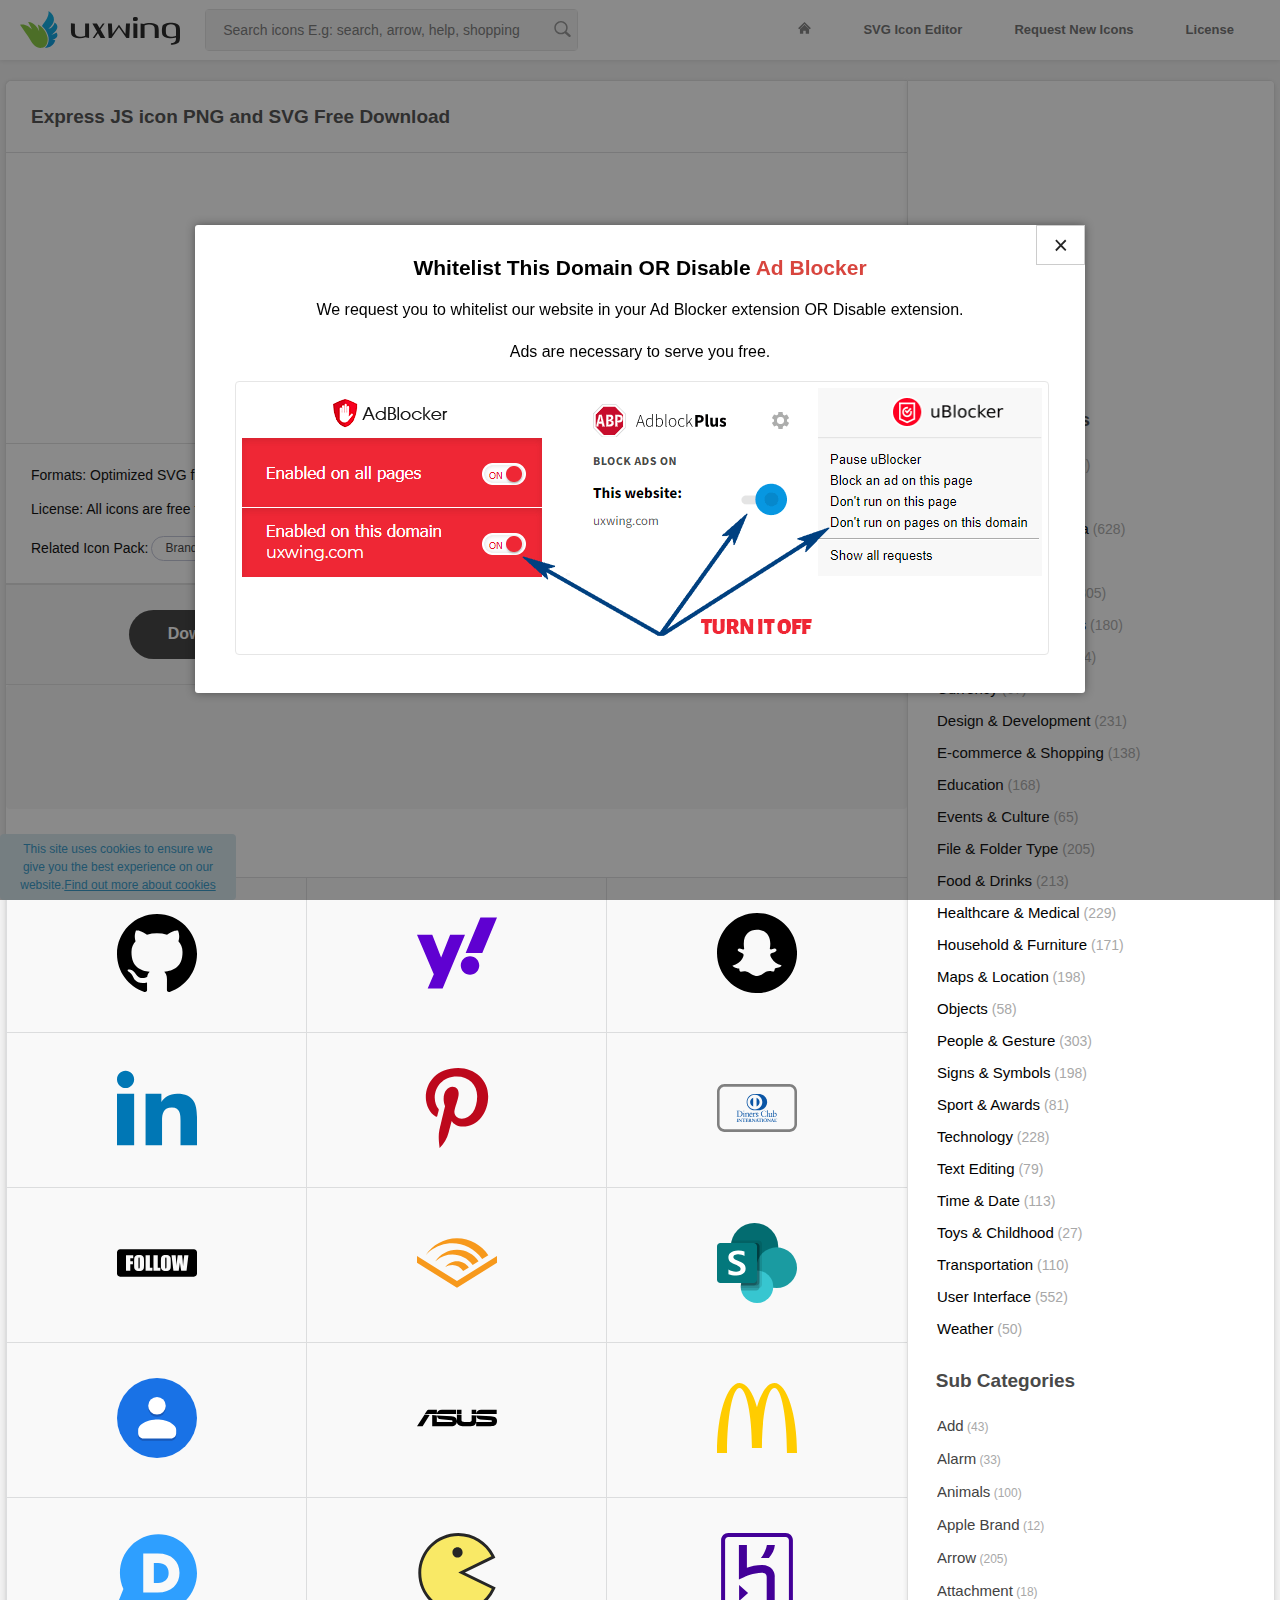
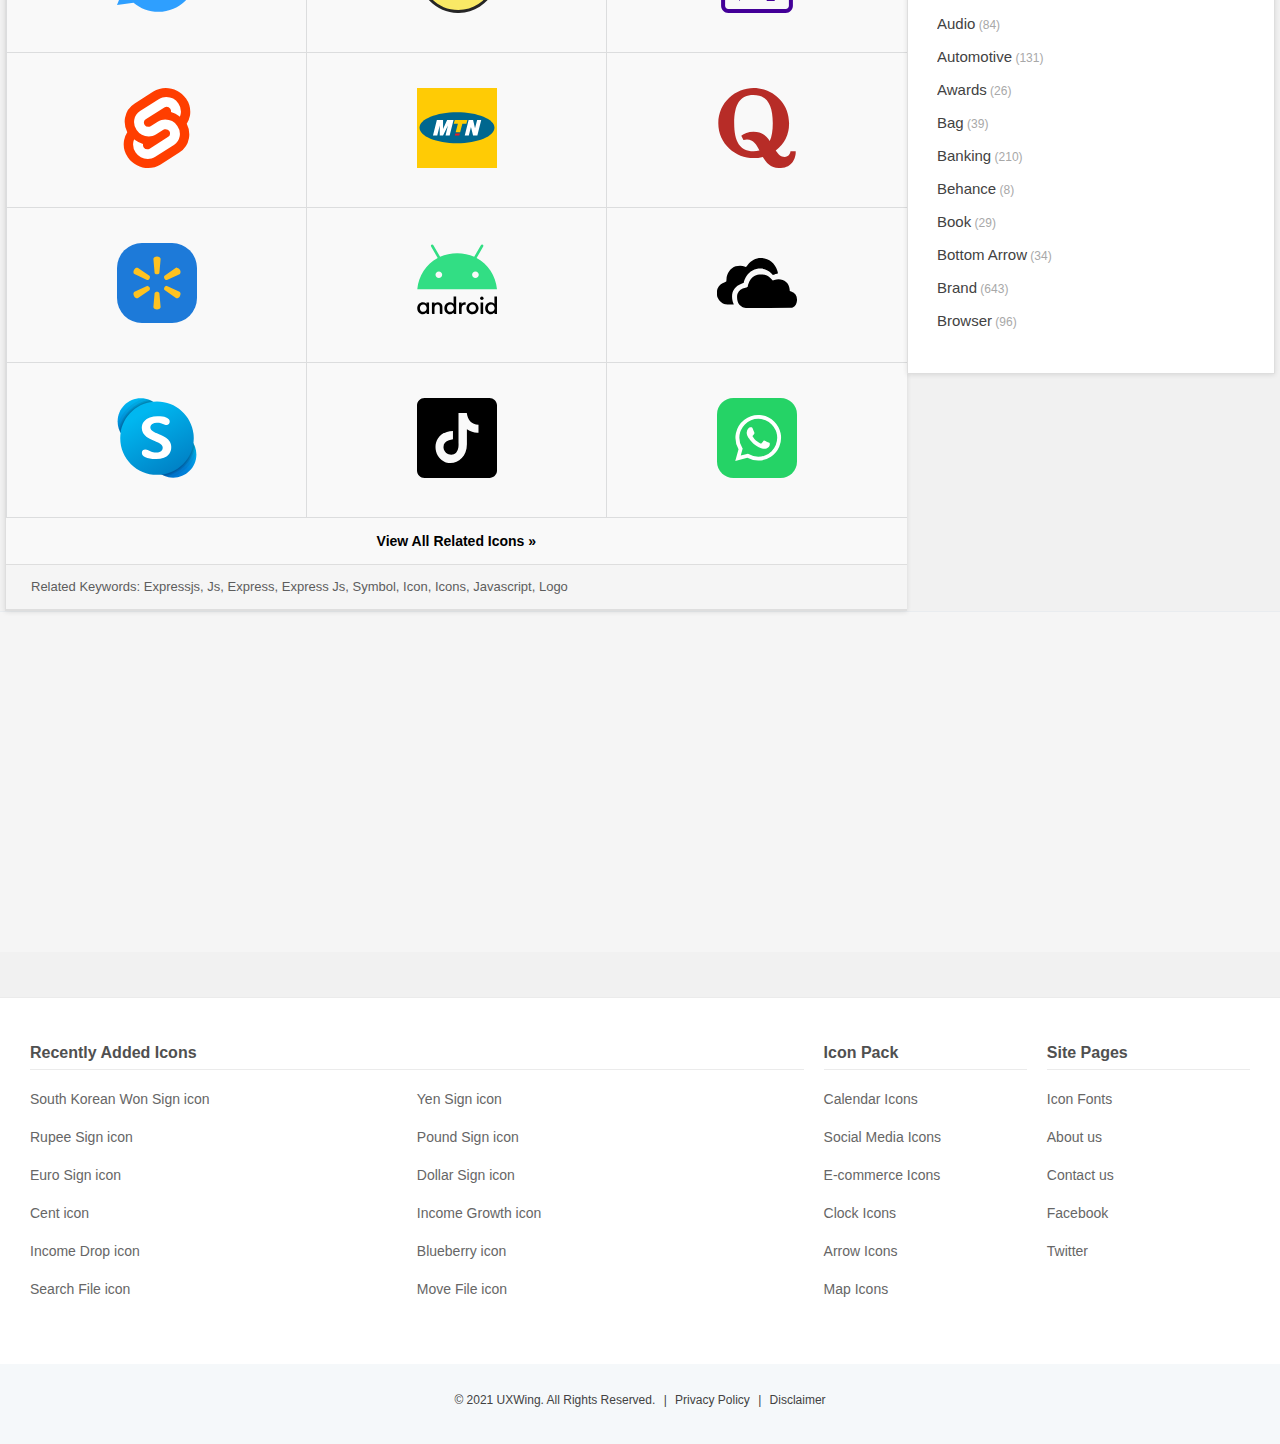
<file: css/expreess.html>
<!DOCTYPE html>
<!-- saved from url=(0035)https://uxwing.com/express-js-icon/ -->
<html lang="en-US" class="js no-svg"><head><meta http-equiv="Content-Type" content="text/html; charset=UTF-8">
    <meta name="theme-color" content="#2e9dd1">
    
    <meta name="viewport" content="width=device-width, initial-scale=1">
    <script type="text/javascript" async="" src="./expreess_files/analytics.js.download"></script><script data-ad-client="ca-pub-7990972110709254" async="" src="./expreess_files/f.txt"></script>
    <meta name="google-site-verification" content="ZH0hDAPQlWLHlXH3eAfY3hk4g6uRG-bXSlNFYEvtTVk">
    <meta name="msvalidate.01" content="0D89F4CB6631D421C328047CD2DAEFE0">
    <meta name="p:domain_verify" content="1bc39c51840ecc9d15299a8468ae5286">
    <meta property="og:locale" content="en_US">
    <meta property="og:site_name" content="UXWing">
    <meta property="og:type" content="website">
    <meta property="og:url" content="https://uxwing.com/express-js-icon/">
    <meta property="og:title" content="Express JS icon">
    <meta property="og:description" content="Scalable Express JS icon available royalty free download for commercial use in PNG transparent background and SVG graphics for website, android, iPhone">
        <meta property="og:image" content="10-brands-and-social-media/expressjs">
    <meta property="og:image:width" content="400">
    <meta property="og:image:height" content="400">
    <meta name="twitter:image" content="10-brands-and-social-media/expressjs">
        <meta name="twitter:card" content="summary_large_image">
    <meta name="twitter:site" content="@UXWing">
    <meta name="twitter:creator" content="@UXWing">
    <meta name="twitter:title" content="Express JS icon">
    <meta name="twitter:description" content="Scalable Express JS icon available royalty free download for commercial use in PNG transparent background and SVG graphics for website, android, iPhone">
    <script type="application/ld+json">
    {
        "@context": "https://schema.org",
        "@type": "Organization",
        "name": "UXWing",
        "description": "Biggest collection of royalty free icons for website, Download free PNG transparent, vector SVG and icon fonts.",
        "url": "https://uxwing.com",
        "logo": "https://uxwing.com/wp-content/themes/uxwing/images/apple-touch-icon-144.png",
        "sameAs": [
            "https://www.facebook.com/uxwing",
            "https://twitter.com/uxwing",
            "https://www.instagram.com/uxwing",
            "https://www.pinterest.com/uxwing1",
            "https://www.youtube.com/channel/UCgpkz0jc6HXIA__Nid7iZBQ",
            "https://github.com/uxwing"
        ]
    }
    </script>
    <script type="application/ld+json">
    {
        "@context": "http://www.schema.org",
        "@type": "WebSite",
        "name": "UXWing",
        "alternateName": "UXWing Icons",
        "url": "https://uxwing.com/"
    }
    </script>

    <script type="application/ld+json">
    {
        "@context": "http://schema.org",
        "@type": "WebSite",
        "url": "https://uxwing.com",
        "potentialAction": {
            "@type": "SearchAction",
            "target": "https://uxwing.com/?s={search_term_string}",
            "query-input": "required name=search_term_string"
        }
    }
    </script>
    <!-- Fav icons -->
    <link rel="apple-touch-icon-precomposed" sizes="144x144" href="https://uxwing.com/wp-content/themes/uxwing/images/apple-touch-icon-144.png">
    <link rel="apple-touch-icon-precomposed" sizes="114x114" href="https://uxwing.com/wp-content/themes/uxwing/images/apple-touch-icon-114.png">
    <link rel="apple-touch-icon-precomposed" sizes="72x72" href="https://uxwing.com/wp-content/themes/uxwing/images/apple-touch-icon-72.png">
    <link rel="apple-touch-icon-precomposed" href="https://uxwing.com/wp-content/themes/uxwing/images/apple-touch-icon-57.png">
    <link rel="dns-prefetch" href="https://www.googletagservices.com/">
    <link rel="dns-prefetch" href="https://adservice.google.com/">
    <link rel="dns-prefetch" href="https://www.gstatic.com/">
    <link rel="dns-prefetch" href="https://googleads.g.doubleclick.net/">
    <link rel="dns-prefetch" href="https://www.google-analytics.com/">
    <link rel="dns-prefetch" href="https://www.fonts.gstatic.com/">
    <link rel="dns-prefetch" href="https://www.google.com/">
    <link rel="dns-prefetch" href="https://uxwing.com/">
    <link rel="dns-prefetch" href="https://s.w.org/">
    <link rel="preconnect" href="https://www.googletagservices.com/">
    <link rel="preconnect" href="https://adservice.google.com/">
    <link rel="preconnect" href="https://www.gstatic.com/">
    <link rel="preconnect" href="https://googleads.g.doubleclick.net/">
    <link rel="preconnect" href="https://www.google-analytics.com/">
    <link rel="preconnect" href="https://fonts.gstatic.com/">
    <link rel="preconnect" href="https://www.google.com/">
    <link rel="shortlink" href="https://uxwing.com/">
    <link rel="shortcut icon" href="https://uxwing.com/wp-content/themes/uxwing/images/favicon.png">
    <link rel="stylesheet" type="text/css" href="./expreess_files/style.css">


       


    <!-- Place this tag in your head or just before your close body tag. -->
    <link rel="profile" href="http://gmpg.org/xfn/11">
        <title>Express JS icon PNG and SVG Vector Free Download</title>
    <meta name="description" content="Express JS icon PNG and SVG with transparent background image. It is free to download and use any commercial projects no attribution required.">
        <script>(function(html){html.className = html.className.replace(/\bno-js\b/,'js')})(document.documentElement);</script>
<meta name="robots" content="max-image-preview:large">
<link rel="dns-prefetch" href="https://s.w.org/">
<script type="text/javascript" src="./expreess_files/jquery-3.4.1.min.js.download" id="jquery-js"></script>
<link rel="https://api.w.org/" href="https://uxwing.com/wp-json/"><link rel="alternate" type="application/json" href="https://uxwing.com/wp-json/wp/v2/posts/15767"><link rel="EditURI" type="application/rsd+xml" title="RSD" href="https://uxwing.com/xmlrpc.php?rsd">
<link rel="wlwmanifest" type="application/wlwmanifest+xml" href="https://uxwing.com/wp-includes/wlwmanifest.xml"> 
<meta name="generator" content="WordPress 5.7.2">
<link rel="canonical" href="https://uxwing.com/express-js-icon/">
<link rel="shortlink" href="https://uxwing.com/?p=15767">
<link rel="alternate" type="application/json+oembed" href="https://uxwing.com/wp-json/oembed/1.0/embed?url=https%3A%2F%2Fuxwing.com%2Fexpress-js-icon%2F">
<link rel="alternate" type="text/xml+oembed" href="https://uxwing.com/wp-json/oembed/1.0/embed?url=https%3A%2F%2Fuxwing.com%2Fexpress-js-icon%2F&amp;format=xml">


    




    

    


</head>

<body class="post-template-default single single-post postid-15767 single-format-standard has-header-image has-sidebar colors-light js_enabled" id="users">


    <!-- Social Share  -->
    <ul class="socialfixedtop homepagesocialfx clearfix">
        <li>Share </li>
        <li><a class="facebookficon" title="facebook share" href="https://www.facebook.com/sharer.php?u=https://uxwing.com/express-js-icon/" rel="noopener" target="_blank">
            <svg xmlns="http://www.w3.org/2000/svg" shape-rendering="geometricPrecision" text-rendering="geometricPrecision" image-rendering="optimizeQuality" fill-rule="evenodd" clip-rule="evenodd" viewBox="0 0 640 640"><path d="M380.001 120.001h99.993V0h-99.993c-77.186 0-139.986 62.8-139.986 139.986v60h-80.009V320h79.985v320h120.013V320h99.994l19.996-120.013h-119.99v-60.001c0-10.843 9.154-19.996 19.996-19.996v.012z"></path></svg>
        </a></li>

        <li><a class="twitterficon" title="twitter share" href="https://twitter.com/intent/tweet?url=https://uxwing.com/express-js-icon/&amp;text=Express%20JS%20icon%20Free%20Download-%20Via%20@UXWing-&amp;hashtags=expressjs,%20js,%20express,%20express%20js,%20javascript,%20logo" target="_blank" rel="noopener">
            <svg xmlns="http://www.w3.org/2000/svg" shape-rendering="geometricPrecision" text-rendering="geometricPrecision" image-rendering="optimizeQuality" fill-rule="evenodd" clip-rule="evenodd" viewBox="0 0 640 640"><path d="M640.012 121.513c-23.528 10.524-48.875 17.516-75.343 20.634 27.118-16.24 47.858-41.977 57.756-72.615-25.347 14.988-53.516 25.985-83.363 31.866-24-25.5-58.087-41.35-95.848-41.35-72.508 0-131.21 58.736-131.21 131.198 0 10.228 1.134 20.232 3.355 29.882-109.1-5.528-205.821-57.757-270.57-137.222a131.423 131.423 0 0 0-17.764 66c0 45.497 23.102 85.738 58.347 109.207-21.508-.638-41.74-6.638-59.505-16.359v1.642c0 63.627 45.225 116.718 105.32 128.718-11.008 2.988-22.63 4.642-34.606 4.642-8.48 0-16.654-.874-24.78-2.35 16.783 52.11 65.233 90.095 122.612 91.205-44.989 35.245-101.493 56.233-163.09 56.233-10.63 0-20.988-.65-31.334-1.89 58.229 37.359 127.206 58.997 201.31 58.997 241.42 0 373.552-200.069 373.552-373.54 0-5.764-.13-11.35-.366-16.996 25.642-18.343 47.87-41.493 65.469-67.844l.059-.059z"></path></svg>
        </a></li>

        <li><a class="pinterestficon" title="Pinterest pin" href="https://pinterest.com/pin/create/bookmarklet/?media=10-brands-and-social-media/expressjs&amp;title=Express%20JS%20icon&amp;url=https://uxwing.com/express-js-icon/&amp;description=Free%20Download%20Scalable%20Express%20JS%20icon%20available%20royalty%20free%20for%20commercial%20use%20in%20PNG%20transparent%20background%20and%20SVG%20graphics%20for%20website,%20android,%20iPhone" target="_blank" rel="noopener">
            <svg xmlns="http://www.w3.org/2000/svg" viewBox="0 0 2599 3333" shape-rendering="geometricPrecision" text-rendering="geometricPrecision" image-rendering="optimizeQuality" fill-rule="evenodd" clip-rule="evenodd"><path d="M576 3333c185-165 312-400 374-641 25-95 127-484 127-484 66 127 261 234 466 234 614 0 1056-564 1056-1267C2599 502 2050-1 1344-1 465-1-1 589-1 1231c0 298 159 670 413 788 38 19 59 10 68-28 6-29 41-166 57-231 5-20 3-39-14-59-84-102-152-290-152-464 0-449 340-884 919-884 500 0 850 340 850 828 0 551-278 933-640 933-200 0-350-165-301-368 58-242 169-503 169-677 0-156-83-286-258-286-205 0-368 211-368 495 0 180 60 302 60 302s-202 853-239 1012c-41 176-25 423-7 584l18 158z"></path></svg>
        </a></li>

        <li><a class="redditficon" title="Reddit Submit" href="http://reddit.com/submit?url=https://uxwing.com/express-js-icon/&amp;title=Express%20JS%20icon" target="_blank" rel="noopener">
            <svg xmlns="http://www.w3.org/2000/svg" shape-rendering="geometricPrecision" text-rendering="geometricPrecision" image-rendering="optimizeQuality" fill-rule="evenodd" clip-rule="evenodd" viewBox="0 0 640 640"><path d="M160.018 360.052c0-22.087 17.918-40.004 40.004-40.004 22.087 0 39.993 17.917 39.993 40.004 0 22.087-17.906 40.004-39.993 40.004-22.086 0-40.004-17.917-40.004-40.004zm239.991 0c0-22.087 17.918-40.004 40.004-40.004 22.087 0 40.005 17.917 40.005 40.004 0 22.087-17.918 40.004-40.005 40.004-22.086 0-40.004-17.917-40.004-40.004zm1.949 85.477c10.323-8.114 25.252-6.366 33.366 3.957 8.115 10.323 6.367 25.252-3.956 33.367-28.678 22.606-72.403 37.205-111.32 37.205-38.906 0-82.631-14.599-111.356-37.205-10.323-8.115-12.071-23.044-3.957-33.367 8.114-10.323 23.044-12.07 33.367-3.957 16.523 13.005 49.193 27 81.945 27 32.765 0 65.446-13.996 81.958-27h-.047zM640 280.055c0-44.209-35.8-80.008-79.997-80.008-30.083 0-56.245 16.606-69.922 41.126-41.115-22.477-91.206-37.04-145.797-40.394L392 93.58l91.347 26.362c8.245 23.327 30.438 40.076 56.611 40.076 33.119 0 60.001-26.883 60.001-60.001 0-33.119-26.882-60-60-60-22.843 0-42.733 12.755-52.844 31.57l-101.8-29.41c-11.398-3.283-23.48 2.316-28.288 13.158l-64.843 145.62c-53.197 3.768-102.037 18.13-142.266 40.158-13.689-24.52-39.839-41.126-69.922-41.126-44.21 0-79.997 35.8-79.997 80.009 0 32.681 19.63 60.804 47.705 73.194-5.031 15-7.724 30.673-7.724 46.807 0 110.434 125.352 199.987 279.996 199.987 154.644 0 279.996-89.552 279.996-199.987 0-16.122-2.681-31.795-7.725-46.807 28.123-12.39 47.706-40.513 47.706-73.194l.047.059zM539.995 77.588c12.449 0 22.536 10.075 22.536 22.524 0 12.438-10.087 22.524-22.536 22.524-12.437 0-22.524-10.086-22.524-22.524 0-12.449 10.087-22.524 22.524-22.524zM40.015 280.055c0-22.04 17.954-40.004 39.993-40.004 15.97 0 29.73 9.354 36.166 22.914-20.93 15.85-38.233 34.17-51.036 54.201-14.728-5.929-25.122-20.315-25.122-37.11zm279.997 272.507c-128.4 0-232.515-68.268-232.515-152.518 0-84.249 104.068-152.529 232.515-152.529 128.387 0 232.503 68.28 232.503 152.53 0 84.248-104.068 152.517-232.503 152.517zm254.86-235.397c-12.802-20.079-30.106-38.35-51.035-54.201 6.437-13.512 20.197-22.914 36.166-22.914 22.04 0 40.004 17.965 40.004 40.005 0 16.795-10.406 31.205-25.134 37.11z"></path></svg>
        </a></li>

        <li><a class="linkedinficon" title="Linkedin Share" href="https://www.linkedin.com/shareArticle?mini=true&amp;url=https://uxwing.com/express-js-icon/&amp;title=Express%20JS%20icon&amp;summary=Free%20Download%20Scalable%20Express%20JS%20icon%20available%20royalty%20free%20for%20commercial%20use%20in%20PNG%20transparent%20background%20and%20SVG%20graphics%20for%20website,%20android,%20iPhone" target="_blank" rel="noopener">
            <svg xmlns="http://www.w3.org/2000/svg" shape-rendering="geometricPrecision" text-rendering="geometricPrecision" image-rendering="optimizeQuality" fill-rule="evenodd" clip-rule="evenodd" viewBox="0 0 640 640"><path d="M228.582 205.715h126.462v64.832h1.83c17.611-31.595 60.675-64.832 124.892-64.832C615.303 205.715 640 288.818 640 396.926v220.219H508.116V421.93c0-46.536-.969-106.442-68.576-106.442-68.67 0-79.194 50.658-79.194 103.052v198.605H228.581v-411.43zM137.152 91.43c0 37.855-30.721 68.576-68.576 68.576-37.855 0-68.587-30.721-68.587-68.576 0-37.855 30.732-68.576 68.587-68.576 37.855 0 68.576 30.721 68.576 68.576zM-.011 205.715h137.163v411.43H-.011v-411.43z"></path></svg>
        </a></li>
    </ul>

  

    <!-- Header Part -->
    <div id="cookie-message" data-cookie-expiry="45" style="display: block;">
        <p>This site uses cookies to ensure we give you the best experience on our website.<a href="https://uxwing.com/privacy-policy/" title="View our Cookie Policy">Find out more about cookies</a></p>
    </div>


        
    <div class="headerfull clearfix">

        <div class="logo">
            <a href="https://uxwing.com/" title="UXWing Icons">
                <img src="./expreess_files/logo.svg" alt="UXWing Logo">
            </a>
        </div>

                <form class="headersearchbar innersearchbar clearfix" role="search" method="get" action="https://uxwing.com/">
            <div class="form-group clearfix">
                <input type="text" id="hero-demo" name="s" class="form-control search-autocomplete" placeholder="Search icons E.g: search, arrow, help, shopping" aria-label="Search Icons" value="" autofocus="" autocomplete="off">
            </div>
            <button type="submit" class="searchbtn">
                <svg version="1.1" id="Layer_1" xmlns="http://www.w3.org/2000/svg" xmlns:xlink="http://www.w3.org/1999/xlink" x="0px" y="0px" width="122.879px" height="119.799px" viewBox="0 0 122.879 119.799" enable-background="new 0 0 122.879 119.799" xml:space="preserve"><g><path d="M49.988,0h0.016v0.007C63.803,0.011,76.298,5.608,85.34,14.652c9.027,9.031,14.619,21.515,14.628,35.303h0.007v0.033v0.04 h-0.007c-0.005,5.557-0.917,10.905-2.594,15.892c-0.281,0.837-0.575,1.641-0.877,2.409v0.007c-1.446,3.66-3.315,7.12-5.547,10.307 l29.082,26.139l0.018,0.016l0.157,0.146l0.011,0.011c1.642,1.563,2.536,3.656,2.649,5.78c0.11,2.1-0.543,4.248-1.979,5.971 l-0.011,0.016l-0.175,0.203l-0.035,0.035l-0.146,0.16l-0.016,0.021c-1.565,1.642-3.654,2.534-5.78,2.646 c-2.097,0.111-4.247-0.54-5.971-1.978l-0.015-0.011l-0.204-0.175l-0.029-0.024L78.761,90.865c-0.88,0.62-1.778,1.209-2.687,1.765 c-1.233,0.755-2.51,1.466-3.813,2.115c-6.699,3.342-14.269,5.222-22.272,5.222v0.007h-0.016v-0.007 c-13.799-0.004-26.296-5.601-35.338-14.645C5.605,76.291,0.016,63.805,0.007,50.021H0v-0.033v-0.016h0.007 c0.004-13.799,5.601-26.296,14.645-35.338C23.683,5.608,36.167,0.016,49.955,0.007V0H49.988L49.988,0z M50.004,11.21v0.007h-0.016 h-0.033V11.21c-10.686,0.007-20.372,4.35-27.384,11.359C15.56,29.578,11.213,39.274,11.21,49.973h0.007v0.016v0.033H11.21 c0.007,10.686,4.347,20.367,11.359,27.381c7.009,7.012,16.705,11.359,27.403,11.361v-0.007h0.016h0.033v0.007 c10.686-0.007,20.368-4.348,27.382-11.359c7.011-7.009,11.358-16.702,11.36-27.4h-0.006v-0.016v-0.033h0.006 c-0.006-10.686-4.35-20.372-11.358-27.384C70.396,15.56,60.703,11.213,50.004,11.21L50.004,11.21z"></path></g></svg>
            </button>
        </form>
        <script>
        $(document).ready(function() {
            $('#hero-demo').autoComplete({
                minChars: 1,
                source: function(term, suggest) {
                    term = term.toLowerCase();
                    var data = "travelling, aeroplane, airliner, airplane, flight, plane, fly, air, airport, aircraft, transport, departing, jet, shipping, cargo, freight, station, travel, trip, airline, pilot, tourism, tour, international, flying, traveling, aviation, alarm, bell, snooze, sound, timer, clock, reminder, ring, watch, stopwatch, wake up, time, hour, timing, ambulance, emergency, first aid, healthcare, medical, vehicle, medicine, hospital, doctor, van, treatment, health, sick, ill, anchor, boat, ocean, connect, sea, hyper, link, ship, port, android, logo, os, operating system, arrow, arrows, bottom, down, direction, download, navigation, triangle, expand, dropdown, chevron, angle, drop down, low, under, round thin arrow, black, fill, circle arrow, scroll, installer, round, circle arrows, button, first, back, left, backward, previous, firstpage, start, before, prev, circle, continue, skip, last, go, right, next, forward, lastpage, browse, end, after, top, up, upgrade, collapse, back to top, upload, symbol, icon, icons,  direction, side left, revert, bullet, side right, publish, apple, mac os, ios, macos, archive, document, file, zip, compressed, rar, winrar, winzip, box, files, classification, boxes, archives, container, folders, spam box, package, inventory, item, tracking, packet, area, graph, pie, pie chart, pie graph, statistics, revenue growth, analytics, report, flow, finance, growth, sales, stock market, economy, business, analysis, strategy, ecommerce, survey, result, kpi, reporting, diagram, stats, statistic, improve, analyze, improvement, evolution, trading, analyse, metrics, infographic, economic, sign, install, directions, two way, road sign, transfer, left and right, switch, moving, change, exchange, compare, match, comparison, convert, action, reinstall, replace, different, transform, swap, transformation, export, import export, top and bottom, left side, move, return, right side, fast, sorting, ascending order, filter, arrange, sort, alphabetize, organize, priority, priorities, abstract, asterisk, shape, password, key, mark, decoration, shapes, attherate, contact, email, mail, e-mail, at, at the rate of, audio, music, tune, play, song, melody, ringtone, entertainment, voice, track, lyric, poetry, mp3, multimedia, concert, musical, control, player, rewind, illegal, ban, forbidden, stop, traffic sign, cancel, sign banned, diagonal, crossed, embargo, prohibition, no attribution, disable, no copyright, wrong, not, no, block, forbid, quit, disabled, abort, dnd, prohibited, access denied, restricted, unavailable, restrict, deny, alert, danger, blocked, library, antique, bank, building, architecture, government, court, estate, property, saving, legal, financial, museum, department, deposit, governance, institution, basket, cart, commerce, shopping, buy, picnic, checkout, empty, online, sale, bag, store, purchase, trolleys, luggage, delivery, webshop, sell, retail, loaded, market, add to cart, order, supplier, supermarket, grocery, procurement, shopper, battery, electronics, dead, battery status,  empty battery, battery level, low charging, energy, use, full battery power, full charging, accomodation, bed, hotel, motel, room, sleep, service, furniture, household, house, stretcher, patient, twin, interior, home, sleeping, booking, accommodation, rest, reservation, facility, pillow, comfort, behance, social media, portfolio, social networks, notification, calling, christmas, sounds, xmas, subscribe, notify, silent, mute, volume, noise, off, cycling, bicycle, bike ride, crash, path, speed, Exercise, fitness, gym, mountain, wheel, sport, rental, motorcycle, ride, game, sports, cycle, race, binoculars, explore, opportunity, find, vision, view, zoom, testing, search, spy, discover, looking, telescope, safari, see, seo, look, monitor, observation, criminal, thief, burglar, detective, agent, inspection, explorer, insight, forecast, investigation, identify, binocular, inspect, checking, watching, tracing, future, searching, blogger, blog, blogspot, bold, navigation moving, edit, text, format, weight, font, destroyer, destroy, bomb, boom, gaming, zelda, weapon, emoticons, firework, war, military, kill, army, grenade, battle, attack, fireworks, manual, textbook, study, album, story, booklet, bookmark, note, address, paper, ebook, info, restaurant, about, detail, education, learning, teaching, school, lesson, content, guide, teach, exam, course, about us, rules, college, journal, catalog, book, knowledge, accounting, books, notebook, university, learn, read, reading, magazine, dictionary, description, diary, coaching, topic, academy, subject, courses, instruction, theory, fact, book open, menu, homework, interesting, favorite, rating, star, ribbon, achievement, best, badge, tag, add, review, important, positive, interest, satisfaction, special, wishlist, favourite, feature, features, saved, save, sets, label, discount, price, new, pin, exclusive, briefcase, suitcase, documents, case, kit, office, recruitment, career, job, work, jobs, vacancy, employee, seeker, professional, hire, resources, hr, recruit, candidate, corporate, talent, employment, broken, chain, disconnect, url , website, missing, network, separate, connection, break, links, backlink, unlink, weakness, browser chrome, chromebook, browser edge, mozilla, browser firefox, browser internet explorer, browser opera, browser safari, clear, brush, paint, roller, roll, tool, construction, painting, wall, color, background, theme, all clear, art, design, artist, drawing, graphic, illustrate, palette, creative, designer, customization, layout, extension, interface, draw, stationery, editor, photoshop, ink, signature, ui, ux, front-end, custom, customize, pencil, craft, creation, diy, ant, bug, insect, pest, spider, beetle, virus, spam, animal, hacker, hacked, hack, harm, problem, defect, malware, spyware, threat, security, damage, insect , error, termites, cockroach, ladybug, test, antivirus, hacking, flats, flat, company, organization, crew, firm, city, town, skyscraper, apartment, land, enterprise, buildings, rent, state, commercial, shop, branch, vendor, counter, exhibition, mall, complex, floor, organisation, asset, assets, corporation, companies, infrastructure, residential, innovation, light, bulb, tips, idea, luminosity, electric, lamp, think, power, hint, creativity, lightbulb, led, inspiration, motivation, lighting, suggestion, bright, tip, automobile, public, transportation, bus, birthday, cake, food, dessert, valentine, celebration, party, candle, wedding, bakery, calculating, math, sum, amount, calculation, summation, mathematic, function, total, calculate, calculator, calc, tax, machine, numbers, device, budget, accountant, count, estimate, calculus, free, agenda, calendar, date, schedule, month, deadline, event, appointment, day, organizer, subscription, year, event calendar, done, completed, check, task, select, correct, yes, accept, complete, confirm, checked, today, attendance, approval, selection, tasks, ready, available, reserve, daily, plus, remove, minus, black and white, camera, flash, photo, photography, media, capture, image, digital, images, cam, selfie, foto, photographer, dslr, film, video, show, editing, animation, car, front, drive, auto, driver, insert, Buy, trolley, delete, basket line, shop app, quantity, less, cctv, traffic, surveillance, monitoring, technology, decline, loss, line, presentation, summary, assessment, decrease, recession, performance, profit, success, benefit, revenue, plan, progress, planning, increase, trend, introduction, productivity, advantage, optimization, high, benchmark, scalability, truth, tick, verified, verify, approve, ok, checkmark, valid, trust, vote, verification, good, checklist, checkbox, approved, validation, agreed, agree, active, successful, endorsement, radio button, input, apply, activate, enable, okay, status, stamp, premium, quality, successfully, tickmark, trusted, reliable, validate, green, resolved, get ready, guarantee, standard, recommend, warranty, certified, original, assurance, square, chess, knight, piece, horse, unicorn, boy, child, girl, kid, children, male, man, person, shirt, user, teenager, character, human, kids, baby, female, woman, birth, eclipse, dots, center, map point, dot, target, gps, place, maps, record, position, objective, visit, scope, purpose, here, current location, round mark, circular, rec, default, attach, clip, paperclip, tools, attachment, appendix, activity, recent, minute, watch later, management, wait, lap, pending, timeline, waiting, quick, limit, past, delay, hours, duration, instant, minimize, substract, maths, mathematics, unfollow, close, invalid, x, cross, fail, reject, rejected, failure, uncheck, failed, incorrect, void, cloud, sync, sky, data, computing, download image, weather, storage, cloudy, nature, clouds, backup, submit, output, deploy, embed code, api, web, site, coder, html, languages, app, freelance, dev, div, javascript, php, asp, js, cmd, programming, terminal, windows, program, script, application, software, internet, code, browser, develop, coding, developer, programmer, development, console, source, command, support, brightness, mode, adjust, colors, contrast, white, half, transparency, difference, tone, invert, dark mode, gradient, bucket, black white, can, column, bar, repetitive, repeat, combine, reload, rotation, transferring, update, transformation , retweet, move slide, in front, discord, small, equality, compass, location, controller, navigate, adventure, exploration, computer, cpu, my computer, electronic, hardware, processor, desktop, pc, confused, disgusted, emoji, emoticon, face, feedback, thinking, sad, bad, emotion, anime, why, complaint, unhappy, annoyed, indifferent, dislike, negative, contacts, phone, call, phonebook, frozen, air condition, amenities, cooling, fan, ac, snowflake, winter, frost, cool, cold, freezer, copy, printer, xerox, duplicate, clone, letter, notes, post, page, article, paste, papers, documentation, multiple, leads, copy to clipboard, data collection, template, delicate, posts, pages, many, copy link, copyright, certificate, couples, man and woman, boy and girl, gender, couple, relationship, friend, group, users, people, forum, team, family, community, dating, love, romantic, married, husband, wife, together, partnership, request, audience, meet, adult, relation, diversity, friendship, peoples, collaborate, team work, accompaniment, card, payment, atm, debit, money, banking, wallet, visa, american, amex, express, maestro, credit, receive, mastercard, pay, bill, invoice, cost, transaction, cards, billing, crop, crop tool, canvas, cut, frame, movement, crying, css, css3, web standards, cascading, sheet, carton, cube, product, model, object, open, products, 3D models, packaging, labels, ice, pack, goods, parcel, logistic, module, items, basic, big, packing, give, geometry, death, warning, risk, halloween, cemetery, horror, spooky, tomb, scary, graveyard, skull, bone, skeleton, seath, osteology, organs, organ, anatomy, pirate, toxic, dashboard, dial, gauge, temperature, panel, fuel, meter, kilometres, speedometer, maintenance, scale, pressure, indicator, slow, optimize, database, server, sql, system, index, db, big data, descending order, deviantart, diamond, jewellery, luxury, stone, gem, ruby, rich, brilliant, value, crystal, write, notepad, handbook, list, memo, todo, map, pointer, route, way, corner, down left, south west, down right, south east, top left, north west, top right, north east, send, sms, sent, direct, dish, hot food, hot, plate, cooking, gastronomy, kitchen, cook, caterers, caterer, meal, lunch, chef, recipe, diet, catering, dining, utensil, utensils, knife spoon, fork, dishwashing, eat, cafe, dinner, breakfast, cutlery, nutrition, eating, foods, animals, dog, pet, footprint, puppy, prohibiting, pets, not allow, not allowed, do not, no pets allowed, coins, taxes, penny, pocket, grow, ecology, savings, fund, earn, withdrawal, wealth, funding, fee, loan, charity, donation, fair, salary, bonus, contribution, help, donate, piggy, coin, earning, invest, expense, cash, investment, currency, income, deal, dollar, usd, values, united states, us, arrow bottom, import, in, collect, received, skirt, dress, mini, bride, fashion, wear, clothes, fabric, cloth, tailor, laundry, style, garments, garment, dribbble, beverages, drink, glass, juice, water, cocktail, alcohol, vine, wine, beverage, champagne, soda, summer, drinks, drop, liquid, rain, oil, bathroom, blood, vessels, teardrop, humidity, utility, utilities, hydration, wet, moisture, droplet, splash, dropbox, eye dropper, laboratory, picker, science, research, cd, disk, dvd, blu ray, dj, vynil , eject, ellipsis, more, three dots, options, horizontal, details, other, others, 3 dot, 3 dots, more options, mobile menu, vertical, enter, login, log in, door, inside, entrance, join, access, out, entry, compression, envelope, message, inbox, newsletter, mailing, postage, msg, email open, invite, courier, eraser, rubber, highlight, erase, highlighter , euro, europe, germany, france, spain, italy, greece, netherlands, belgium, eur, ms, excel file, file xls, office file, xls, spreadsheet, microsoft office, communicate, exclamation, attention, notice, caution, issue, not found, incident, signaling, exit, logout, sign-out, leave, corners, maximize, full, size, enlarge, resize, fullscreen, screen, large, vector, flexible, full screen, flexibility, expander, external, url, open outside, share, shortcut, extract, blindness, eye, blind, hide, invisible, sight, no vision, visibility, handicapped, eyes, private, hidden, censored, visible, overview, preview, seen, transparent, focus, body part, brow, eyelid, eyesight, bodypart, visual, effects, show password, visualization, illness, mentoring, facebook, fb, factory, industry, Building, production, build, manufacturer, manufacturing, pollution, industrial, plant, manufacture, chimney, produce, fast backward, fast forward, faster, fast arrows, fax, local, pdf, plain, open file, blank, configuration, funnel, logic, tunnel, filtering, descending, cone, sieve, burn, fire, flame, explosion, gas, kindle, burning, matchstick, safety, heat, hearth, trending, heating, bonfire, beginning, flag, like, nationality, goal, camping, checkpoint, country, nation, peace, mission, finish, political, deputy, elections, politic, politician, goals, milestone, founding, national, dna, genetic, biochemistry, molecule, biology, helix, genome, acid, diagnostic, chemistry, flask, chemical, tube, lab, jar, sample, experiment, beaker, formula, flickr, social network, doc, folder, category, directory, file manager, tab, type height, height,  typeface font, word, type, typeface font, type width, all, forward email, going ahead, curved, refer, redo, referral, four, gallery, grid, squares, thumbnails, divided, frames, blocks, apps, option, collection, main, categories, remote, gamepad, games, joystick, video games, fun, gamer, ps4, law, gavel, justice, tribunal, auction, hammer, mallet, judge, regulations, lawyer, regulation, judgement, penalty, tender, gift, present, surprise, offer, prize, voucher, wrap, giveaway, github, repository, globe, world, earth, worldwide, planet,  network, atlas, geography, www, net, global, wireless, hosting, social, distribution, networking, connected, data center, proxy, cdn, global sales, google drive, google, degree, diploma, graduation, cap, student, hat, graduate, students, academic, scholarship, scholar, crowd, collaboration, parents, chat, conference, teamwork,  meeting, leader, society, employees, groups, formation, gun, optics, sniper, aim, shooting, hunting, bullseye, accuracy, point, crosshair, accurate, fixer, verdict, repair, equipment, adjustable, workshop, parts, carpenter tools, finger, gesture, hand, swipe, finger point, pointing finger, upwards, assign, you, choose, touch, choice, pick, five, palm, body, hello, hold, restrictive, terminate, locked, raised, two, simple, victory, win, winner, hands,  handshake, handshake, agreement, contract, cooperation, shake, associate, partner, greeting, welcome, trade, thanks, respect, partners, proposal, sponsor, promise, commitment, helping hands, shakehand, sponsorship, hash, hashtag, sharp, number, h, heading, typography, title, earphone, headphone, headset, listen, customer, care, telemarketer, communication, desk, live, helpline, services, operator, customer center, consultant, assistant, question, speak, ear, talking, virtual, contact us, helpdesk, consultancy, consultation, assistance, heart, pulse, cardiogram, bookmarks, following, appreciate, feelings, romance, pink, wish list, sex, life, thank you, volunteer, passion, heartbeat, rate, cardio, lifeline, healthy, pulsation, electrocardiogram, operation, footwear, heel, sandal, ladies, shoes, history, loading, processing, recovery, homepage, village, residents, real estate, button , clinic, health care, bin, garbage, recycle, trash, dustbin, waste, trash can, html5, ice cream, freezing, sweets, strawberry, icecream, contest, id card, identity, name, passport, volunteer card, pass, identification, smart, profile, name card, personal, age, license, visitor, membership, picture, thumbnail, png, jpg, photos, slide, slides, slideshow, slider, Interface, poster, img, wallpaper, pictures, mailbox, empty box, tray, filing, cabinet, indent, alignment, sub menu, paragraph, information, faq, i, know more, vaccination, cure, injection, syringe, vaccine, aid, drug, veterinary, needle, steroid, pharmacy, instagram, insta, ig, Italic, joomla, unlock, secure, lockpad, protect, owner, protection, possession, keys, permission, devices, keyboard, casio, piano, typing, krw, south korean won, krq, south korea, decor, night, table, electricity, handset, landline, telephone, dail, tel, tell, language, translate, translator, speech, bubble, english, translation, laptop, gadget, macbook, it, portable, display, lcd, tech, last fm, laughing, smile, happy, smiley, mouth, funny, lol, laugh, happiness, comedy, playful, cute, leaf, organic, eco, environment, herb, ingredients, spa, fresh, tree, spring, tea, flower, leaves, vegetable, maple, ayurveda, grass, forest, vegan, bio, natural, environnement, homeopathic, width, dimension, opposite, distance, hug, directional, divide, division, separation, divider, split, thin arrow, hyperlink, linkedin, linked in, linux, reader, ol, ul, set, quiz, to do,  ol, loader, load, spinner, Buffer, rotate, process, motion, buffer, animated, encryption, pad, protected, safe, lock, locking, closed, https, privacy, ssl, padlock, secret, opened, unsecured, unlocked, locker, unsecure, unlocking, insecure, unblocked, long, magic, wizard, wand, spell, cast, starm, stick, marvel, effect, fantasy, wish, visual effects, visual effect, magicstick, magnetic, horseshoe, magnet, customers, attraction, follow, avatar, account, client, businessman, suit, admin, executive, manager, clerk, steward, doorman, office boy, consumer, sign up, persona, signup, register, invite a friend, young,  username, individual, my account, self, youth, silhouette, anonymous, guy, no profile photo, sexual, street, spot, locate, marker, destination, check in, placeholder, geo, localization, current, landmark, venue, geotagging, brochure, flyer, print, flyers, cartography, roadmap, journey, localisation, region, catalogue, folding, finder, full-view, full-view-window, maximum, window, newwindow, webpage, award, medal, hero, bronze, olympic, reward,  gold, silver,  win, trophy, challenge, awards, rewards, first-aid, medic, loud, speaker, announcement, loudspeaker, megaphone, advertise, broadcast, marketing, promotion, advertising, ads, ad, campaign, news, release, awareness, bullhorn, horn, announce, promote, feed, publicity, microchip, processor chip, nano, memory, ram, circuit, artificial intelligence, ai, machine learning, core, component, microphone, mic, siri, radio, sing, podcast, voice over, micro, recorder, reduce, dash, minus square, cell phone, mobile, smartphone, iphone, cellphone, connectivity, hotspot, tower, antenna, signal, transmitter, tethering, range, tether, browsing, cellular, level, provider, levels, router, payroll, debt, method, cheap, expenses, token, mac, imac, moon, space, dard, astronomy, click, cursor, profession, portal, mouse, movie, media film, clapperboard, cinema, movies, clapper, newspaper, press, events, morning, no smoking, cigarette, tobacco, restriction, smoke, cancer, unhealthy, perspective, rectangle, points, border, selected, screenshot, drag and drop, screenshots, armchair, chair, seat, ceo, requirement, one drive, stock, crate, deliver, supply, capacity, shipment, pickup, clipboard, pause, paused, pause round, paw, wolf, step, steps, paypal, adobe, pen, illustrator, illustration, curve, author, create, modify, audit, form, compose, comment, stroke, writing, draft, writer, modified, modification, registration, percentage, %, percent, commission, call center, profit share, quarter, push, pinterest, run, stream, streaming, play round, channel, begin, plug, electrical, cable, connector, charger, plugin, socket, spark, extra, expand , waves, wifi, wave, iot, modem, sensor, influencer, rfid, contactless, audio wave, hover click, british, pound, united kingdom, gbp, on, logoff, shutdown, switcher, reboot, restart, reset, lamination, scan, printout, copier, inkjet, puzzle, brain, structure, add-on, solution, integration, part, addon, problem solving, solve, implement, unknown, ask, query, what, interrogation, how, reason, inquire, how to, round line, double quotes, quotation, quote, citation, quotes, dialog, tram, railway, train, subway, metro, carriage, recycling, reddit, refresh, loop, restore, replay, batch, reverse, r, trademark, registered, reply, reply email, going back, undo, virtual machine, vmm, engagement, marriage, valentine , accessory, gold, jewelry, road, highway, lane, accessible, asphalt, driveway, launch, rocket, startup, boost, spaceship, launcher, russian, rouble, russia, rub, ruble, Arrow, arrow up, 24, opening, ecommerce , availability, 24/7, non stop, rss, measure, ruler, calculations, technical, measurement, inch, cm, centimeter, foot, rupees, rupee, indian rupee, india, inr, sandclock, time up, over, sand, hourglass, middle, floppy, keep, save as, save file, Equal, balance, uneven, libra, decision, zodiac, evaluation, conclusion, ethics, scissor, hair, snip, salon, cutter, trim, garden, barber, scissors, beauty, sewing, lookup, magnifying glass, magnifier, lupa, magnify, loupe, lens, len, host, hard disk, mainframe, web server, setting, config, gear, engineering, preferences, cog, setup, wheels, engine, gears, manage, configure, automatic, efficiency, cogs, settings, configurator, gearwheel, spare parts, spare part, engineer, automation, role, operations, procedure, torque, sharing, cluster, shared, shield, defense, firewall, policy, gdpr, guard, defence, logistics, cruise, sea transportation, vessel, submarine, apparel, casual, official, material, franchise, branches, outlets, stores, outlet, shopfront, shops, real, boutique, cottage, stall, stalls, booth, merchant, storefront, showcase, stand, fruit, seller, marketplace, carry, handbag, purse, sitemap, wireframe, organigram, hierarchy, scheme, thread, connections, lattice, workflow, branching, algorithm, framework, arrangements, arrangement, organogram, sliders, equalizer, parameters, mixer, mixing, preference, adjustment, refine, filters, tuning, parameter, bulk, smiling, lounger, settee, sitting, wooden, sit, wood, furnishing, couch, sofa, living room, comfortable, compute, programs, cms, down arrow, sound full, sound medium, sound mute, speaker off, quiet, lightning, parks, bolt, shock, thunder, voltage, charge, storm, thunderbolt, bubbles, conversation, dialogue, discussion, speaking, talk, messenger, speech bubble, advice, consult, interaction, discuss, session, live chat, messages, messaging, chatting, customer service, consulting, sns, callout, undone, rounded, stackoverflow, stars, star ratings, recommendation, starburst, sticker, pointed, decorative, glitter, step backward, physician, diagnosis, stethoscope, rx medicine, sticky note, post it, strikethrough, formatting, subscript, Font, sub, sun, sunny, yellow, sunshine, superscript, life preserver, lifesaver, rescue, excel, file type, timetable, row, table tennis, ipad, tablet, touchscreen, ticket, promo, brand, tags, targeting, intention, reach, aims, rent a car, car taxi, taxicab, uber, cab, cup, saucer, tea cup, coffee, mug, cups, hot tea, television, tv, channels, appliance, ball, tennis, Athletics, align, justify, text file, terms, wordpad, blogging, narrative, thermometer, warm, fever, tubes, instrument, temp, three, hamburger, nav, burger, lines, bars, menu bar, thumb, unlike, thumbs down, disadvantages, disadvantage, drawback, facebook like, keep it up, luck, thumbs up, popular, great, testimonial, nice, awesome, excellent, advantages, thumbs, toggle, reform, wrench, fix, installation, labor, technician, spanner, tall, lift, flashlight, torch, illuminate, tm, generic, park, farm, farmer, agriculture, field, trees, landscape, greenery, triangle bottom left, bottom-left, bottom-right, side, second, ascending, triangle top left, top-left, triangle top right, top-right, truck, vehicle delivery, lorry, haulage, try, turkish, lira, turkey, tumblr, turn, twitter, bird, insurance, umbrella, shade, beach, underline,  move, outbox, usb, charging, hub, mov, video play, video call, shoot, theater, reel, media maker, vimeo, video conference, webcam, whatsapp, wa, disability, wheelchair, handicap, gap, isa, wikipedia, microsoft, bottle, Kitche, beer, brewery, liquor, cheers, soft drink, sparkling, drinking, winning, athletics, champion, competition, women, mother, mom, lady, secretary, wordpress, wp, mechanics, doto, board, check list, purchase order, planner, evaluate, yahoo, japanese, yen, japan, jpy, youtube, you tube, chinese, yuan, china, cny, man people, user avatar male, boy style, cutting, saloon, username, my, about me, qoman, ladies style, beauty parlour, hair cutting saloon, makeup, skin, honor, certify, rank, ranking, pro, loyalty, dumbbell, workout, exercise, lifting, strength, affordable, pig, dollars, get, refund, cost savings, cover, project, camera retro, kickoff, Boost,  booking,  checkbox, booked, meeting, textbook , bookmark , add files, grammar, spelling, true, verifiable, upvote, compliance, understand, forms, condition, questionnaire, preparation, prepare, file cancel, no data, remove files, sound control, magnifying, Minus, need, File, project management, empty battery, music , scheduler, Hyperlink, Location, voice recorder, aspiration, circle outline, compress, collide, merge, convergence, junction, support ,  letter, conversion, Insecure, sign out, pull, restore window, Card, resolution, offers, brands, source , talk , waves , telecom, telecommunication, cybersecurity, anti spam, confidence, vetting, prevention, secured, riding, fast food, sandwich hamburger, junk food, cheeseburger, fastfood, stroller, newborn, toddler, buggy, pram, rock, snow, peak, hill, vacation, holiday, lake, outdoor, pricing, lottery, unsafe, unapprove, takeaway, smoothie, straw, cola, opinion, debate, online chat, clockwise, nursery, born, neuro, mind, intellect, neurology, head, clever, cerebrum, brainstorming, skill, thought, psychology, ideas, thoughts, coconut, island, resort, bloom, floral, blossom, rose, aroma, lotus, plants, five star hotel, robot, intelligence, artificial, automaton, bot, cartoon, mascot, chatbot, robotics, robotic, powerpoint, ppt,  quotation, copywriting, signing, snapchat, snap, tiktok, police, officer, policeman, patrolman, cop, constable, duty, general, staff, busy, planned, expiry, cleaning, wash, shower, bath, sanitary, bathing, worker, architect, foreman, contractor, hard hat, builder, supervisor, Avatar, skills, under construction, barrier, coming soon, work in progress, vlc, Builder, dumper, building construction, bra, brassiere, underwear, bikini, lingerie, undergarment, clothing, jeans, trousers fashion, sweatpants, accessories, hoodie, jacket, long sleeve, coat, zipper, sweatshirt, pants, pant, tshirt, jersey, panties, thong, pantie, polo shirt, socks, sox, shoe, walk, boot, running, sweater, eyeglasses, eyewear, fashion glasses, sunglasses, spectacles, specs, singlet, tanktop, Men, wardrobe, underpants, beanies, women tshirt, estadium, football, soccer, american football, rugby, baseball, basketball , soccerball, golf , volleyball, bowling, bowling ball, bowling pin, badminton, shuttlecock, birdie, racket, cock, shuttle, balloon, parachute, air balloon, celebrate, congratulations, carnival, toy, lollipop, stack, binder, bookshelf, qr, qrcode, Link, scanner, receipt, docket, coupon, vip, art board, painting board, easel, projection screen, writing board, blackboard, bluetooth, good value, Best, certification, seal, crown, monarch, king, jewel, queen, emperor, gestures, drag, one, easy, tap, pattern, interact, interactivity, fingerprint, demo, ppc, quality control, training, lecture, seminar, teacher, class, platform, master, classroom, mentor, tutorial, webinar, stage, podium, trainer, onboarding, faculty, chalkboard, online lecture, online training, e learning, online class, skype, tongue, lips, sexy, lipstick, kiss, aesthetic, facebook messenger, merry christmas, bauble, festival, Ball, candy, sweet, cookies, pastry, candies, chocolate, chocolates, toffy, mint, cane, kitche, bottles, cherry fruit, berry, cherries, gingerbread, cookie, toys, deer, reindeer, claus, santa, santa-claus, christmas cap, christmas hat, santa cap, santa hat, joker, santa claus, christmas winter, snowman, woolen, christmas xmas, newyear, holidays, pine tree, new year, conifer, church, chapel, pray, sacred, jesus, christian, temple, god, bible, religion, easter, christianity, christians, culture, prayer, worship, lord, catholic, spiritual, biohazard, biological, hazard, hazardous, wsd, nuclear, radiation, radioactive, Laundry, iron, ironing press, pressing, steam, Hanger, washing, towel, Clean, Bath, vaccin, veterinarian, vk, vkontakte, satellite, radio telescope, radar, bear, aggressive, trader, stocks, bull, cow, cattle, bovinae, dairy, farming, screw, carpenter, nail, metal, nut, handyman, drill, perforator, woodwork, craftsman, muffin, cupcake, brownie, baking, confetti, happy birthday, congratulation, plunger, restroom, toilet, pump, trowel, spatule, gardening, masonry, concrete, spatula, screwdriver, walking, racer, jogging, marathon, agile, fit, jump, newbie, swag, beard, moustache, muslim, hairstyle, elderly, harry potter, spectacle, Beard, mustache, men, business men, expert, citizen, director, dad, old, senior, grandfather, father, experience, retired, childrens, me, hair cutting, cosmetics, cosmetic, coach, glasses , marine, dolphin, underwater, nautical, river, seafood, fish, seefood, fishing, shark, forage, hook, phishing, whale, fog, rainy, rainbow, wind, housing, roof, unique, biometric, touch id, touch button, scanning, classified, banner, user interface, landing page, web application, monetization, affiliate, advertisement, responsive, designing, syc, smartphone monitor, adaptive, cross platform, campus, high school, chime, politics, data lake, uploaded, checkmark , database export, download data, buyer, paid, cash on delivery, investor, tipping, contributor, cashback, money back guarantee, cod, hurricane, windy, tornado, typhoon, cyclone, dry, blow, airflow, air quality, homeopathic , nurse, surgery, pharmacist, chemists, druggists, druggist, chemist, professor, physicist, scientist, boss, broom, clean, cleaner, neat, sweep, sweeper, mop, dust, housekeeping, glare, shine, sparkle, shiny, shining, spark light, blink, soap, pail, pot, spray, aerosol, detergent, disinfectant, dirty, wipe, wiping, squeeze, dustpan, tooth, dental, dentist, root, teeth, denture, stomatology, gums, dent, brushing, oral, toothbrush, dentifrice, toothpaste, cream, plastic, lotion, facial, grease, lubricant, skincare, dusting, vacuum cleaner, washroom, flush, wc, hygiene, lavatory, ceramic, paper roll, tissue paper, tissue roll, toilet paper, leaks, leak, sink, washbasin, faucet, basin, pipe, plumbing, tub, hygine, hand wash, coronavirus, corona, handwash, sanitize, hand washing, washing hands, bread, toast, sandwich, slice, butter, cheese, pizza, gourmet, chicken, leg, fried, meat, hen, rooster, fowl, poultry, egg, eggs, snacks, chips, crisp, potato, potato chips, snack, spicy, car wash, carwash, dance, drunk, disco, dancing, cheer, cheering, dishwasher, filter remove, clear filter, parent, daughter, son, app store, appstore, play store, playstore, powerbank, hdd, ssd, adapter, wire, usb c, dongle, beat, heart rate, ecg, wellbeing, welfare, hiring, invention, psd, py, python, language file, jsp, java, eps, xml, docx, 3ds, Autodesk, apk, style sheet, mysql, phpmyadmin, xlsx, sheets format, csv, txt, svg, ttf, mp4, gif, exe, avi, cdr, corel draw, Illustrator, c, c++, aspx, ini, otf, pkg, swift, adrenal gland, excretory, urinary, bladder, ureter, breast, tits, colon, intestine, follicle, surface, dermatology, dermis, epidermis, follicles, transplant, blood veins, blackhead, esophagus, infection, throat, retina, eyeball, muscle, cardiac, cardiology, colorectal, kidney, ureters, liver, hepatology, cirrhosis, lungs, pulmonology, breath, lung, cell, cns, nerve, neuron, genetics, bacteria, flu, immunity, germs, disease, organism, symptom, covid, germ, covid19, pandemic, fungal, pancreas, gallbladder, digestion, gastroenterology, stomach, digestive, gynecology, reproductive, uterus, ovary, vagina, menopause, climacteric, womb, hear, hearing, otology, listening, nose, respiration, rhinology, smell, sneeze, breathe, breathing, shoulder, injure, ache,  anatomy, taste, aif, bak, bat, binary, bmp,image, bodybuilding, strong, arm, biceps, protein, vitamin, hard, muscles, strengths, feet, fingernail, manicure, joint, knee, calves, massage, orthopaedic, orthopaedics, arthritis, osteoarthritis, femur, ankle, podiatrist, podiatry, grooming, nails, runner, athlete, leather, slipper, flops, slippers, gate, polo, ground, elbow, forearm, limb, embryo, fetus, pregnancy, pregnant, obstetrics, diagnostics, maternity, butt, buttock, cheek, hips, porn, chest, abdomen, neck, torso, groin, nude, scapula, spine, back side, eye brow, eyebrow, eyelash, toe, working,  refresh, bitcoin, crypto, blockchain, cryptocurrency, double, bedroom, hd tv, led tv, television set, pool, swimmer, swimming, swim, pose, caption, fulscreen, studying, quickly, babywear, kids clothing, onesie, romper, shortie, outfit, jumpsuit, baby wear, knicker, t shirt, pony, rocking, alphabets, abc, cubes, alphabet, letters, words, duck, rabbit, bunny, rattle, hockey, sticks, wlan, buy now, gratis, add new, new product, bowl, bowl and spoon, soup, spoon, teaspoon, feeding bottle, milk, safety pin, knife, blender, stove, cooker, kettle, teakettle, teapot, non stick, fry, pan, rice, campfire, barbecue, bbq, spices, salt, seasoning, pepper, condiment, spice, saltshaker, coffee machine, coffee maker, microwavable, microwave, oven, vegetables, curry, herbal, remedy, cad, cer, tmp, vb, visual basic, vcf, vcard format, wav, wsf, tiff, rtf, rpm, prf, pl, obj, msi, mpg, mpeg, mim, mid, log, kml, keyhole, cs, csr, deb, dll, dmp, gbr, fla, ged, gpx, wmv, junk, conservation, reuse, sustainability, truck , trailer, skin care, sunscreen, parlour, make up, perfume, mirror, dresser, armoire, vanity, dressing table, fingers, comb, hair comb, hair dryer, hairdresser, blower, dryer, hairdryer, brushes, light mode, fogg, conditioner, extractor, generator, waveform, glasses, goggles, credit card, debit card, paying, legal contract, affidavit, paperwork, marksheet, random, waving, grandpa, old ages, grandmother, grandma, environmental, bike, motorbike, scooter, two-wheeler, moto, tire, automotive, brake, car parts, helmet, biker, racing. bike, vespa, moped, helm, steering, steering wheel, driving, gasoline, diesel, petrol, handle with care, holding, careful, iterm insurance, benefits, giving, nonprofit, esteem, compassion, pediatrics, child care, child insurance, realtor, landlord, acquisition, takeover, buying, home care, pet insurance, preservation, eldercare, retirement homes, nursing homes, retirement insurance, integrity, honesty, honest, domain, http, wired, dumbbell , enemy, ghost, pacman, ghoul, spirit, shocked, monster, devil, fights, boxing, fight, glove, punch, training , boxer, fist, practice, violence, competitor, seed, weed, rss logo, leadership, member, clients, resource, members, overtime, late, time table, routine, interview, supervision, administration, colleagues, crm, lead, responsibility, expertise, accountability, dominance, cogwheel, human resource, entrepreneur, salesman, applicant, gentleman, businesswoman, warehouse, crates, packages, parcells, sealed,  shipping , depot, godown, wholesale, wholesaler, shipwheel, ship wheel, sunday, relax, leisure, sea journey, garage, hangar, parking, examination, microscope, trawler, polar, grizzly, koala, butterfly, wings, moth, wing, cat, kitty, feline, bovine, elephant, zoo, wildlife, wild, african, frog, froggy, amphibians, toad, anuranl, lion, leo, panther, jungle, monkey, ape, chimpanse, chimpanzee, dove, olive, pigeon, faith, ornithology, ringdove, freedom, birds, pork, swine, hog, finch, sparrow, chestnut, turtle, tortoise, turtoise, gluten, grain, wheat, wheat grain, rye, harvest, elk, springbok, antelope, hamster, rat, rodent, mice, owl, beaver, squirrel, chipmunk, marmot, tail, sciurus, Google, Play Store, lotus flower, wellness, yoga, meditation, calm, drugs, Ill, medicines, pills, pill, prescription, tablets, pharmaceutical, pharma, asclepius, caduceus, mortar, rx, capsule, pellet, medication, formularies, cheque, bills, price list, affiliated, user , collaborative, social distancing, auto insurance, car insurance, accident, mechanic shop, family insurance, life Insurance, Insurance, general insurance, heart care, mediclaim, travelling, waiter, serving, guest, shipping , objectm cargo, tape, house. handle, hotel check in, checkin, camel, desert, arabian, dromedary, egypt, islam, camelus, recharge, charged, turbine, windmill, renewable energy, mac os x, mac system, mechanical, mechanic, spinning, treadmill, sold, indian, rupay, american express, upi, bhim, master card, diners club, amazon, skrill, cirrus, google pay, apple pay, stripe, schoolboy, learner, schoolgirl, 123, fm, eight, 8, figure, 5, 4, nine, 9, 1, seven, 7, six, 6, 3, 2, zero, 0, waistband, man belt, derby, boots, cravat, tie, neckcloth, necktie, bow tie, trousers, breeches, groom, veil, prin, womencess, beautiful,  bloom, blooming, rose bloom,  drink, club,  arrow, cupid, princess, prince, handsome,  cake,  skirt, lovers, engage, rings, clothe, sew, tailoring, shirt button, clothes button, craft , knit, renovation, join us,  sync, sending, moved, outside, Onedrive, kin, sister, brother, friends, population, barcode, midi, synthesizer, orchestra, fruits, banana, bananas, mathematical, sigma, grapes, grape, cherry, kiwi, juicy, mango, citrus, orange, grapefruit, lemon, tangerine, pear, papaya, pineapple, pomegranate, watermelon, allow, public domain, twitch, rascal, inspector, superman, arabic, ar, en, french, fr, german, de, hindi, hi, italian, information technology, ja, korean, ko, ru, spanish, es, cry, depressed, sadness, angry, melancholy, tension, losing, lose, cheerful, smiley , surfing, web developer, web designer, surfer, e-learning, employer, workplace, heist, crime, cyber, cybercrime, espionage, investigate, fraud, theft, incognito, killer, gangster, robber, penguin, penguins, tired, dream, rest api, backend, jumping, margarita, martini, mocktail,  cocktail, milkshake, cupboard, drawer, burner, cabinets, p, taxi, tribune, orator, president, assembly, preacher, Blogger, paintbrush, alms, giving hand, cashout, salar, scales, weigher, weight machine, Kg, heavy, kilogram, unit, kettlebell, ibs, pounds, lbs, louder, mike, rapper, singer, cv, resume, admission, records, legal certificate, acceptance, conditions, permit, concur, consent, curriculum, biography, business plan, grade, score, mark sheet, marks sheet,  grade, assignment, disapproved, mark-sheet, ownership, mortgage, dealer, lend, handover, lease, leased, ngo, hobbies, hobbie, cary, receiving, merry, withdraw, personal loan, low cost, mrp, shelter, platter, butler, banquet, rates, corruption, gateway, viber,  display, smartwatch, smart watch, wearable, watches,  saving, answer, faqs, inquiry, qa, q, pinch, effortless, ingenious, straightforward, unpretentious, snapping, easy to use, tractor, relaxation, meditate, chakra, asana, relaxing, migration,  code, not-found, 404, no search result, moved permanently, redirect, redirection, 301, no photo, no photography, disallow, broken image, synchronization, syncing, cashier, turnover, recurrent payments, recurrent payment, airtime, digital banking, cashless,  iphone, peer, net banking, logical, mental, brainstorm, execute, remember, know, thoughtful, aptitude, curiosity, assumption, confusion, doubt, biometry, lost, who, difficult, seo expert, connoisseur, specialist, concept,  brainstorm, efficient, proactive, remote desktop,  lcd,  gadget, bench, shelve, interiors, closet, dressing,  budget, vat, gst, income tax, tax law, oncology, aids, hiv, knot, bow, noel, bowtie, bricks, ingot, bars , treasure, saturn, astrology, galaxy, universe, tours, boarding, receptionist, reception desk, administrative, concierge, hospitality, conference room,  update, flip, reports, standing, single, alone, blood vessels, acoustic, guitar, band, tile, matrix, app drawer, hollywood, behind, scenes, pistol, rifle, revolver, murder, rebel, holder, branding, racing, flags, lan, broadband, ethernet, workgroup,  access, computers , computers, semaphore, tumor,  coronavirus, viru, disinfect, surgical, facemask, theatre, face mask, mask, runny, allergy, sneezing, cough, face mas, headache, pain, migraine, stress, stressed, whirl, detour, dizziness, staggering, vertigo, dizzy, anaphylaxis, depression, viral, difficulty, fear, breathless, 24 hours, logs, miss, missed call, common, cc, creative commons, vps, colocation, dedicated, managed, project arrangements, requirements, blueprint, construct, sketch, prototype, rankings, drone, mashine, devops, works, ballot, democracy, election, voting, voter, struggle, challenges, hand cleaning, sanitizer,  bacteria, shampoo, departure,  tracking, send photo, paper plane, origami, ceiling, cooler, desk fan, table fan, telegram, quarantine, isolation, stay, isolated, meetings, helicopter, rotorcraft, online tutorial, deep learning, chip, costume, masquerade, namaste, diwali, praying, reverencing, revere, web address, stadium, runway, trial, playground, stadium , sola, solar, kebab, steak, pepperoni, sausage, beef, meatball, satay, junkfood, followed, mri, ct scan, tomography, screening, radiology, checkup, philosophy, anxiety, alzheimer, extinguisher, tea plantation, sapling, sprout, seedling, workshop , repairing, erp, implementation,  web, asthma, coughing, innovative, laborer, servant, electrician, carpentry, plumber, pipe fitter, labour, occupation, repairman, serviceman, housekeeper, saw, beautician, hairdressing, painter, artistic, decorator, distemper,  cog, plier, basketball, scorekeeper, tournament, autumn, thanksgiving, clover, kleeblatt, lucky, camomile, tulip, salad, cctv camera, exhaust, ventilator, ventilation, hvac, audiologist, surgeon, trauma,  trauma, cardiologist, gastroenterologist, cargo container, intermodal, crane, cotton, napkin, textile, outline, agro, ranch, ladder, climb, stairs, rung, stepladder, stairway, sword, dagger, stabbing, slash, signboard, sign board, hoarding board, billboard, bandage, injured, injury, plaster, adhesive, patch, bunting, garland, pennant, mineral, hydratation, brackets, lounge, coffee shop, gynecologist, infectious, nephrologist, neurologist, nfc, ubuntu, smoking, cigar, medium, vr, 3d, reality, pubg, simulation, augmented reality, weak, a, b, d, e, f, g, j, recurring, own boss, administrator, competency, effective, mockup, logotype, topography, redesign, artwork, frontend, printing, web design, play watch, recognition, closed caption, subtitles, accessibility, incremental, niche, demand, pie  revenue analytics,  stock market, industry analysis, forecasting, qualitative, predictive, aspect ratio, command line, ssh, sign in, pos, office 365, office365, adsense, sheets, stadia, g maps, gmap, g map, duo, chromecast, chrome, screenshare, optometrist, otolaryngology, pharmacists, trichology, trichologist, flowers, bouquet, fragrant, scent, bing, backpack, hiking, trekking, baggage, tourist, backpacker, camp, rucksack, hike, hiker, trail, climbing, survival, ico, favicon, travel , athletic, tricks, physical, opensource, blocker, casino, dice, gambling, avengers, ironman, superhero, avenger, iron man, rename, spin, winding, bypass, hd, high resolution, full hd, sd, hq, 4k, balloons, scream, annoy, strict, attitude, Incorrect, fault, false, mistaken, excavator, machinery, bulldozer, jcb, civil, asking, c plus plus, programming language, programing language, csharp, c sharp, kotlin, nodejs, node js, perl, programing, react js, native, ruby on rails, ruby programing, rust, typescript, codeigniter, laravel, angular, angularjs, stylesheet, bootstrap, sass, vue js, jquery, bite, biscuit,  review,  trophy, third, passive,corruption, swipe debit, payday, bee, beehive, hive, honey, apiary, mosquito, gnat, malaria, dengue, aedes, zika, midge, mosquitoes, apache, nginx, redux, django, aws, january, monthly, february, feb, march, april, may, june, july, august, september, october, november, december, week, weekly, days of the week, monday, tuesday, wednesday, thursday, friday, saturday, card slot, icns, , toch, mobile app, user experience, sim, carrier, tomato, tomatoes, agriculture , okra, carrot, chili, eggplant, brinjal, onion, capsicum, beet, cabbage, corn, maize, bean, beans, garlic, cucumber, diode, k, l, m, n, o, s, t, u, v, w, y, z, subtitle, forged, cage, gel, jail, imprisonment, gaol, canada, over bridge, bridge, equal, monument, stingless, dragon, tattoo, dinosaur, mythical, reptile, demon, daemon, giant, ogre, orchard, sunset, sunrise, buddha, buddhism, mandala, spirituality, aum, hinduism, om, hindu, shakra, mantra, hindus, shastras, scripture, vedas, upanishad, saint, sages, purana, mahabharat, ramayan, bhagavad, gita, samaveda, yajurveda, atharvaveda, rigveda, shastra, shiva, mahadev, crescent, islamic, quran, eid, ramadan, jewish, judaism, shrine, shintoism, shinto, sikh, sikhi, sikhism, khanda, evil, harmony, taoism, yin, yang, brick, boundary,  security, foundation, conduit, pipeline, drain, popsicle, soundcloud, motor, landing, arriving, arrive, crashing, stones, therapy, grave, rip, funeral, alt, alter, cap lock, ctrl, del, esc, escape, fn, shift, attendees, dialpad, five star, outstanding, f1, f2, f3, f4, f5, f6, f7, f8, f9, f10, f11, F12, acting, drama, expression, hobby, actor, artists, roles, donut, yummy, doughnut, bagel, mushroom, amanita, fungi, cereal, vegetarian, healthy food, taco, mexican,  navigation, distribute, vehicle logistic, passanger, boeing, fighter, bomber, blast, explode, terror, atomic, burst, handgun, shotgun, lieutenant, navy, captain, aircrew, javan, colonel, soldier, force, veteran, soldiers, gloves, protective, handmade, handicraft, dua, lifetime, life time, infinity, Infinite, continues, forever, endless, unlimited, atom, physics, intimacy, fuck, proof, revenue flow,  post,  folder, condom, sperm, contraceptive, found, auditing,  monitoring,  magnify, unity, connecting, jigsaw, togetherness, working together, solidarity, inclusion, puja, mandir, masjid, mosque, prophet, medina, tajmahal, nozzle, sticky,  survey, a plus, tinder, aperture, shutter, synchronize, renew, flip screen, chief, armyman weapon,  captain, hand grenade,  destroyer, tank, ammo, pinwheel, check mark accept, syncronization, astronaut, cosmonaut, audible, afghanistan, andorra, anguilla, antigua and barbuda, uae, united arab emirates, albania, aland islands, algeria, american samoa, angola, antarctica, argentina, armenia, aruba, australia, austria, azerbaijan, bahamas, bahrain, bangladesh, barbados, belarus, belize, benin, bermuda, bhutan, bolivia plurinational, bosnia and herzegovina, botswana, bouvet island, brazil, usa, america, uk, iran, israel, mexico, south africa, greenland, colombia, chile, nigeria, ghana, iceland, norway, sweden, finland, denmark, ireland, poland, portugal, hungary, czech republic, lithuania, ukraine, romania, bulgaria, georgia, kazakhstan, mongolia, syria, turkmenistan, iraq, saudi arabia, oman, yemen, europe union, ethiopia, sudan, libya, pakistan, sri lanka, nepali, nepal, myanmar, taiwan, thailand, vietnam, cambodia, philippines, malaysia, singapore, indonesia, new zealand, north korea, british indian ocean territory, england, hong kong, jordan, kenya, kuwait, luxembourg, morocco, peru, scotland, qatar, serbia, slovakia, switzerland, tanzania, uganda, venezuela, vatican city, zimbabwe, hatchback, transit, suv, limousine, limo, sedan, coupe, wagon, minivan, jeep, pickup truck, bigdata, agency, properties, empresas, deno, cameroon, congo, cuba, ecuador, jamaica, liberia, macao, swaziland, tajikistan, 4g, 5g, castle, ancient, fort, historical, citadel, medieval, offline, usability, searcher, businessstore, human resources, jobless, radar tracking, sonar, nearby, near, catch, trap, smooth, feather, plume, classic, quill, sensitive, calligraphy, soft, find partner, whistle, referee, bead, rosary, catholic rosary, chaplet, mala, change password, forgot, attendee, participant, voluntary, id, meetup, tour guide, name tag, imagine, hope, dreaming, wishes, descend, staircase, stair, cricket, delicious, waffle, fox, coyote, fracture, hurt, orthopedic, wounded, crack, feeding, playing cards, ace, aces, betting, bet, poker, angel, holy, paradise, soul, fairy, git, cases, jam, sugar, reception, requests,  street, food cart, firing, breakup, divorce, affection, heartbreak, sad , diseases, abdominal, diarrhea, hemorrhoids, piles, anus, rectum, inflammation, constipation, anal, hemorrhoid, pile, fistula, fissure, back pain, gum, painful, celsius, kite, sankranti, uttarayan, stay away, virtual meetings, curtain, 18+, cracker, elevator, tuxedo, elegant,  shirt, fairground, amusement, spotify, irrigation, sprinkler, agronomy, fountain, fence, fencing, pole, expressjs, express js, MongoDB, venmo, empower, inspiring, confident, mentality, mindset, optimistic, imagination, activator,  depression, open minded, agitate, work from home, broker, ewe, lamb, sheep, urinal, bidet, collected, welding, slim, waist, weightloss, dieting, tummy, samsung, chad, comoros, costa, croatia, cyprus, el salvador, eritrea, guatemala, guinea, honduras, kyrgyzstan, laos, latvia, lebanon, madagascar, mali, mauritius, namibia, niger, palestine, uzbekistan country, wales, zambia, tiger, carnivore, leopard, deposits, business model, invitation, xbox, tripadvisor, hut, circus, tent, vpn, snake, cobra, viper,  serpent, mythology, worm, disc, bluray, unbox, operating, vynil, integrate, confederate, popcorn, shuffle, mix, everyday, queue, split screen, hexagon, layer, layers, version, steel, alien, extraterrestrial, ufology, ufo, fiction, distancing, multimedia singing, karaoke, imo, opera, edge, belly, fat, obese, obesity, weight gain, 365, guarantee warranty, ocean sea, traveler, trekking , vs, versus, ebay, netflix, ninja, assassin, piracy, pokemon, roblox, sonic, astrology signs, aquarius, astrological, astrologically, horoscope, aries, capricorn, gemini, pisces, sagittarius, scorpio, taurus, virgo, cannabis, marijuana, buscle, come, coming, evacuation, check out, magento, drupal, yelp, dropshipping, highlighter, stationary, whiteboard, markup, peanut, pod, again, roofing, rooftop, materials, confidential, duct, glue, carpet, carousel, video status, celestial, ruffian, punk, computing , psychiatry, scalpel, lego,  support,  thinking, self service, vault, tresor, a4, leaflet, pamphlet, prospectus, handout, playlist, videos, headquarter, urban, recording, elearning, teleconference, virtual meeting, buffering, pickaxe, mining, chisel, axe, hatchet, cave, handcuffs, arrest, mafia, prison, bondage, custody, excavation, mine, geology, short video, video record, ingredient, sack, flour, noodle, pasta, spaghetti, vermicelli, ramen, noodles, china food, granular, finish line, toolbox, toolkit, configurator , spotlight, crackers, lights, dirt, contour, allergen, filth, xd, torrent, utorrent, premiere pro, pr, after effects, creative cloud, feel, perception, sense, echo, hp, json, plaza, fridge, refrigerator, icemaker, ice maker, ftp, xing, sharepoint, ereader, e book, beep, trumpet, jazz, no horn, prohibit, sprint, turntable, vinyl, forklift, mover, feeling, airbnb, cancel pending, purchase receipt, orders, argument, dissatisfaction, criticism, concern, example, ex, comprehension, open folder, workplece,  creative, buyers, sellers, fall, slip, stumble, jpeg, oracle, spiderman, houses, residence, rural, lodge, bankrupt, bankruptcy, liability, business card, visiting card, id photo, chart, downfall, trading , shelf, shelves, rack, stillage, studio, pyramid, delegation, default profile, full stack developer, lifestyle, habits, multi skilled, multitask, multitasking, proficient, organizing, productive, talented, necklace, pendant, pearl, precious, stalk, pallet, red,  non vegetarian, non, veg, measurements, mega menu, disinfection,  consulting, canteen,  coffee, claim, coverage, clap, applause, appreciation, clapping, pride, colleague, coworking, wow, surprised, amazed, amazing, glad, omg, comic, ceratosaurus, dino, dinosaurs, jurassic, workers, pure veg, soil, fertilizer, despair, distraught, lonely, exhausted, weary, lazy, fatigue, autocad, autodesk, tabs, web page, beamer, projector, projection, siren, buzzer, urgent, flasher, conflict, disagree, disagreement, refused, combat, participation, rival, suspect, nibble, vacillate, boggle, misdoubt, hugging, mutual, lesbian, embrace, kissing, lover, spouse, caress, empathy, cuddle, mates, sociable, caring, siblings, twins, origin, cactus, antioxidant, analytic, mindmap, mapping, nodal, date of birth, swatch, pantone, rgb, print , combination, colorful, cement, whisker, goatee, free shipping, tor, stainless, recommendation , cyber security, network protection, patent, bounce, close window, valve, pumpkin, lip, manuals, guidelines, guideline, scroll down, cultivation, seed growth, sprouting, plantation, foliage, cbd, sowing, growing, roots, mauritania, moldova, mozambique, nicaragua, litespeed, grunt, bower, codepen, jsfiddle, mailchimp, prestashop, indication, confuse, delivered, esim, suggestions, advise, counsel, comments, making, panama, paraguay, puerto rico, rwanda, senegal, somalia, expiration date, expired, expire, expires, time and date, datetime, pillar, xl, extra large, xs, extra small, xxl, plus size, polo t shirt, boys, brothers, teenage, friendships, gang, gay, gays, girls, sisters, daughters, home delivery, delivery man, poll, bullets, poverty, no money, poor, corrupted, ambassador, celebrities, famous, abilities, inspirations, talents, celebrity, vampire,  energy, now, peach, axis, road ban, ip, banned, fine, surcharge, gitlab, vehicles, hybrid, incoming, outgoing, denial, hangup, hang up, end call, due, limitation, on time, punctual, in time, no time, 360, virtual reality, select all, bathtub, almond, period, africa, continent, brakes,  drive, 12, twelve hour, 10, ten, 11, eleven, years, apology, sorry, forgive, pardon, regretful, divided by, division math, multiplication, multiply, 3.5mm, jack, cord, blood test, diabetes, diabetic, bleeding, glucose, roast, roasted, legumes, broad, whole, soybeans, soybean, rajma, seeds, haricot, earthquake, tremor, disaster, indesign, tic tac toe, 180, 90, 45, uhd, ultra,  file, 15, 20, 25, 30, sos, firefighter, crisis, 35, 40, sap, smelling, 50, 55, 60, 70, balance scale, fx, fffects, fffect, algebra, tools , shovel, spade, cushion, cutterm equipment, super chat, satisfied, satisfied clients, satisfied client, preserved, reserved, reservedseat, reservedtable, construction crain, drape, surf, surfboard, 75, 100, bye, good bye, goodbye, harbor, lighthouse, in progress, slave, regulatory, signs, asap, as soon as possible, backspace, hey,  exchange, mouse pad, toiletries, gift card, avocado, goat, horns, drought, daylight, duties, payable, web development, web optimization, web programming, bus stop, rush, etsy, internet speed, webmeter, acupuncture, needles, mobile banking, limited time, wires, cvv, teamviewer, dormitory, hostel, lodging, beds, discount code,  data, calligrapher, content writer, composer, personalization, compressor, power tools, clamp, landmarks, skyline, big ben, london, elizabeth tower, blue domed  church, santorini, burj al arab, burj, dubai, christ the redeemer, rio de janeiro, statues, statue, colosseum, rome, egyptian pyramids, pyramids, cairo, eiffel, paris, great wall of china, greatwall, shrine gate, opera house, sydney, saint basils cathedral, moscow, sphinx, giza, taj mahal, mahal, taj, agra, delhi, statue of liberty, new york, bell pepper, 65, 80, 85, 95, symfony, face  massage, positive feedback, negative feedback, dissatisfied, ratings, communism, hammer and sickle, sickle, socialist, communist, durian, backbone, drum, barrel, petroleum, crude, refinery, ganesh, ganesha, ganapati, vinayak, warm water, heater, electric geyser,  gas geyser, geyser, warmer, boiler, orientation, portrait, jinn, genie, djinn, go green, gmail, g mail, docs, graphic card, graphics card, high risk, firebase, igtv, reels, wear os, wearos, herbs, vanilla, flavour, firefighters, hydrant, invision, kick, electric bike, kickboard, worms, compost, earthworm, laundering, shakering, vibration, vibrate, ringing, add money, afford,  purse, no plastic bag, plastic bag, four stroke, canister, alpha, greek, resistance, durable, hit, strike, protest, riot, willpower, demonstration, manifestation, objection, protester, courage, slogan, Box, health insurance, sewer, contamination, pipes, blood pressure, hypertension, medicalcheckup, bpm, gland, hypo, thyroid, endocrinology, packaged, tetrapack, short, shorts, swimwear, purple, ajax, alligator, crocodile, cloud document, cloud file, cloud storage, shared docs, cloud data, time zone, hearts, erupt, volcano, lava, eruption, waterfall, cascade, ab, ab testing, a b testing, comparing, docker, kubernetes, vscode, vs code, visual studio code, code editor, cardboard, fiber, optical, fireplace, free trial, my business, oxygen, o2, air breathe, cylinder, oxygen cylinder, gas cylinder, lpg, propane, scene,  picnic,  sale, likee, musically, microsoft onenote, hotmail, outlook, teams, groceries, embarrassed, worried, udemy, Business, investing, emote, hungry, mood, slient, confusing, tester, symbols, instructions,  cloth, do iron, do not wash, no wash, degrees, no bleach, do not bleach, bleach, dry clean, wring, chlorine bleach, do not dry clean, tumble dry, food and drink, workstation, odnoklassniki, slack, cancellation, azure,  career, ugly, beast, vibrating, signals, instant response, wet clean, solvent, except, trichloroethylene, patience, generation, blue, do not disturb, drugstore, geek, hipster, fasting, no food , roza, starve, starving, destitution, famish, no food, famine, non-food, search engine, livestream, amd, asus, intel, nvidia, abuse, overweight, slavery, enslavement, shopping cart, online sales, motherboard, processor memory, computer fan, cpu fan, proceesor, modeling, digg, evernote, flipboard, myspace, results, jester, clown, joke, psu, powerunit, smps, fees , local seo, we are here, converter, foreign, forex,, mcdonalds, won, webpages, collage, candlestick, discretion, reflection, rebound, teamspeak, world tour, admob, plates, dishes, dishware, flutter,  objective, summit, handwriting, growth , ways, alternative, alcoholic, thirst, thirsty, drinker, addiction, whiskey, incorporation, consolidation, autograph, hand drawn, dominos, homeless, customer experience,  protection, ongoing, proceeding, fields, popup, signin, online form, digital form, chop, non-vegetarian, non-veg, clubbing, things, internet of things, content development, article writing, web content, content writing, online editing, waze, wechat, dry clean only, cowering, keyword, coursera, costing, fragile, shatterable, jenkins, airdrop, living, remote access, figma, zeplin, typewriter, composing, data entry, collar, sloth,  tool, web stories, w3c, wi-fi, npm, cloudflare, bitbucket, apple music, yammer, patreon, imdb, grafana, plex, deezer, lumber, deforestation, timber, climate change, sawmill, webshops, e-commerce, eshopping, trello, disqus, risk management, nike, business process, process automation, hiding, playstation, shut down, art splash, sushi, salmon, bg,  eco, alexa, starbucks, chrome extension, crx, earbuds, airpods, earphones, headphones, microphones, 2 column, two column, 2 row, definition, haircut, enjoy, mickey, helpful tips, swot, deals, black friday, cyber monday,  test, cleaning service,  global, around the world, universal, international explore, import product, export product, cafeteria, climate, global warming, ozone, risk assessment, instagram heart, blanket, sleepy, snoring, hover, pet care, vet, lightroom, e-mails, mails, emails, upwork, digitalocean, not steam, permanent press, non chlorine bleach, bedtime, early, zzz, framework 7, ionic, xamarin, react, toyota, volkswagen, tesla, nissan, audi, bmw, sunflower, excrement, poop, stinky, shit, feces, instagram tag, syllabus, cashews, cashew, nuts, east, north, west, south, drafting, compas, itunes, merlion, critical, not secured, no secured, songs, happy new year, 2021,  prize, sharpener, lawyers, two people talking, duet, judger, singing, contestant, performing, musician, performer, ski, skier, skiing,  cry, diapers, infant, nappies, diaper, nappy, antibiotics, btn, window blind, and, capsules, renewable, solar cell, coreldraw, diya, candidates, argue, dispute, speeches, authorized, credential, kakaotalk, salesforce, shopee, vodafone, zalo, paytm, business analytics, data science, data analytics, waterproof, water proof, adidas, disney, postgresql, samsung pay, flipkart, kia, pointing, outsourcing, world team, online community, online pay, card credit, smart tv, bacterial, food point, food court, rpa, deep, face id, face scan, authorize, llama, chevrolet, cisco, ford, honda, hyundai, mg motor, downtime, uptime, trombone, brass, instruments, bugle, tuba, record player, rocks falling, agglomeration, chunk, cliff, falling rocks, landslide, land slide, landslip, rockfall, catastrophe, technical support, minibar, human brain, mindmapping, deep chip, psp, underlined, shareit, material design, thunderbird, shopify, shell, hulu, mercedes benz, razorpay, landholder, tenant, lessee, renting, renter, advisor, pinata, traditional, search key, create new,  stop, goodreads, heroku, recaptcha, gpa, for rent, tunein, angellist, threema, discounts, donkey, neddy, ass, burro, worry, loster, antibacterial, antibiotic, microorganism, virology, anti, antibody, antiviral, amazon prime, stationery glue, adobe experience manager, aem, alibaba, amazon pay, immune system, immunology, antibodies, pesticide, elementor, follow us on facebook, follow us on instagram, follow us on linkedin, follow us on pinterest, follow us on twitter, follow us on youtube, html code, css code, python code, svg code, coco, coconuts, nariyal pani, roasting, pouch, copra, edible, tighten, narrow, inward, resilience, dehydration , dns, pottery, cultures, vase, engraved, vintage, multiscreen, kitchen utensils, rolling, kitchenware, dough, flatten, dxf, coal, charcoal, gravel, rocks, chip card, emv, estonia, take away, ibm, samsung-internet, webpack, backbone js, chromium, at&t, best buy, coffeescript, canon, cnn, nbc, gardener, duckduckgo, sketchup, svelte, stitcher, grinder, grind, medical insurance, php code, json code, fonts, api code, helpful, huawei, jsp code, xml code, sass code, less code, aloevera, botany, vera, aloe, power conservation, batteries, inverter, car battery, auto battery, accumulator, bucks, mammal, kangaroo, wallaby, power batteries, jaguar, minecraft, business loan, raising money, financing, gold loan, pond, imei, node red, vim, yogurt, sour, sql code, bip, electron, constitution, rule, machines, sdk, software development kit, claw, coffin, casket, burial, copper, crow, hugin, munin, norse, raven, blackbird, nas, underground water, protonmail, hacker news, 5k, hand rub, 1080, google shopping, google tag manager, given, hands up, questions, raising, racism, classroom raise hand, earthing, grounding, international payment, greenhouse, green house, planting, dehydrate, dehydration, fern, handy craft, hand craft, creator, craftwork, iceberg, glacier, melting, valentine day, I love you, food industry, humming, hummingbird, colibri, accept call, dell, fedex, brave browser, freelancer, google cloud run, kfc, magistrate, court judge, advocate, attorney, feminine, prenatal care, houseparty app, man with megaphone, microsoft dynamics, keep quiet, silent please, be, silence, babble, whisper, whispering, shush, tranquil, noiseless, no talking, topup, fintech, oh, my god, astonishment, wonder, global business, united, wireless charging, smartphone digital, accounts, linked, reference, referrals, gulp js, panda, leafy lushness, shady, sycamore, concentrate, peaceful, home appliances, water bucket, bucketful, lantern, search engine optimization, adult area, child not allowed, kids banned, no baby, kid not allowed, spraying, insecticide, poison, repellent, insects, worksheet, montage, paint bucket, dropper, navigator,  close, no firearms, no guns allowed, no weapons, shazam, tata, lg, focus keyword, target keyword, telefonica, airtel, mtn, orange mobile, t-mobile, t mobile, jio, deutsche telekom, cell c, mts, verizon mobile, vimpelcom, three mobile, telenor, telkomsel, turkcell, vi, bsnl, sony, acer, alienware, htc, toshiba, xiaomi, mi, lenovo, nokia, vivo, tecno, micromax, oneplus, oppo, motorola, realme, dev community, quora, razer, advan, discussing, envato, elements, feedly, product hunt, filmora, sony vegas, zte mobile, creative market, freecharge, mobikwik, phonepe, one o clock, o clock, two o clock, three o clock, four o clock, five o clock, six o clock, seven o clock, eight o clock, nine o clock, ten o clock, eleven o clock, twelve o clock, one and a half o clock, eight and a half o clock, eleven and a half o clock, five and a half o clock, four and a half o clock, nine and a half o clock, seven and a half o clock, six and a half o clock, ten and a half o clock, three and a half o clock, twelve and a half o clock, two and a half o clock, twelve, importer, zone, customer course, inquisitiveness, questio, curious, speedy, voters, petition, affiliation, fixing, suggestion box, apartments, condominium, offices, indexing, obs, aol, weekends, passenger, voyager, jain, jainism, aromatherapy, network device, drives, hazmat, swords, bones, mental health, human head, coloring, themes, colours, remodeling, activation, download app, flamingo, swan, datacenter, whatsapp business, doormat, mat, rug, hans, otp, generate, pawn, weakest, checkmate, theodolite, photo shoot, camera stand, camera tripod, tripod, tripod stand, bearded dragon, lizard, pogona, birdcage, captive, constrain, imprison, prisoner, taxis, automobiles, cars, traffic jam, overtake, overtaking, witch, sorceress, broomstick, sorcerer, creepy, auction sale, auctions, convict, jailhouse, variety, converting, purification, radiator, rhino, rhinoceros, association, mans, consumers, cheetah, unequal, not equal to, pickle, plastic surgery, facial surgery, cheek augmentation, cheek lift, cheeks, rhytidectomy, facelift, botox, wrinkles, flowchart, imagery, hypothesis, pricelist, prices, maximum retail, group chat, padel court, payu, payu money, amazon virtual cloud, vpc, nuxt js, nuxtjs, facetime, lambda, ravelry, jem, jeweler, worth, valuable, proposition, expensive, gemstone, copilot, aeronaut, environmental protection, poisoning, co2, monoxide, carbon dioxide, lithium ion, business value, earnings, value added, cheaper, inexpensive, lower, down money, high cost, rising costs, spending, plush, costly, extravagant, auditor, superintendent, pilates, covid 19, strip, rapid, diagnostic test, antigen, pcr, rt pcr, swab, urine, standup, molecular, aka, molecular test, monitoring system, pricey, short story, stories,  insta, life change, life changing, bowing, deeply, lab test, medical test, urine drop, urine test tube, bangle, scrunchie, woman bracelet, clasp, charms, mannequin, tailors, Dressmaking, dummy, chopstick, chop stick, chop sticks, chopsticks, followers, follower, cons, subscription , laws, policies, law book, comply, response, confirmation, laurel, lauren, roman, wreath, plexus, hormones, hormone, noise reduction, cancelling, earwax, swabs, ear buds, ear bud, earpod, ear phone, coffees, pair, mugs, expiration, limited, postpone, periodicity, hydrated, dehydrated, stop playback, measuring, seamstress, metric, walmart, batman, tailwindcss, tailwind, rights, exclude, deleted, unsubscribe, discard, handle, sublime text, vivaldi browser, dot net, keep dry, littering, throw away, do not litter, cabin, disposal, this way up, codes, upcycling, polypropylene, pp, entry not allowed, footstep forbidden, stepping, later, applications, do not use hooks, keep away from direct sunlight, clamp as indicated, do not drop, only use the trolley, udacity, fuchsia, wide, horizontal line, straight, vertical line, cocktails, shaker, bartender, postal, postmark, postcard, coating, repaint, mountaintop, fries, ponytail, scrunchy, hair tie, hairdo, horserider, equestrian, horseback, jockey, equine, rider, cigarettes, ciggy, nicotine, smoker, allowed, financial event, financial plan, payment schedule, payment timetable, tax day, monthly due, squash, payment banned, unpaid, cashlesh, shot, archer, hunt, hunter, archery, dart, spear, arrowhead, projectile, quarrel, shaft, pretty, medical medicine sign, text paper, do not use, no water, digital application, slug, snail, mollusk, Insect, air duct, cooling duct, du cleaner, hvac duct, key chain, keychain, keyring, t-shirt, merchandise, tax free, exempt, hdmi, eagle, hawk, duty free, cigaret, office wear, pee, urinate, urinating, urination, rollerskating, skate, skates, skating, skater, no parking, blocked system,  shooting, avoid, narcotic, without, balcony, deck, railing, terrace, patio, porch, stoop, veranda, exterior, lubrication, oiler, oiling, lubricating, lube, lubricants, blouse, shrug, phpmysql, hijab, moslem, arab, chairs, dinning, parasol, courtyard, side view, skateboard, skateboarder, skateboarding, bearing, transmission, bearings, friction, leakage, broke, ethanol, biogas, biodiesel, bioethanol, biofuel, fuel pump, gas station, agrofuel, bio oil, deep water, depth, abacus, counting, pit, diggings, ammunition, hole, unlatch, trunk, hood up, rent car, swimsuit, swim scuit, beachwear, wireman, lineman, springs, humid, baked, pretzel, achiever, pedestal, ranks, succeed, paper shredder, shredding, sugarcane, agricultural, ironing, mobile signal, doors, speed limit, 120, speed breaker, bump, hump, ahead, apple podcasts, refreshment, crosswalk, pedestrian, zebra, crossing, railway crossing, rail, railroad, tracks, rough road, traffic signal, stoplight, dangerous, dip, electric , u turn, octagon, traffic cancel, no u turn, one way, only, go straight, lanes, narrowing, ends, wain, cowboy, oasis, slovenia, medium risk, low risk, call history, gamble, banknote, cashbox, retailer, hedgehog, porcupine, spike, too late, accelerate, fiverr, 28, 31, celiac, gluten free, notion app, shellfish, shrimp, Fish, prawn, crustacean, lobster, crustaceans, dairy product, food truck, acorn, hazelnut, pine, oak,  chair, bistro, hotdog, hot dog, asian, mie, thai, pho, diner, salt shaker, overtake sign, slippery, go slow, hill ahead, circulation, intersection, downward, slope, school ahead, flat bed, flatbed, crypto exchange, postman, leftside, rightside, small check mark, commute,  rearrange, reorder, black. interesting,  products, polaroid,  revenue economy, analyses, film camera, airbrush, gunspray, binary data, data analytic, data mining, structured, uploading, encrypted, encrypt, bit, byte,  teenager,  member, nextjs, woocommerce,  complaint, blueberries, blueberry, berries, decreasing, stacked, decrees, reduction, increasing, cent"
                        .split(", ");
                    var suggestions = [];
                    for (i = 0; i < data.length; i++)
                        if (~data[i].toLowerCase().indexOf(term)) suggestions.push(data[i]);
                    suggest(suggestions);


                }
            });

        });
        </script>
        



        
        <nav class="wsmenu clearfix">
            <ul class="mobile-sub wsmenu-list">
                <li><a href="https://uxwing.com/" title="Home"><svg version="1.1" id="Layer_1" xmlns="http://www.w3.org/2000/svg" xmlns:xlink="http://www.w3.org/1999/xlink" x="0px" y="0px" viewBox="0 0 122.88 112.07" style="enable-background:new 0 0 122.88 112.07" xml:space="preserve"><style type="text/css">.st0{fill-rule:evenodd;clip-rule:evenodd;}</style><g><path class="st0" d="M61.44,0L0,60.18l14.99,7.87L61.04,19.7l46.85,48.36l14.99-7.87L61.44,0L61.44,0z M18.26,69.63L18.26,69.63 L61.5,26.38l43.11,43.25h0v0v42.43H73.12V82.09H49.49v29.97H18.26V69.63L18.26,69.63L18.26,69.63z"></path></g></svg></a></li>
                <li><a href="https://uxwing.com/svg-icon-editor/" target="_blank" title="SVG Icon Editor">SVG Icon Editor</a></li>
                <li><a href="https://uxwing.com/new-icon-request/" title="Request New Icons">Request New Icons</a></li>
                <li><a href="https://uxwing.com/license/" title="License Page">License</a></li>
                

                            </ul>
        </nav>
    </div>

<div class="wrapper detailwp clearfix">

    <div class="detailleft clearfix">
        

        <div class="detailpagehead clearfix">
            <div class="classname clearfix">
                <h1>Express JS icon PNG and SVG Free Download</h1>
            </div>
        </div>

        <div class="cl"></div>
 
        <div class="supportdiv clearfix">
             <span>We are creating and uploading new icons every day, continue to support us.</span>
            <!-- Paypal 
            <a  href="https://www.paypal.com/paypalme/uxwingart" target="_blank"  class="paypalbtn" title="Paypal button"><img src="https://uxwing.com/wp-content/themes/uxwing/images/paypal.png" alt="Paypal Image"> </a>
            -->
            <!-- Patreon -->
            <a href="https://www.patreon.com/uxwing" class="patreonbtn" title="Patreon link" target="_blank" rel="noopener"><img src="./expreess_files/patreon_btn.png" alt="Patreon link"></a>
        </div>

        <div class="cl"></div>

        <div class="iconlisting02 clearfix">
            <i><svg xmlns="http://www.w3.org/2000/svg" viewBox="0 0 1333.33 773.55" shape-rendering="geometricPrecision" text-rendering="geometricPrecision" image-rendering="optimizeQuality" fill-rule="evenodd" clip-rule="evenodd"><path d="M1333.33 753.49c-48.5 12.33-78.5.54-105.41-39.87L1036.5 448.79l-27.67-36.67L785.29 714.5c-25.54 36.38-52.33 52.2-100 39.33l286.25-384.25-266.5-347.09c45.83-8.91 77.5-4.38 105.62 36.67l198.54 268.13 200-266.67c25.62-36.38 53.17-50.2 99.17-36.8l-103.33 137-140 182.29c-16.67 20.83-14.38 35.09.96 55.2l267.33 355.18zM.34 363.16l23.41-115.17c63.75-227.92 325-322.63 505.17-181.8 105.29 82.83 131.46 200 126.25 331.25H61.67C52.76 633.69 222.8 776.27 439.58 703.53c76.04-25.54 120.83-85.09 143.25-159.58 11.38-37.33 30.2-43.17 65.29-32.5-17.91 93.17-58.33 171-143.75 219.71-127.62 72.91-309.8 49.33-405.62-52C41.66 620.36 18.08 545.87 7.5 466.2c-1.67-13.17-5-25.71-7.5-38.33.22-21.56.34-43.11.34-64.67v-.04zm62.41-15.83h536.33c-3.5-170.83-109.87-292.17-255.25-293.2-159.58-1.25-274.17 117.2-281.09 293.2h.01z" fill-rule="nonzero"></path></svg></i>
            <i><svg xmlns="http://www.w3.org/2000/svg" viewBox="0 0 1333.33 773.55" shape-rendering="geometricPrecision" text-rendering="geometricPrecision" image-rendering="optimizeQuality" fill-rule="evenodd" clip-rule="evenodd"><path d="M1333.33 753.49c-48.5 12.33-78.5.54-105.41-39.87L1036.5 448.79l-27.67-36.67L785.29 714.5c-25.54 36.38-52.33 52.2-100 39.33l286.25-384.25-266.5-347.09c45.83-8.91 77.5-4.38 105.62 36.67l198.54 268.13 200-266.67c25.62-36.38 53.17-50.2 99.17-36.8l-103.33 137-140 182.29c-16.67 20.83-14.38 35.09.96 55.2l267.33 355.18zM.34 363.16l23.41-115.17c63.75-227.92 325-322.63 505.17-181.8 105.29 82.83 131.46 200 126.25 331.25H61.67C52.76 633.69 222.8 776.27 439.58 703.53c76.04-25.54 120.83-85.09 143.25-159.58 11.38-37.33 30.2-43.17 65.29-32.5-17.91 93.17-58.33 171-143.75 219.71-127.62 72.91-309.8 49.33-405.62-52C41.66 620.36 18.08 545.87 7.5 466.2c-1.67-13.17-5-25.71-7.5-38.33.22-21.56.34-43.11.34-64.67v-.04zm62.41-15.83h536.33c-3.5-170.83-109.87-292.17-255.25-293.2-159.58-1.25-274.17 117.2-281.09 293.2h.01z" fill-rule="nonzero"></path></svg></i>
            <i><svg xmlns="http://www.w3.org/2000/svg" viewBox="0 0 1333.33 773.55" shape-rendering="geometricPrecision" text-rendering="geometricPrecision" image-rendering="optimizeQuality" fill-rule="evenodd" clip-rule="evenodd"><path d="M1333.33 753.49c-48.5 12.33-78.5.54-105.41-39.87L1036.5 448.79l-27.67-36.67L785.29 714.5c-25.54 36.38-52.33 52.2-100 39.33l286.25-384.25-266.5-347.09c45.83-8.91 77.5-4.38 105.62 36.67l198.54 268.13 200-266.67c25.62-36.38 53.17-50.2 99.17-36.8l-103.33 137-140 182.29c-16.67 20.83-14.38 35.09.96 55.2l267.33 355.18zM.34 363.16l23.41-115.17c63.75-227.92 325-322.63 505.17-181.8 105.29 82.83 131.46 200 126.25 331.25H61.67C52.76 633.69 222.8 776.27 439.58 703.53c76.04-25.54 120.83-85.09 143.25-159.58 11.38-37.33 30.2-43.17 65.29-32.5-17.91 93.17-58.33 171-143.75 219.71-127.62 72.91-309.8 49.33-405.62-52C41.66 620.36 18.08 545.87 7.5 466.2c-1.67-13.17-5-25.71-7.5-38.33.22-21.56.34-43.11.34-64.67v-.04zm62.41-15.83h536.33c-3.5-170.83-109.87-292.17-255.25-293.2-159.58-1.25-274.17 117.2-281.09 293.2h.01z" fill-rule="nonzero"></path></svg></i>
        </div>


        <div class="cl"></div> 

        <div class="moretxtdiv clearfix">
            <strong>Formats:</strong> Optimized SVG file, Minified PNG file
            <span>/</span>
            <strong>PNG Size:</strong> 512px x 512px
            <span>/</span>
            <strong>Category:</strong> <a title="Brands &amp; Social Media" href="https://uxwing.com/category/brands-and-social-media/">Brands &amp; Social Media</a>            <div class="cl"></div>
            <div><strong>License:</strong> All icons are free to use any personal and commercial projects without any attribution or credit. <a href="https://uxwing.com/license/" title="License page" target="_blank">More Info</a></div>
            <div class="cl"></div>
            <div class="relatedset clearfix"><strong>Related Icon Pack:</strong> <ul><li><a href="https://uxwing.com/tag/brand-icons/" rel="tag">Brand</a></li><li><a href="https://uxwing.com/tag/color-icons/" rel="tag">Color</a></li><li><a href="https://uxwing.com/tag/web-development-icons/" rel="tag">Web Development</a></li></ul></div>

        </div>

        <div class="cl"></div>

        <div class="downloadarea clearfix">
            <a href="https://uxwing.com/wp-content/themes/uxwing/download/10-brands-and-social-media/expressjs.png" class="downloadicon btnpng" title="Download free Express JS icon in PNG format" download="">Download <span>PNG</span></a>
            <a href="https://uxwing.com/wp-content/themes/uxwing/download/10-brands-and-social-media/expressjs.svg" class="downloadicon btnsvg" title="Download free Express JS icon in SVG format" download="">Download <span>SVG</span></a>
            <a href="https://uxwing.com/svg-icon-editor/" target="_blank" title="SVG Icon Editor" class="editiconbtn">Edit/Create Icon <span>New</span></a>
        </div>
 
        <div class="cl"></div>

        <div class="adspc01 notopmargin clearfix">
            <!-- UXWing All Detail (Middle) Page Display Ad -->  
            <ins class="adsbygoogle" style="display:inline-block;width:728px;height:90px" data-ad-client="ca-pub-7990972110709254" data-ad-slot="3288324693"></ins>
            <script>
                (adsbygoogle = window.adsbygoogle || []).push({});
            </script>    
              
        </div>

        <div class="cl"></div>

        

        <div class="relateditems clearfix">
                
        <div class="headstyle clearfix"><h3 class="classname clearfix">Related Icons</h3></div>                         <div class="post-thumbnail clearfix">
                            <a href="https://uxwing.com/github-icon/" title="Github icon">
                                <img src="./expreess_files/github.svg" alt="Github icon" title="Github icon">
                            </a>
                        </div>

                                            <div class="post-thumbnail clearfix">
                            <a href="https://uxwing.com/yahoo-icon/" title="Yahoo icon">
                                <img src="./expreess_files/yahoo.svg" alt="Yahoo icon" title="Yahoo icon">
                            </a>
                        </div>

                                            <div class="post-thumbnail clearfix">
                            <a href="https://uxwing.com/snapchat-round-icon/" title="Snapchat Round icon">
                                <img src="./expreess_files/snapchat-round.svg" alt="Snapchat Round icon" title="Snapchat Round icon">
                            </a>
                        </div>

                                            <div class="post-thumbnail clearfix">
                            <a href="https://uxwing.com/linkedin-color-icon/" title="LinkedIn Color icon">
                                <img src="./expreess_files/linkedin-color.svg" alt="LinkedIn Color icon" title="LinkedIn Color icon">
                            </a>
                        </div>

                                            <div class="post-thumbnail clearfix">
                            <a href="https://uxwing.com/pinterest-color-icon/" title="Pinterest Color icon">
                                <img src="./expreess_files/pinterest-color.svg" alt="Pinterest Color icon" title="Pinterest Color icon">
                            </a>
                        </div>

                                            <div class="post-thumbnail clearfix">
                            <a href="https://uxwing.com/diners-club-icon/" title="Diners Club icon">
                                <img src="./expreess_files/diners-club.svg" alt="Diners Club icon" title="Diners Club icon">
                            </a>
                        </div>

                                            <div class="post-thumbnail clearfix">
                            <a href="https://uxwing.com/follow-label-icon/" title="Follow Label icon">
                                <img src="./expreess_files/follow-label.svg" alt="Follow Label icon" title="Follow Label icon">
                            </a>
                        </div>

                                            <div class="post-thumbnail clearfix">
                            <a href="https://uxwing.com/audible-icon/" title="Audible icon">
                                <img src="./expreess_files/audible.svg" alt="Audible icon" title="Audible icon">
                            </a>
                        </div>

                                            <div class="post-thumbnail clearfix">
                            <a href="https://uxwing.com/sharepoint-icon/" title="Sharepoint icon">
                                <img src="./expreess_files/sharepoint.svg" alt="Sharepoint icon" title="Sharepoint icon">
                            </a>
                        </div>

                                            <div class="post-thumbnail clearfix">
                            <a href="https://uxwing.com/google-contacts-icon/" title="Google Contacts icon">
                                <img src="./expreess_files/google-contacts.svg" alt="Google Contacts icon" title="Google Contacts icon">
                            </a>
                        </div>

                                            <div class="post-thumbnail clearfix">
                            <a href="https://uxwing.com/asus-icon/" title="Asus icon">
                                <img src="./expreess_files/asus.svg" alt="Asus icon" title="Asus icon">
                            </a>
                        </div>

                                            <div class="post-thumbnail clearfix">
                            <a href="https://uxwing.com/mcdonalds-icon/" title="McDonalds icon">
                                <img src="./expreess_files/mcdonalds.svg" alt="McDonalds icon" title="McDonalds icon">
                            </a>
                        </div>

                                            <div class="post-thumbnail clearfix">
                            <a href="https://uxwing.com/disqus-icon/" title="Disqus icon">
                                <img src="./expreess_files/disqus.svg" alt="Disqus icon" title="Disqus icon">
                            </a>
                        </div>

                                            <div class="post-thumbnail clearfix">
                            <a href="https://uxwing.com/pacman-icon/" title="Pacman icon">
                                <img src="./expreess_files/pacman.svg" alt="Pacman icon" title="Pacman icon">
                            </a>
                        </div>

                                            <div class="post-thumbnail clearfix">
                            <a href="https://uxwing.com/heroku-icon/" title="Heroku icon">
                                <img src="./expreess_files/heroku.svg" alt="Heroku icon" title="Heroku icon">
                            </a>
                        </div>

                                            <div class="post-thumbnail clearfix">
                            <a href="https://uxwing.com/svelte-icon/" title="Svelte icon">
                                <img src="./expreess_files/svelte.svg" alt="Svelte icon" title="Svelte icon">
                            </a>
                        </div>

                                            <div class="post-thumbnail clearfix">
                            <a href="https://uxwing.com/mtn-mobile-logo-icon/" title="MTN Mobile Logo icon">
                                <img src="./expreess_files/mtn-mobile-logo.svg" alt="MTN Mobile Logo icon" title="MTN Mobile Logo icon">
                            </a>
                        </div>

                                            <div class="post-thumbnail clearfix">
                            <a href="https://uxwing.com/quora-icon/" title="Quora icon">
                                <img src="./expreess_files/quora.svg" alt="Quora icon" title="Quora icon">
                            </a>
                        </div>

                                            <div class="post-thumbnail clearfix">
                            <a href="https://uxwing.com/walmart-icon/" title="Walmart icon">
                                <img src="./expreess_files/walmart.svg" alt="Walmart icon" title="Walmart icon">
                            </a>
                        </div>

                                            <div class="post-thumbnail clearfix">
                            <a href="https://uxwing.com/android-icon/" title="Android icon">
                                <img src="./expreess_files/android.svg" alt="Android icon" title="Android icon">
                            </a>
                        </div>

                                            <div class="post-thumbnail clearfix">
                            <a href="https://uxwing.com/onedrive-icon/" title="Onedrive icon">
                                <img src="./expreess_files/onedrive.svg" alt="Onedrive icon" title="Onedrive icon">
                            </a>
                        </div>

                                            <div class="post-thumbnail clearfix">
                            <a href="https://uxwing.com/skype-icon/" title="Skype icon">
                                <img src="./expreess_files/skype.svg" alt="Skype icon" title="Skype icon">
                            </a>
                        </div>

                                            <div class="post-thumbnail clearfix">
                            <a href="https://uxwing.com/tiktok-square-icon/" title="Tiktok Square icon">
                                <img src="./expreess_files/tiktok-square.svg" alt="Tiktok Square icon" title="Tiktok Square icon">
                            </a>
                        </div>

                                            <div class="post-thumbnail clearfix">
                            <a href="https://uxwing.com/whatsapp-square-color-icon/" title="WhatsApp Square Color icon">
                                <img src="./expreess_files/whatsapp-square-color.svg" alt="WhatsApp Square Color icon" title="WhatsApp Square Color icon">
                            </a>
                        </div>

                    
        </div>

        <div class="cl"></div> 
        <a title="View All" class="viewallsimilar" href="https://uxwing.com/category/brands-and-social-media/">View All Related Icons »</a>        <div class="cl"></div> 

        <div class="similarset clearfix">        
            <div class="relatedword clearfix"><strong>Related Keywords:</strong> <p></p><p>expressjs, js, express, express js, symbol, icon, icons, javascript, logo</p>
<p></p></div>
        </div>

  

    </div>




    <div class="detailright clearfix">   
    
        <div class="adspc01 detailad clearfix">
            <!-- UXWing all detail Sidebar (Top) display ad -->
            <ins class="adsbygoogle" style="display:block" data-ad-client="ca-pub-7990972110709254" data-ad-slot="8707350872" data-ad-format="auto" data-full-width-responsive="true"></ins>
            <script>
                (adsbygoogle = window.adsbygoogle || []).push({});
            </script>
        </div>


        <div class="cl"></div>

        <section id="categories-2" class="widget widget_categories"><h2 class="widget-title">Icons Categories</h2>
			<ul>
					<li class="cat-item cat-item-26"><a href="https://uxwing.com/category/animals-and-nature/">Animals &amp; Nature</a> (189)
</li>
	<li class="cat-item cat-item-5"><a href="https://uxwing.com/category/arrow/">Arrow</a> (161)
</li>
	<li class="cat-item cat-item-13"><a href="https://uxwing.com/category/brands-and-social-media/">Brands &amp; Social Media</a> (628)
</li>
	<li class="cat-item cat-item-9"><a href="https://uxwing.com/category/buildings/">Buildings</a> (101)
</li>
	<li class="cat-item cat-item-19"><a href="https://uxwing.com/category/business-and-finance/">Business &amp; Finance</a> (305)
</li>
	<li class="cat-item cat-item-28"><a href="https://uxwing.com/category/clothes-and-accessories/">Clothes &amp; Accessories</a> (180)
</li>
	<li class="cat-item cat-item-12"><a href="https://uxwing.com/category/controller-and-music/">Controller &amp; Music</a> (124)
</li>
	<li class="cat-item cat-item-20"><a href="https://uxwing.com/category/currency/">Currency</a> (67)
</li>
	<li class="cat-item cat-item-10"><a href="https://uxwing.com/category/design-and-development/">Design &amp; Development</a> (231)
</li>
	<li class="cat-item cat-item-22"><a href="https://uxwing.com/category/e-commerce-and-shopping/">E-commerce &amp; Shopping</a> (138)
</li>
	<li class="cat-item cat-item-21"><a href="https://uxwing.com/category/education/">Education</a> (168)
</li>
	<li class="cat-item cat-item-25"><a href="https://uxwing.com/category/events-culture/">Events &amp; Culture</a> (65)
</li>
	<li class="cat-item cat-item-7"><a href="https://uxwing.com/category/file-and-folder-type/">File &amp; Folder Type</a> (205)
</li>
	<li class="cat-item cat-item-23"><a href="https://uxwing.com/category/food-and-drinks/">Food &amp; Drinks</a> (213)
</li>
	<li class="cat-item cat-item-18"><a href="https://uxwing.com/category/healthcare-and-medical/">Healthcare &amp; Medical</a> (229)
</li>
	<li class="cat-item cat-item-14"><a href="https://uxwing.com/category/household-and-furniture/">Household &amp; Furniture</a> (171)
</li>
	<li class="cat-item cat-item-24"><a href="https://uxwing.com/category/maps-and-location/">Maps &amp; Location</a> (198)
</li>
	<li class="cat-item cat-item-8"><a href="https://uxwing.com/category/objects/">Objects</a> (58)
</li>
	<li class="cat-item cat-item-15"><a href="https://uxwing.com/category/people-and-gesture/">People &amp; Gesture</a> (303)
</li>
	<li class="cat-item cat-item-29"><a href="https://uxwing.com/category/signs-and-symbols/">Signs &amp; Symbols</a> (198)
</li>
	<li class="cat-item cat-item-27"><a href="https://uxwing.com/category/sport-and-awards/">Sport &amp; Awards</a> (81)
</li>
	<li class="cat-item cat-item-11"><a href="https://uxwing.com/category/technology/">Technology</a> (228)
</li>
	<li class="cat-item cat-item-6"><a href="https://uxwing.com/category/text-editing/">Text Editing</a> (79)
</li>
	<li class="cat-item cat-item-16"><a href="https://uxwing.com/category/time-and-date/">Time &amp; Date</a> (113)
</li>
	<li class="cat-item cat-item-198"><a href="https://uxwing.com/category/toys-childhood/">Toys &amp; Childhood</a> (27)
</li>
	<li class="cat-item cat-item-17"><a href="https://uxwing.com/category/transportation/">Transportation</a> (110)
</li>
	<li class="cat-item cat-item-4"><a href="https://uxwing.com/category/user-interface/">User Interface</a> (552)
</li>
	<li class="cat-item cat-item-1"><a href="https://uxwing.com/category/weather/">Weather</a> (50)
</li>
			</ul>

			</section><section id="tag_cloud-3" class="widget widget_tag_cloud"><h2 class="widget-title">Sub Categories</h2><div class="tagcloud"><a href="https://uxwing.com/tag/add-icons/" class="tag-cloud-link tag-link-155 tag-link-position-1" aria-label="Add (43 items)">Add<span class="tag-link-count"> (43)</span></a>
<a href="https://uxwing.com/tag/alarm-icons/" class="tag-cloud-link tag-link-165 tag-link-position-2" aria-label="Alarm (33 items)">Alarm<span class="tag-link-count"> (33)</span></a>
<a href="https://uxwing.com/tag/animals-icons/" class="tag-cloud-link tag-link-99 tag-link-position-3" aria-label="Animals (100 items)">Animals<span class="tag-link-count"> (100)</span></a>
<a href="https://uxwing.com/tag/apple-brand-icons/" class="tag-cloud-link tag-link-223 tag-link-position-4" aria-label="Apple Brand (12 items)">Apple Brand<span class="tag-link-count"> (12)</span></a>
<a href="https://uxwing.com/tag/arrow-icons/" class="tag-cloud-link tag-link-262 tag-link-position-5" aria-label="Arrow (205 items)">Arrow<span class="tag-link-count"> (205)</span></a>
<a href="https://uxwing.com/tag/attachment-icons/" class="tag-cloud-link tag-link-146 tag-link-position-6" aria-label="Attachment (18 items)">Attachment<span class="tag-link-count"> (18)</span></a>
<a href="https://uxwing.com/tag/audio-icons/" class="tag-cloud-link tag-link-161 tag-link-position-7" aria-label="Audio (84 items)">Audio<span class="tag-link-count"> (84)</span></a>
<a href="https://uxwing.com/tag/automotive-icons/" class="tag-cloud-link tag-link-232 tag-link-position-8" aria-label="Automotive (131 items)">Automotive<span class="tag-link-count"> (131)</span></a>
<a href="https://uxwing.com/tag/awards-icons/" class="tag-cloud-link tag-link-50 tag-link-position-9" aria-label="Awards (26 items)">Awards<span class="tag-link-count"> (26)</span></a>
<a href="https://uxwing.com/tag/bag-icons/" class="tag-cloud-link tag-link-174 tag-link-position-10" aria-label="Bag (39 items)">Bag<span class="tag-link-count"> (39)</span></a>
<a href="https://uxwing.com/tag/banking-icons/" class="tag-cloud-link tag-link-68 tag-link-position-11" aria-label="Banking (210 items)">Banking<span class="tag-link-count"> (210)</span></a>
<a href="https://uxwing.com/tag/behance-icons/" class="tag-cloud-link tag-link-220 tag-link-position-12" aria-label="Behance (8 items)">Behance<span class="tag-link-count"> (8)</span></a>
<a href="https://uxwing.com/tag/book-icons/" class="tag-cloud-link tag-link-171 tag-link-position-13" aria-label="Book (29 items)">Book<span class="tag-link-count"> (29)</span></a>
<a href="https://uxwing.com/tag/bottom-arrow-icons/" class="tag-cloud-link tag-link-187 tag-link-position-14" aria-label="Bottom Arrow (34 items)">Bottom Arrow<span class="tag-link-count"> (34)</span></a>
<a href="https://uxwing.com/tag/brand-icons/" class="tag-cloud-link tag-link-101 tag-link-position-15" aria-label="Brand (643 items)">Brand<span class="tag-link-count"> (643)</span></a>
<a href="https://uxwing.com/tag/browser-icons/" class="tag-cloud-link tag-link-183 tag-link-position-16" aria-label="Browser (96 items)">Browser<span class="tag-link-count"> (96)</span></a>
<a href="https://uxwing.com/tag/building-icons/" class="tag-cloud-link tag-link-208 tag-link-position-17" aria-label="Building (113 items)">Building<span class="tag-link-count"> (113)</span></a>
<a href="https://uxwing.com/tag/business-icons/" class="tag-cloud-link tag-link-103 tag-link-position-18" aria-label="Business (391 items)">Business<span class="tag-link-count"> (391)</span></a>
<a href="https://uxwing.com/tag/calendar-icons/" class="tag-cloud-link tag-link-38 tag-link-position-19" aria-label="Calendar (76 items)">Calendar<span class="tag-link-count"> (76)</span></a>
<a href="https://uxwing.com/tag/camera-icons/" class="tag-cloud-link tag-link-42 tag-link-position-20" aria-label="Camera (34 items)">Camera<span class="tag-link-count"> (34)</span></a>
<a href="https://uxwing.com/tag/cart-icons/" class="tag-cloud-link tag-link-195 tag-link-position-21" aria-label="Cart (28 items)">Cart<span class="tag-link-count"> (28)</span></a>
<a href="https://uxwing.com/tag/charging-icons/" class="tag-cloud-link tag-link-168 tag-link-position-22" aria-label="Charging (35 items)">Charging<span class="tag-link-count"> (35)</span></a>
<a href="https://uxwing.com/tag/chart-icons/" class="tag-cloud-link tag-link-163 tag-link-position-23" aria-label="Chart (44 items)">Chart<span class="tag-link-count"> (44)</span></a>
<a href="https://uxwing.com/tag/checkmark-icons/" class="tag-cloud-link tag-link-39 tag-link-position-24" aria-label="Checkmark (63 items)">Checkmark<span class="tag-link-count"> (63)</span></a>
<a href="https://uxwing.com/tag/christmas-icons/" class="tag-cloud-link tag-link-205 tag-link-position-25" aria-label="Christmas (50 items)">Christmas<span class="tag-link-count"> (50)</span></a>
<a href="https://uxwing.com/tag/cleaning-icons/" class="tag-cloud-link tag-link-230 tag-link-position-26" aria-label="Cleaning (62 items)">Cleaning<span class="tag-link-count"> (62)</span></a>
<a href="https://uxwing.com/tag/clock-icons/" class="tag-cloud-link tag-link-133 tag-link-position-27" aria-label="Clock (84 items)">Clock<span class="tag-link-count"> (84)</span></a>
<a href="https://uxwing.com/tag/close-icons/" class="tag-cloud-link tag-link-154 tag-link-position-28" aria-label="Close (48 items)">Close<span class="tag-link-count"> (48)</span></a>
<a href="https://uxwing.com/tag/clothes-icons/" class="tag-cloud-link tag-link-105 tag-link-position-29" aria-label="Clothes (129 items)">Clothes<span class="tag-link-count"> (129)</span></a>
<a href="https://uxwing.com/tag/color-icons/" class="tag-cloud-link tag-link-233 tag-link-position-30" aria-label="Color (1,307 items)">Color<span class="tag-link-count"> (1307)</span></a>
<a href="https://uxwing.com/tag/compare-icons/" class="tag-cloud-link tag-link-189 tag-link-position-31" aria-label="Compare (21 items)">Compare<span class="tag-link-count"> (21)</span></a>
<a href="https://uxwing.com/tag/computer-icons/" class="tag-cloud-link tag-link-37 tag-link-position-32" aria-label="Computer (250 items)">Computer<span class="tag-link-count"> (250)</span></a>
<a href="https://uxwing.com/tag/construction-icons/" class="tag-cloud-link tag-link-203 tag-link-position-33" aria-label="Construction (129 items)">Construction<span class="tag-link-count"> (129)</span></a>
<a href="https://uxwing.com/tag/country-flag-icon/" class="tag-cloud-link tag-link-292 tag-link-position-34" aria-label="Country Flag (161 items)">Country Flag<span class="tag-link-count"> (161)</span></a>
<a href="https://uxwing.com/tag/currency-icons/" class="tag-cloud-link tag-link-348 tag-link-position-35" aria-label="Currency (73 items)">Currency<span class="tag-link-count"> (73)</span></a>
<a href="https://uxwing.com/tag/dashboard-icons/" class="tag-cloud-link tag-link-51 tag-link-position-36" aria-label="Dashboard (15 items)">Dashboard<span class="tag-link-count"> (15)</span></a>
<a href="https://uxwing.com/tag/database-icons/" class="tag-cloud-link tag-link-228 tag-link-position-37" aria-label="Database (35 items)">Database<span class="tag-link-count"> (35)</span></a>
<a href="https://uxwing.com/tag/decorations-icons/" class="tag-cloud-link tag-link-206 tag-link-position-38" aria-label="Decorations (55 items)">Decorations<span class="tag-link-count"> (55)</span></a>
<a href="https://uxwing.com/tag/delete-icons/" class="tag-cloud-link tag-link-152 tag-link-position-39" aria-label="Delete (57 items)">Delete<span class="tag-link-count"> (57)</span></a>
<a href="https://uxwing.com/tag/device-icons/" class="tag-cloud-link tag-link-192 tag-link-position-40" aria-label="Device (104 items)">Device<span class="tag-link-count"> (104)</span></a>
<a href="https://uxwing.com/tag/direction-icons/" class="tag-cloud-link tag-link-181 tag-link-position-41" aria-label="Direction (213 items)">Direction<span class="tag-link-count"> (213)</span></a>
<a href="https://uxwing.com/tag/documents-icons/" class="tag-cloud-link tag-link-156 tag-link-position-42" aria-label="Documents (136 items)">Documents<span class="tag-link-count"> (136)</span></a>
<a href="https://uxwing.com/tag/download-icons/" class="tag-cloud-link tag-link-96 tag-link-position-43" aria-label="Download (66 items)">Download<span class="tag-link-count"> (66)</span></a>
<a href="https://uxwing.com/tag/dribbble-icons/" class="tag-cloud-link tag-link-219 tag-link-position-44" aria-label="Dribbble (8 items)">Dribbble<span class="tag-link-count"> (8)</span></a>
<a href="https://uxwing.com/tag/drink-icons/" class="tag-cloud-link tag-link-120 tag-link-position-45" aria-label="Drink (51 items)">Drink<span class="tag-link-count"> (51)</span></a>
<a href="https://uxwing.com/tag/e-commerce-icons/" class="tag-cloud-link tag-link-115 tag-link-position-46" aria-label="E-commerce (335 items)">E-commerce<span class="tag-link-count"> (335)</span></a>
<a href="https://uxwing.com/tag/edit-icons/" class="tag-cloud-link tag-link-201 tag-link-position-47" aria-label="Edit (35 items)">Edit<span class="tag-link-count"> (35)</span></a>
<a href="https://uxwing.com/tag/editor-icons/" class="tag-cloud-link tag-link-231 tag-link-position-48" aria-label="Editor (168 items)">Editor<span class="tag-link-count"> (168)</span></a>
<a href="https://uxwing.com/tag/education-icons/" class="tag-cloud-link tag-link-239 tag-link-position-49" aria-label="Education (319 items)">Education<span class="tag-link-count"> (319)</span></a>
<a href="https://uxwing.com/tag/electrical-icons/" class="tag-cloud-link tag-link-60 tag-link-position-50" aria-label="Electrical (71 items)">Electrical<span class="tag-link-count"> (71)</span></a>
<a href="https://uxwing.com/tag/electronics-icons/" class="tag-cloud-link tag-link-61 tag-link-position-51" aria-label="Electronics (132 items)">Electronics<span class="tag-link-count"> (132)</span></a>
<a href="https://uxwing.com/tag/email-icons/" class="tag-cloud-link tag-link-43 tag-link-position-52" aria-label="Email (56 items)">Email<span class="tag-link-count"> (56)</span></a>
<a href="https://uxwing.com/tag/emoji-icons/" class="tag-cloud-link tag-link-200 tag-link-position-53" aria-label="Emoji (28 items)">Emoji<span class="tag-link-count"> (28)</span></a>
<a href="https://uxwing.com/tag/entertainment-icons/" class="tag-cloud-link tag-link-75 tag-link-position-54" aria-label="Entertainment (86 items)">Entertainment<span class="tag-link-count"> (86)</span></a>
<a href="https://uxwing.com/tag/environment-icons/" class="tag-cloud-link tag-link-59 tag-link-position-55" aria-label="Environment (58 items)">Environment<span class="tag-link-count"> (58)</span></a>
<a href="https://uxwing.com/tag/exit-icons/" class="tag-cloud-link tag-link-175 tag-link-position-56" aria-label="Exit (12 items)">Exit<span class="tag-link-count"> (12)</span></a>
<a href="https://uxwing.com/tag/expense-icons/" class="tag-cloud-link tag-link-177 tag-link-position-57" aria-label="Expense (125 items)">Expense<span class="tag-link-count"> (125)</span></a>
<a href="https://uxwing.com/tag/export-icons/" class="tag-cloud-link tag-link-162 tag-link-position-58" aria-label="Export (67 items)">Export<span class="tag-link-count"> (67)</span></a>
<a href="https://uxwing.com/tag/facebook-icons/" class="tag-cloud-link tag-link-212 tag-link-position-59" aria-label="Facebook (16 items)">Facebook<span class="tag-link-count"> (16)</span></a>
<a href="https://uxwing.com/tag/favorite-icons/" class="tag-cloud-link tag-link-78 tag-link-position-60" aria-label="Favorite (44 items)">Favorite<span class="tag-link-count"> (44)</span></a>
<a href="https://uxwing.com/tag/file-types-icons/" class="tag-cloud-link tag-link-118 tag-link-position-61" aria-label="File Types (197 items)">File Types<span class="tag-link-count"> (197)</span></a>
<a href="https://uxwing.com/tag/filter-icons/" class="tag-cloud-link tag-link-97 tag-link-position-62" aria-label="Filter (15 items)">Filter<span class="tag-link-count"> (15)</span></a>
<a href="https://uxwing.com/tag/finance-icons/" class="tag-cloud-link tag-link-104 tag-link-position-63" aria-label="Finance (265 items)">Finance<span class="tag-link-count"> (265)</span></a>
<a href="https://uxwing.com/tag/fitness-icons/" class="tag-cloud-link tag-link-67 tag-link-position-64" aria-label="Fitness (67 items)">Fitness<span class="tag-link-count"> (67)</span></a>
<a href="https://uxwing.com/tag/folder-icons/" class="tag-cloud-link tag-link-119 tag-link-position-65" aria-label="Folder (47 items)">Folder<span class="tag-link-count"> (47)</span></a>
<a href="https://uxwing.com/tag/food-icons/" class="tag-cloud-link tag-link-31 tag-link-position-66" aria-label="Food (258 items)">Food<span class="tag-link-count"> (258)</span></a>
<a href="https://uxwing.com/tag/furniture-icons/" class="tag-cloud-link tag-link-123 tag-link-position-67" aria-label="Furniture (59 items)">Furniture<span class="tag-link-count"> (59)</span></a>
<a href="https://uxwing.com/tag/game-icons/" class="tag-cloud-link tag-link-62 tag-link-position-68" aria-label="Game (145 items)">Game<span class="tag-link-count"> (145)</span></a>
<a href="https://uxwing.com/tag/gesture-icons/" class="tag-cloud-link tag-link-128 tag-link-position-69" aria-label="Gesture (86 items)">Gesture<span class="tag-link-count"> (86)</span></a>
<a href="https://uxwing.com/tag/google-icons/" class="tag-cloud-link tag-link-222 tag-link-position-70" aria-label="Google (75 items)">Google<span class="tag-link-count"> (75)</span></a>
<a href="https://uxwing.com/tag/health-icons/" class="tag-cloud-link tag-link-122 tag-link-position-71" aria-label="Health (315 items)">Health<span class="tag-link-count"> (315)</span></a>
<a href="https://uxwing.com/tag/help-icons/" class="tag-cloud-link tag-link-169 tag-link-position-72" aria-label="Help (74 items)">Help<span class="tag-link-count"> (74)</span></a>
<a href="https://uxwing.com/tag/hotel-icons/" class="tag-cloud-link tag-link-199 tag-link-position-73" aria-label="Hotel (87 items)">Hotel<span class="tag-link-count"> (87)</span></a>
<a href="https://uxwing.com/tag/household-icons/" class="tag-cloud-link tag-link-124 tag-link-position-74" aria-label="Household (231 items)">Household<span class="tag-link-count"> (231)</span></a>
<a href="https://uxwing.com/tag/human-organs-icons/" class="tag-cloud-link tag-link-229 tag-link-position-75" aria-label="Human Organs (82 items)">Human Organs<span class="tag-link-count"> (82)</span></a>
<a href="https://uxwing.com/tag/image-icons/" class="tag-cloud-link tag-link-143 tag-link-position-76" aria-label="Image (45 items)">Image<span class="tag-link-count"> (45)</span></a>
<a href="https://uxwing.com/tag/import-icons/" class="tag-cloud-link tag-link-196 tag-link-position-77" aria-label="Import (27 items)">Import<span class="tag-link-count"> (27)</span></a>
<a href="https://uxwing.com/tag/industry-icons/" class="tag-cloud-link tag-link-77 tag-link-position-78" aria-label="Industry (51 items)">Industry<span class="tag-link-count"> (51)</span></a>
<a href="https://uxwing.com/tag/information-icons/" class="tag-cloud-link tag-link-150 tag-link-position-79" aria-label="Information (88 items)">Information<span class="tag-link-count"> (88)</span></a>
<a href="https://uxwing.com/tag/instagram-icons/" class="tag-cloud-link tag-link-216 tag-link-position-80" aria-label="Instagram (20 items)">Instagram<span class="tag-link-count"> (20)</span></a>
<a href="https://uxwing.com/tag/insurance-icons/" class="tag-cloud-link tag-link-237 tag-link-position-81" aria-label="Insurance (36 items)">Insurance<span class="tag-link-count"> (36)</span></a>
<a href="https://uxwing.com/tag/internet-icons/" class="tag-cloud-link tag-link-149 tag-link-position-82" aria-label="Internet (153 items)">Internet<span class="tag-link-count"> (153)</span></a>
<a href="https://uxwing.com/tag/kids-icons/" class="tag-cloud-link tag-link-74 tag-link-position-83" aria-label="Kids (91 items)">Kids<span class="tag-link-count"> (91)</span></a>
<a href="https://uxwing.com/tag/laundry/" class="tag-cloud-link tag-link-339 tag-link-position-84" aria-label="Laundry (56 items)">Laundry<span class="tag-link-count"> (56)</span></a>
<a href="https://uxwing.com/tag/law-icons/" class="tag-cloud-link tag-link-76 tag-link-position-85" aria-label="Law (69 items)">Law<span class="tag-link-count"> (69)</span></a>
<a href="https://uxwing.com/tag/left-arrow-icons/" class="tag-cloud-link tag-link-186 tag-link-position-86" aria-label="Left Arrow (28 items)">Left Arrow<span class="tag-link-count"> (28)</span></a>
<a href="https://uxwing.com/tag/like-icons/" class="tag-cloud-link tag-link-178 tag-link-position-87" aria-label="Like (30 items)">Like<span class="tag-link-count"> (30)</span></a>
<a href="https://uxwing.com/tag/line-icons/" class="tag-cloud-link tag-link-140 tag-link-position-88" aria-label="Line (1,524 items)">Line<span class="tag-link-count"> (1524)</span></a>
<a href="https://uxwing.com/tag/linkedin-icons/" class="tag-cloud-link tag-link-211 tag-link-position-89" aria-label="Linkedin (13 items)">Linkedin<span class="tag-link-count"> (13)</span></a>
<a href="https://uxwing.com/tag/loader-icons/" class="tag-cloud-link tag-link-46 tag-link-position-90" aria-label="Loader (29 items)">Loader<span class="tag-link-count"> (29)</span></a>
<a href="https://uxwing.com/tag/location-icons/" class="tag-cloud-link tag-link-126 tag-link-position-91" aria-label="Location (54 items)">Location<span class="tag-link-count"> (54)</span></a>
<a href="https://uxwing.com/tag/login-icons/" class="tag-cloud-link tag-link-85 tag-link-position-92" aria-label="Login (28 items)">Login<span class="tag-link-count"> (28)</span></a>
<a href="https://uxwing.com/tag/logout-icons/" class="tag-cloud-link tag-link-86 tag-link-position-93" aria-label="Logout (17 items)">Logout<span class="tag-link-count"> (17)</span></a>
<a href="https://uxwing.com/tag/love-icons/" class="tag-cloud-link tag-link-70 tag-link-position-94" aria-label="Love (40 items)">Love<span class="tag-link-count"> (40)</span></a>
<a href="https://uxwing.com/tag/man-icons/" class="tag-cloud-link tag-link-35 tag-link-position-95" aria-label="Man (283 items)">Man<span class="tag-link-count"> (283)</span></a>
<a href="https://uxwing.com/tag/map-icons/" class="tag-cloud-link tag-link-125 tag-link-position-96" aria-label="Map (51 items)">Map<span class="tag-link-count"> (51)</span></a>
<a href="https://uxwing.com/tag/marketing-icons/" class="tag-cloud-link tag-link-64 tag-link-position-97" aria-label="Marketing (91 items)">Marketing<span class="tag-link-count"> (91)</span></a>
<a href="https://uxwing.com/tag/medical-icons/" class="tag-cloud-link tag-link-121 tag-link-position-98" aria-label="Medical (149 items)">Medical<span class="tag-link-count"> (149)</span></a>
<a href="https://uxwing.com/tag/mens-accessories-icons/" class="tag-cloud-link tag-link-108 tag-link-position-99" aria-label="Men&#39;s Accessories (94 items)">Men's Accessories<span class="tag-link-count"> (94)</span></a>
<a href="https://uxwing.com/tag/messaging-icons/" class="tag-cloud-link tag-link-53 tag-link-position-100" aria-label="Messaging (135 items)">Messaging<span class="tag-link-count"> (135)</span></a>
<a href="https://uxwing.com/tag/microsoft-icons/" class="tag-cloud-link tag-link-224 tag-link-position-101" aria-label="Microsoft (35 items)">Microsoft<span class="tag-link-count"> (35)</span></a>
<a href="https://uxwing.com/tag/money-icons/" class="tag-cloud-link tag-link-52 tag-link-position-102" aria-label="Money (213 items)">Money<span class="tag-link-count"> (213)</span></a>
<a href="https://uxwing.com/tag/music-icons/" class="tag-cloud-link tag-link-54 tag-link-position-103" aria-label="Music (91 items)">Music<span class="tag-link-count"> (91)</span></a>
<a href="https://uxwing.com/tag/mute-icons/" class="tag-cloud-link tag-link-167 tag-link-position-104" aria-label="Mute (13 items)">Mute<span class="tag-link-count"> (13)</span></a>
<a href="https://uxwing.com/tag/nature-icons/" class="tag-cloud-link tag-link-81 tag-link-position-105" aria-label="Nature (135 items)">Nature<span class="tag-link-count"> (135)</span></a>
<a href="https://uxwing.com/tag/networking-icons/" class="tag-cloud-link tag-link-45 tag-link-position-106" aria-label="Networking (75 items)">Networking<span class="tag-link-count"> (75)</span></a>
<a href="https://uxwing.com/tag/notification-icons/" class="tag-cloud-link tag-link-166 tag-link-position-107" aria-label="Notification (30 items)">Notification<span class="tag-link-count"> (30)</span></a>
<a href="https://uxwing.com/tag/packages-icons/" class="tag-cloud-link tag-link-32 tag-link-position-108" aria-label="Package (59 items)">Package<span class="tag-link-count"> (59)</span></a>
<a href="https://uxwing.com/tag/people-icons/" class="tag-cloud-link tag-link-33 tag-link-position-109" aria-label="People (362 items)">People<span class="tag-link-count"> (362)</span></a>
<a href="https://uxwing.com/tag/phone-icons/" class="tag-cloud-link tag-link-55 tag-link-position-110" aria-label="Phone (140 items)">Phone<span class="tag-link-count"> (140)</span></a>
<a href="https://uxwing.com/tag/pinterest-icons/" class="tag-cloud-link tag-link-217 tag-link-position-111" aria-label="Pinterest (12 items)">Pinterest<span class="tag-link-count"> (12)</span></a>
<a href="https://uxwing.com/tag/question-icons/" class="tag-cloud-link tag-link-158 tag-link-position-112" aria-label="Question (46 items)">Question<span class="tag-link-count"> (46)</span></a>
<a href="https://uxwing.com/tag/reddit-icons/" class="tag-cloud-link tag-link-218 tag-link-position-113" aria-label="Reddit (10 items)">Reddit<span class="tag-link-count"> (10)</span></a>
<a href="https://uxwing.com/tag/religious-icons/" class="tag-cloud-link tag-link-269 tag-link-position-114" aria-label="Religious (28 items)">Religious<span class="tag-link-count"> (28)</span></a>
<a href="https://uxwing.com/tag/remove-icons/" class="tag-cloud-link tag-link-153 tag-link-position-115" aria-label="Remove (64 items)">Remove<span class="tag-link-count"> (64)</span></a>
<a href="https://uxwing.com/tag/restaurant-icons/" class="tag-cloud-link tag-link-41 tag-link-position-116" aria-label="Restaurant (107 items)">Restaurant<span class="tag-link-count"> (107)</span></a>
<a href="https://uxwing.com/tag/right-arrow-icons/" class="tag-cloud-link tag-link-185 tag-link-position-117" aria-label="Right Arrow (35 items)">Right Arrow<span class="tag-link-count"> (35)</span></a>
<a href="https://uxwing.com/tag/save-icons/" class="tag-cloud-link tag-link-95 tag-link-position-118" aria-label="Save (45 items)">Save<span class="tag-link-count"> (45)</span></a>
<a href="https://uxwing.com/tag/savings-icons/" class="tag-cloud-link tag-link-66 tag-link-position-119" aria-label="Savings (68 items)">Savings<span class="tag-link-count"> (68)</span></a>
<a href="https://uxwing.com/tag/search-icons/" class="tag-cloud-link tag-link-57 tag-link-position-120" aria-label="Search (41 items)">Search<span class="tag-link-count"> (41)</span></a>
<a href="https://uxwing.com/tag/security-icons/" class="tag-cloud-link tag-link-44 tag-link-position-121" aria-label="Security (132 items)">Security<span class="tag-link-count"> (132)</span></a>
<a href="https://uxwing.com/tag/seo-icons/" class="tag-cloud-link tag-link-65 tag-link-position-122" aria-label="SEO (112 items)">SEO<span class="tag-link-count"> (112)</span></a>
<a href="https://uxwing.com/tag/server-icons/" class="tag-cloud-link tag-link-80 tag-link-position-123" aria-label="Server (89 items)">Server<span class="tag-link-count"> (89)</span></a>
<a href="https://uxwing.com/tag/setting-icons/" class="tag-cloud-link tag-link-56 tag-link-position-124" aria-label="Setting (56 items)">Setting<span class="tag-link-count"> (56)</span></a>
<a href="https://uxwing.com/tag/shapes-icons/" class="tag-cloud-link tag-link-72 tag-link-position-125" aria-label="Shapes (45 items)">Shapes<span class="tag-link-count"> (45)</span></a>
<a href="https://uxwing.com/tag/shipping-icons/" class="tag-cloud-link tag-link-48 tag-link-position-126" aria-label="Shipping (68 items)">Shipping<span class="tag-link-count"> (68)</span></a>
<a href="https://uxwing.com/tag/shopping-icons/" class="tag-cloud-link tag-link-114 tag-link-position-127" aria-label="Shopping (171 items)">Shopping<span class="tag-link-count"> (171)</span></a>
<a href="https://uxwing.com/tag/sign-icons/" class="tag-cloud-link tag-link-129 tag-link-position-128" aria-label="Sign (283 items)">Sign<span class="tag-link-count"> (283)</span></a>
<a href="https://uxwing.com/tag/snapchat-icons/" class="tag-cloud-link tag-link-214 tag-link-position-129" aria-label="Snapchat (9 items)">Snapchat<span class="tag-link-count"> (9)</span></a>
<a href="https://uxwing.com/tag/social-media-icons/" class="tag-cloud-link tag-link-142 tag-link-position-130" aria-label="Social Media (256 items)">Social Media<span class="tag-link-count"> (256)</span></a>
<a href="https://uxwing.com/tag/solid-icons/" class="tag-cloud-link tag-link-141 tag-link-position-131" aria-label="Solid (2,310 items)">Solid<span class="tag-link-count"> (2310)</span></a>
<a href="https://uxwing.com/tag/star-icons/" class="tag-cloud-link tag-link-194 tag-link-position-132" aria-label="Star (29 items)">Star<span class="tag-link-count"> (29)</span></a>
<a href="https://uxwing.com/tag/target-icons/" class="tag-cloud-link tag-link-160 tag-link-position-133" aria-label="Target (29 items)">Target<span class="tag-link-count"> (29)</span></a>
<a href="https://uxwing.com/tag/tiktok-icons/" class="tag-cloud-link tag-link-215 tag-link-position-134" aria-label="Tiktok (10 items)">Tiktok<span class="tag-link-count"> (10)</span></a>
<a href="https://uxwing.com/tag/tools-icons/" class="tag-cloud-link tag-link-49 tag-link-position-135" aria-label="Tools (100 items)">Tools<span class="tag-link-count"> (100)</span></a>
<a href="https://uxwing.com/tag/top-arrow-icons/" class="tag-cloud-link tag-link-184 tag-link-position-136" aria-label="Top Arrow (32 items)">Top Arrow<span class="tag-link-count"> (32)</span></a>
<a href="https://uxwing.com/tag/traffic-road-sign/" class="tag-cloud-link tag-link-361 tag-link-position-137" aria-label="Traffic Road Sign (142 items)">Traffic Road Sign<span class="tag-link-count"> (142)</span></a>
<a href="https://uxwing.com/tag/travel-icons/" class="tag-cloud-link tag-link-204 tag-link-position-138" aria-label="Travel (127 items)">Travel<span class="tag-link-count"> (127)</span></a>
<a href="https://uxwing.com/tag/tumblr-icons/" class="tag-cloud-link tag-link-221 tag-link-position-139" aria-label="Tumblr (10 items)">Tumblr<span class="tag-link-count"> (10)</span></a>
<a href="https://uxwing.com/tag/twitter-icons/" class="tag-cloud-link tag-link-213 tag-link-position-140" aria-label="Twitter (13 items)">Twitter<span class="tag-link-count"> (13)</span></a>
<a href="https://uxwing.com/tag/video-icons/" class="tag-cloud-link tag-link-63 tag-link-position-141" aria-label="Video (146 items)">Video<span class="tag-link-count"> (146)</span></a>
<a href="https://uxwing.com/tag/volume-icons/" class="tag-cloud-link tag-link-164 tag-link-position-142" aria-label="Volume (46 items)">Volume<span class="tag-link-count"> (46)</span></a>
<a href="https://uxwing.com/tag/warning-icons/" class="tag-cloud-link tag-link-151 tag-link-position-143" aria-label="Warning (173 items)">Warning<span class="tag-link-count"> (173)</span></a>
<a href="https://uxwing.com/tag/weather-icons/" class="tag-cloud-link tag-link-225 tag-link-position-144" aria-label="Weather (60 items)">Weather<span class="tag-link-count"> (60)</span></a>
<a href="https://uxwing.com/tag/web-design-icons/" class="tag-cloud-link tag-link-112 tag-link-position-145" aria-label="Web Design (255 items)">Web Design<span class="tag-link-count"> (255)</span></a>
<a href="https://uxwing.com/tag/web-development-icons/" class="tag-cloud-link tag-link-113 tag-link-position-146" aria-label="Web Development (325 items)">Web Development<span class="tag-link-count"> (325)</span></a>
<a href="https://uxwing.com/tag/whatsapp-icons/" class="tag-cloud-link tag-link-210 tag-link-position-147" aria-label="Whatsapp (13 items)">Whatsapp<span class="tag-link-count"> (13)</span></a>
<a href="https://uxwing.com/tag/wifi-icons/" class="tag-cloud-link tag-link-69 tag-link-position-148" aria-label="Wifi (25 items)">Wifi<span class="tag-link-count"> (25)</span></a>
<a href="https://uxwing.com/tag/woman-icons/" class="tag-cloud-link tag-link-36 tag-link-position-149" aria-label="Woman (88 items)">Woman<span class="tag-link-count"> (88)</span></a>
<a href="https://uxwing.com/tag/womens-accessories-icons/" class="tag-cloud-link tag-link-107 tag-link-position-150" aria-label="Women&#39;s Accessories (76 items)">Women's Accessories<span class="tag-link-count"> (76)</span></a>
<a href="https://uxwing.com/tag/youtube-icons/" class="tag-cloud-link tag-link-209 tag-link-position-151" aria-label="Youtube (22 items)">Youtube<span class="tag-link-count"> (22)</span></a>
<a href="https://uxwing.com/tag/zodiac-icons/" class="tag-cloud-link tag-link-302 tag-link-position-152" aria-label="Zodiac (12 items)">Zodiac<span class="tag-link-count"> (12)</span></a>
<a href="https://uxwing.com/tag/zoom-icons/" class="tag-cloud-link tag-link-147 tag-link-position-153" aria-label="Zoom (46 items)">Zoom<span class="tag-link-count"> (46)</span></a></div>
</section>
        <div class="cl"></div>
        

         
        
       
    

    </div>

 

 

    

</div>

 




 


<section class="fulladdbar clearfix">      
    <div class="wrapper clearfix">
        <div class="adspc01 homeadbottom clearfix">
 
            <!-- UXWing All Pages Bottom Display Ad -->
            <ins class="adsbygoogle" style="display:block" data-ad-client="ca-pub-7990972110709254" data-ad-slot="3467850372" data-ad-format="auto" data-full-width-responsive="true"></ins>
            <script>
                (adsbygoogle = window.adsbygoogle || []).push({});
            </script>

       </div>
    </div>
</section> 


<a id="gobacktop" class="off"><svg id="Layer_1" data-name="Layer 1" xmlns="http://www.w3.org/2000/svg" viewBox="0 0 111.27 122.88"><title>top-arrow</title><path d="M79.79,122.88V64.44H102c3.71-.16,6.35-1.39,7.87-3.7,4.13-6.19-1.51-12.31-5.42-16.62C93.35,31.94,68.22,9.84,62.74,3.44c-4.15-4.59-10.06-4.59-14.21,0-5.66,6.61-32.16,30-42.71,41.85C2.16,49.41-2.37,55,1.44,60.74c1.53,2.31,4.17,3.54,7.88,3.7H31.47v58.44Z"></path></svg> </a>

<div class="cl"></div> 

<section class="bottompart clearfix">
    <div class="wrapper clearfix">
        <div class="pagebtmcol mixitems clearfix">
            <div class="btmheader clearfix">Recently Added Icons</div>
            <div class="btmcontent clearfix">
                <ul class="botomliststyle clearfix">

                    

                   <li><a href="https://uxwing.com/south-korean-won-sign-icon/" title="South Korean Won Sign icon Page"> South Korean Won Sign icon</a></li>

                   

                   <li><a href="https://uxwing.com/yen-sign-icon/" title="Yen Sign icon Page"> Yen Sign icon</a></li>

                   

                   <li><a href="https://uxwing.com/rupee-sign-icon/" title="Rupee Sign icon Page"> Rupee Sign icon</a></li>

                   

                   <li><a href="https://uxwing.com/pound-sign-icon/" title="Pound Sign icon Page"> Pound Sign icon</a></li>

                   

                   <li><a href="https://uxwing.com/euro-sign-icon/" title="Euro Sign icon Page"> Euro Sign icon</a></li>

                   

                   <li><a href="https://uxwing.com/dollar-sign-icon/" title="Dollar Sign icon Page"> Dollar Sign icon</a></li>

                   

                   <li><a href="https://uxwing.com/cent-icon/" title="Cent icon Page"> Cent icon</a></li>

                   

                   <li><a href="https://uxwing.com/income-growth-icon/" title="Income Growth icon Page"> Income Growth icon</a></li>

                   

                   <li><a href="https://uxwing.com/income-drop-icon/" title="Income Drop icon Page"> Income Drop icon</a></li>

                   

                   <li><a href="https://uxwing.com/blueberry-icon/" title="Blueberry icon Page"> Blueberry icon</a></li>

                   

                   <li><a href="https://uxwing.com/search-file-icon/" title="Search File icon Page"> Search File icon</a></li>

                   

                   <li><a href="https://uxwing.com/move-file-icon/" title="Move File icon Page"> Move File icon</a></li>

                   

                </ul>
            </div>
        </div>


        <div class="pagebtmcol extralinks clearfix">
            <div class="btmheader clearfix">Icon Pack</div>
            <div class="btmcontent clearfix">
                <ul class="botomliststyle clearfix">
                    <li><a href="https://uxwing.com/tag/calendar-icons/" title="Calendar icon set"> Calendar Icons</a></li>
                    <li><a href="https://uxwing.com/tag/social-media-icons/" title="Social Media icon set"> Social Media Icons</a></li>
                    <li><a href="https://uxwing.com/tag/e-commerce-icons/" title="E-commerce icon set"> E-commerce Icons</a></li>
                    <li><a href="https://uxwing.com/tag/clock-icons/" title="Clock icon set"> Clock Icons</a></li>
                    <li><a href="https://uxwing.com/tag/arrow-icons/" title="Arrow icon set"> Arrow Icons</a></li>
                    <li><a href="https://uxwing.com/tag/map-icons/" title="Map icon set"> Map Icons</a></li>
                </ul>
            </div>
        </div>



        <div class="pagebtmcol extralinks clearfix">
            <div class="btmheader clearfix">Site Pages</div>
            <div class="btmcontent clearfix">
                <ul class="botomliststyle clearfix">
                
                    <li><a href="https://uxwing.com/free-icon-fonts/" title="Web Font Icons Page"> Icon Fonts</a></li>
                    <li><a href="https://uxwing.com/about-us/" title="About us Page"> About us</a></li>
                    <li><a href="https://uxwing.com/contact-us/" title="Contact us Page"> Contact us</a></li>
                    <li><a href="https://www.facebook.com/uxwing/" target="_blank" title="Facebook Page" rel="noopener"> Facebook</a></li>
                    <li><a href="https://twitter.com/UxWing" target="_blank" title="Twitter Page" rel="noopener"> Twitter</a></li>

                </ul>
            </div>
        </div>


    </div>
</section>

<section class="bottompartlinks clearfix">© 2021 UXWing. All Rights Reserved. <span>|</span> <a href="https://uxwing.com/privacy-policy/" title="Site Privacy Policy"> Privacy
        Policy</a> <span>|</span> <a href="https://uxwing.com/disclaimer/" title="Site Disclaimer"> Disclaimer</a>
</section>
<script type="text/javascript" src="./expreess_files/main.js.download"></script>

<!-- Global site tag (gtag.js) - Google Analytics -->
<script async="" src="./expreess_files/js"></script>
<script>
window.dataLayer = window.dataLayer || [];

function gtag() {
    dataLayer.push(arguments);
}
gtag('js', new Date());
gtag('config', 'UA-98502615-3');
</script>








<!-- AdBlocker Popup  -->
<div class="popupblocked">
    <div class="reveal-modal">
        <div class="adblockerheading01">Whitelist This Domain OR Disable <span>Ad Blocker</span></div>
        <p>We request you to whitelist our website in your Ad Blocker extension OR Disable extension.</p>
        <p>Ads are necessary to serve you free.</p>
        <div><img src="./expreess_files/off.png" alt="How to turn off Ad Blocker"></div>
        <a class="closeadblocker" onclick="myFunction()">×</a>
    </div>
</div> 






<div class="autocomplete-suggestions " style="display: none; top: 50px; left: 206.24px; width: 341.312px;"></div></body></html>
</file>
<file: css/expreess_files/style.css>
@charset "utf-8";

/* Style.css */
/* Responsive CSS */


/* ============================== Style.css ============================== */
html,
body {
  margin: 0px;
  padding: 0px;
  border: 0px;
  vertical-align: baseline;
  font-weight: normal;
  font-size: 14px;
  line-height: 18px;
  font-family: -apple-system,BlinkMacSystemFont,"Helvetica Neue",Arial,sans-serif,"Apple Color Emoji","Segoe UI Emoji","Segoe UI Symbol";
  font-weight: 300;
  background-color: #f1f1f1;
}

input {
  font-family: -apple-system,BlinkMacSystemFont,"Helvetica Neue",Arial,sans-serif,"Apple Color Emoji","Segoe UI Emoji","Segoe UI Symbol";
}

a {
  text-decoration: underline;
  color: #424242
}

a:hover {
  text-decoration: none;
}


.clearfix:before,
.clearfix:after {
  content: "";
  display: table;
}

.clearfix:after {
  clear: both;
}

.clearfix {
  zoom: 1;
}

.cl {
  clear: both;
}

* {
  -webkit-box-sizing: border-box;
  -moz-box-sizing: border-box;
  box-sizing: border-box;
  text-decoration: none;
  -webkit-font-smoothing: antialiased;
}

/* New Searchbar Home */
.headersearchbar {
  width: 873px;
  position: relative;
  display: block;
  margin: 0 auto;
  padding: 0;
  text-align: center;
}

.headersearchbar .form-group {
  width: 92%;
  display: block;
  float: left;
}

.headersearchbar .form-group .form-control.search-autocomplete {
  width: 100%;
  font-size: 16px;
  font-weight: 300;
  background-color: #fff;
  border: solid 0px;
  text-indent: 30px;
  height: 60px;
  -webkit-border-radius: 6px 0px 0px 6px;
  -moz-border-radius: 8px 0px 0px 6px;
  border-radius: 6px 0px 0px 6px;
  -webkit-box-shadow: 0px 0px 5px rgba(0, 0, 0, 0.10);
  -moz-box-shadow: 0px 0px 5px rgba(0, 0, 0, 0.10);
  box-shadow: 0px 0px 5px rgba(0, 0, 0, 0.10);
}

.headersearchbar .form-group .form-control.search-autocomplete:focus {
  outline: none;
}

.headersearchbar .searchbtn {
  width: 8%;
  height: 60px;
  display: block;
  margin: 0;
  float: left;
  background-color: #fff;
  padding: 0;
  font-size: 20px;
  border: none;
  color: #393939;
  cursor: pointer;
  -webkit-border-radius: 0px 6px 6px 0px;
  -moz-border-radius: 0px 6px 6px 0px;
  border-radius: 0px 6px 6px 0px;
}

.headersearchbar .searchbtn svg{
  width: 20px;
  height: 20px;
  opacity: 0.4;
  margin-top: 3px;
}


.autocomplete-suggestions {
  text-align: left;
  cursor: default;
  border: 1px solid #ccc;
  border-top: 0;
  background: #fff;
  box-shadow: -1px 1px 3px rgba(0,0,0,.1);

  /* core styles should not be changed */
  position: absolute;
  display: none;
  z-index: 101;
  max-height: 254px;
  overflow: hidden;
  overflow-y: auto;
  box-sizing: border-box;
  margin-top: -5px;
}
.autocomplete-suggestion {
  position: relative;
  padding: 6px 13px;
  line-height: 23px;
  white-space: nowrap;
  overflow: hidden;
  text-overflow: ellipsis;
  font-size: 14px;
  color: #333;
  text-transform: capitalize;
}
.autocomplete-suggestion b {
  font-weight: normal;
  color: #1f8dd6;
}
.autocomplete-suggestion.selected {
  background: #f0f0f0;
}
/* New Searchbar Home */



/* New Searchbar Inner page */
.headersearchbar.innersearchbar {
  width: 573px;
  float: left;
  position: relative;
  display: block;
  padding:  0 ;
  margin: 9px 0px 0px 0px;
  border: solid 1px #e0e0e0;
  border-radius: 4px;
}


.headersearchbar.innersearchbar .form-group .form-control.search-autocomplete{
  -webkit-box-shadow: none;
  -moz-box-shadow: none;
  box-shadow: none;
  background-color: #f1f1f1;
  height: 40px;
  font-size: 14px;
  text-indent: 15px;
  -webkit-border-radius:0px;
    -moz-border-radius:0px;
    border-radius: 0px;
}

.headersearchbar.innersearchbar .searchbtn{
  height: 40px;
  font-size: 17px;
  -webkit-border-radius:0px;
  -moz-border-radius: 0px;
  border-radius: 0px;
  background-color: #f1f1f1;
  color: #424242;
}

.headersearchbar.innersearchbar .searchbtn svg{
  width: 19px;
  height: 16px;
}


/* New Searchbar Inner page */



.moretxtdiv {
  width: 100%;
  display: block;
  border-top: solid 1px #dedede;
  border-bottom: solid 1px #dedede;
  padding: 14px 25px;
  font-size: 14px;
  margin-top: 0px;
  margin-bottom: 0px;
  line-height: 34px;
  font-family: Arial, Helvetica, sans-serif;
}

.moretxtdiv em {
  font-style: normal;
}

.aboutimg {
  margin: 0px 0px 5px 25px;
}

.error404 .container {
  display: none;
}

.moretxtdiv span {
  padding: 0px 6px;
  color: #000;
}


.error404 .wrap {
  width: 100%;
  max-width: 1170px;
  margin: 0 auto;
}


.hmtopbar {
  margin: auto auto;
  display: block;
  height: 40px;
  font-size: 12px;
  position: relative;
  text-decoration: none !important;
  z-index: 1;
  background-color: #383838;
}

.hmtopbar .wrapper{
  display: flex;
  align-items: center;
  justify-content: center;
  background-size: contain;
  background-repeat: no-repeat;
  background-size: 1000px 50px;
  width: 100%;
  height: 40px;
  max-width: 1408px;
  padding-left: 16px;
  padding-right: 16px;
  margin: 0 auto;
}


.hmtopbar .topbntext{
  color: #fff;
  text-decoration: none;
  padding-right: 24px;
  font-weight: 200;
  letter-spacing: 0.8px;
  position: relative;
}

.hmtopbar .topbntext i{
  color:#FFDE2D;
  font-size: 14px;
  font-weight: bold;
  letter-spacing: -0.2px;
}

.hmtopbar .topbntext span{
  background-color: #b5e383;
  padding: 2px 4px;
  border-radius: 2px;
  color: #000;
}

.hmtopbar .goctabn{
  position: relative;
  background-color: #80B341;
  padding: 4px 25px;
  color: #FFFFFF;
  font-weight: 600;
  border-radius: 4px;
  text-decoration: none;
  display: block;
  text-align: center;
  min-width: 100px;
}






.pagebtmcol.bottomconnect ul.botomliststyle li a i {
  font-size: 15px;
  vertical-align: middle;
  color: #666666;
}
 

.subheadersty01 {
  width: 100%;
  display: block;
  color: #555555;
  font-size: 16px;
  font-weight: 700;
  margin-top: 28px;
  margin-bottom: 8px;
}

.tagmaindiv {
  width: 76%;
  display: block;
  padding: 25px 0px 9px 0px;
  margin: 0% 12%;
}

.tagmaindiv a {
  border-radius: 25px;
  background-color: rgba(0, 0, 0, 0.25);
  color: #ffffff;
  padding: 2px 13px;
  display: inline-block;
  text-align: center;
  font-size: 11px;
  margin: 4px 1px;
  font-family: Arial, Helvetica, sans-serif;
  text-decoration: none;
}

.tagmaindiv span {
  color: #fff;
  font-size: 12px;
}

.contactinforight {
  width: 40%;
  float: right;
  margin-top: 45px;
  font-size: 15px;
  line-height: 26px;
}

.contactform01 {
  margin-top: 45px;
}

.contactform01 a {
  color: #333;
  text-decoration: underline;
}

.contactform01 form {
  width: 60%;
  float: left;
  margin-top: 15px;
}

.contactform01 form label {
  font-size: 14px;
}

.contactform01 form input {
  width: 100%;
  height: 34px;
  border-radius: 4px;
  border: solid 1px #ccc;
  margin-top: 5px;
}

.contactform01 form textarea {
  width: 100%;
  height: 134px;
  border-radius: 4px;
  border: solid 1px #ccc;
  margin-top: 5px;
}

.contactform01 form input[type="submit"] {
  width: 170px;
  height: 36px;
  border: none;
  background-color: #E74A32;
  color: #fff;
  font-weight: bold;
  font-size: 16px;
  text-transform: uppercase;
}

/* Cookie Message*/
.js_enabled #cookie-message {
  display: none;
}

#cookie-message {
  width: 236px;
  background-color: #d5e6ed;
  color: #2c95c6;
  margin: 0 auto;
  padding: 6px 15px;
  text-align: center;
  position: fixed;
  bottom: 0;
  left: 0;
  border-radius: 4px;
}

#cookie-message p {
  margin: 0px;
  padding: 0px;
  color: #2c95c6;
  font-size: 12px;
}

#cookie-message p a {
  text-decoration: underline;
  color: #2c95c6;
}

/* Cookie Message*/
.toppromo {
  width: 100%;
  display: block;
  height: 49px;
  background: url(../images/web-slide-menu.png) top center repeat;
}

.headerfull {
  position: fixed;
  left: 0;
  top: 0;
  width: 100%;
  background-color: #fff;
  min-height: 60px;
  padding: 0px 20px;
  box-shadow: 0px 1px 5px rgba(5, 5, 5, 0.1);
  transition: all 1s;
  z-index: 100;
}

.logo {
  float: left;
  margin: 11px 25px 7px 0px;
}

.logo img{
  height: 37px;
}

#gobacktop {
  opacity: 0;
  filter: alpha(opacity=0);
  position: fixed;
  right: -59px;
  width: 49px;
  z-index: 9999;
  display: block;
  top: 92%;
  font-size: 11px;
  color: #fff;
  text-align: center;
  padding: 7px 0 7px 0;
  -webkit-border-radius: 2px;
  -moz-border-radius: 2px;
  border-radius: 2px;
  font-family: Arial, Helvetica, sans-serif;
  text-decoration: none;
  cursor: pointer;
}

#gobacktop svg{
  width: 21px;
}

#gobacktop.on {
  right: 20px;
  opacity: 0.7;
  filter: alpha(opacity=70);
  -webkit-transition: all 0.3s ease-in-out;
  -moz-transition: all 0.3s ease-in-out;
  -o-transition: all 0.3s ease-in-out;
  -ms-transition: all 0.3s ease-in-out;
  transition: all 0.3s ease-in-out;
}

#gobacktop.off {
  right: -59px;
  -webkit-transition: all 0.3s ease-in-out;
  -moz-transition: all 0.3s ease-in-out;
  -o-transition: all 0.3s ease-in-out;
  -ms-transition: all 0.3s ease-in-out;
  transition: all 0.3s ease-in-out;
}

#gobacktop:hover {
  opacity: 1;
  filter: alpha(opacity=100)
}

#gobacktop .fi {
  font-size: 26px;
  color: #000;
}



.headerbutton { 
  width: 202px; 
  display: block;
  background-color: #424242;
  float: right;
  margin: 10px 11px 0px 15px;
  text-align: center;
  padding: 11px 15px;
  position: relative;
  cursor: pointer;
  border-radius: 2px 0px 0px 2px;
  font-size: 13px;
  color: #fff;
  text-decoration: none;
  font-weight: bold;
}

.headerbutton:visited {
  color: #fff;
}

.headerbutton i {
  margin-right: 5px;
  font-size: 17px;
  vertical-align: middle;
}

.headerbutton:focus {
  color: #fff;
}

.headerbutton:after {
  -moz-border-bottom-colors: none;
  -moz-border-left-colors: none;
  -moz-border-right-colors: none;
  -moz-border-top-colors: none;
  border-color: transparent transparent transparent #424242;
  border-image: none;
  border-style: solid;
  border-width: 20px;
  content: "";
  right: -40px;
  margin-top: 0;
  position: absolute;
  top: 0px;
  z-index: 1;
}

.headerbutton:hover {
  opacity: 0.9;
  text-decoration: none;
}

.headerbutton:hover {
  background-color: #424242;
  color: #fff;
}

.headerbutton:hover {
  background-color: #424242;
  color: #fff;
}

.headerbutton:hover:after {
  border-color: transparent transparent transparent #424242;
}


.downloadbutton { 
  width: 164px; 
  display: block;
  background-color: #424242;
  float: right;
  margin: 18px 11px 0px 15px;
  text-align: center;
  padding: 11px 15px;
  position: relative;
  cursor: pointer;
  border-radius: 2px 0px 0px 2px;
  font-size: 14px;
  color: #fff;
  text-decoration: none;
  font-weight: bold;
}

.downloadbutton:visited {
  color: #fff;
}

.downloadbutton i {
  margin-right: 5px;
  font-size: 17px;
  vertical-align: middle;
}

.downloadbutton:focus {
  color: #fff;
}

.downloadbutton:after {
  -moz-border-bottom-colors: none;
  -moz-border-left-colors: none;
  -moz-border-right-colors: none;
  -moz-border-top-colors: none;
  border-color: transparent transparent transparent #424242;
  border-image: none;
  border-style: solid;
  border-width: 20px;
  content: "";
  right: -40px;
  margin-top: 0;
  position: absolute;
  top: 0px;
  z-index: 1;
}

.downloadbutton:hover {
  opacity: 0.9;
  text-decoration: none;
}

.downloadbutton:hover {
  background-color: #424242;
  color: #fff;
}

.downloadbutton:hover {
  background-color: #424242;
  color: #fff;
}

.downloadbutton:hover:after {
  border-color: transparent transparent transparent #424242;
}

.uw-search {
  position: absolute;
  top: 19px;
  right: 225px;
  color: #c0c0c0;
  font-size: 19px;
}

.searchbar {
  width: 100%;
  display: block;
  min-height: 216px;
  padding: 60px 0px 0px 0px;
  margin: 0 auto;
  text-align: center;
  background: #00a3e0;
  background: -moz-linear-gradient(left, #00a3e0 0%, #31c8b1 100%);
  background: -webkit-linear-gradient(left, #00a3e0 0%, #31c8b1 100%);
  background: linear-gradient(to right, #00a3e0 0%, #31c8b1 100%);
  filter: progid:DXImageTransform.Microsoft.gradient(startColorstr='#00a3e0', endColorstr='#31c8b1', GradientType=1);
}

.searchbarfull {
  width: 100%;
  display: block;
  min-height: 216px;
  padding: 30px 0px 35px 0px;
  background: url(images/iconb.png) top center repeat;
  background-size: contain;
}

.homepagehead01 {
  text-align: center;
  font-size: 26px;
  font-weight: bold;
  color: #fff;
  letter-spacing: -0.5px;
}

.homepagehead02 {
  text-align: center;
  font-size: 16px;
  font-weight: 400;
  padding-bottom: 25px;
  color: #fff;
  margin: 0;
}

.socialtwitter {
  width: 100%;
  display: block;
  padding: 18px 0px;
}

.socialbtn iframe {
  float: left;
  margin-right: 7px;
}

.socialbtn .fb-like {
  float: left;
}

.socialbtn p {
  display: none !important;
}

.iconlisting li>img {
  width: 36px;
  opacity: 0.85;
}


.searchbottom {
  width: 100%;
  display: block;
  min-height: 58px;
  background-color: #f1f1f1;
}

.searchsmltext {
  font-size: 12px;
  display: block;
  padding-top: 15px;
  font-size: 15px;
  color: #fff;
}

.searchsmltext a {
  color: #fff;
  text-decoration: underline;
}

.socialtwitter {
  width: 100%;
  display: block;
  padding: 18px 0px;
}
 
.hometagblock{
  width: 100%;
  padding: 15px;
  margin: 0;
  
}

.hometagblock li {
  width:33.33%;
  margin: 0;
  list-style: none;
  padding: 16px;
  float: left;
  text-align: center;
}


.hometagblock>li>i>img {
  width: 35px;
  display: block;
  margin: 0 auto;
  opacity: 0.67; 
  height: 35px;
}

.hometagblock>li>svg  {
  width: 35px;
  display: block;
  margin: 0 auto;
  opacity: 0.67;
  height: 35px;
}

.tagblockinfo{
  width: 100%;
  display: block;
  min-height: 50px;
  background-color: #f1f1f1;
  color: #565656;
  padding: 16px 16px; 
  font-size: 14px;
  text-decoration: none;
  margin-top: 35px;
  text-align: left;
}
.tagblockinfo a{
  color: #fff;  
  text-decoration: none;
}

  
.calltoaction {
  width: 100%;
  background-color: #f5f5f5;
  padding: 65px 0px;
  margin-top: 45px;
}

.calltoaction>.container>.fi {
  font-size: 45px;
  text-align: center;
  display: block;
  padding: 15px 0px
}

.newslbx {
  width: 50%;
  margin: 0 auto;
  position: relative;
}

.searchfild {
  width: 100%;
  border: solid 1px #ccc;
  background-color: #fff;
  min-width: 400px;
  height: 52px;
  -webkit-border-radius: 100px;
  -moz-border-radius: 100px;
  border-radius: 100px;
  font-family: Arial, Helvetica, sans-serif;
  text-decoration: none;
  text-indent: 22px;
  font-size: 14px;
  -webkit-box-shadow: 0px 0px 5px rgba(0, 0, 0, 0.10);
  -moz-box-shadow: 0px 0px 5px rgba(0, 0, 0, 0.10);
  box-shadow: 0px 0px 5px rgba(0, 0, 0, 0.10);
}

.newsbuttonsty {
  position: absolute;
  top: 1px;
  right: 8px;
  width: 55px;
  height: 50px;
  display: block;
  -webkit-border-radius: 100px;
  -moz-border-radius: 100px;
  border-radius: 100px;
  border: solid 0px;
  background-color: #fff;
}

.newsbuttonsty i {
  font-size: 24px;
  color: #2E9DD1;
}

.homepagehead03 {
  text-align: center;
  font-size: 22px;
  font-weight: 300;
  padding-bottom: 18px;
  color: #666;
}

.tagmainblock{
  width: 31.33%;
  border: solid 1px #cfcfcf;
  background-color: #fff;
  display: block;
  float: left;
  margin: 0% 1% 2% 1%;
  text-decoration: none;
  text-align: center;
  padding: 30px 0px 0px 0px;
}

.pndmore{
  padding-bottom: 74px;
}


.tagmainblock:hover {
  transition: all .5s ease;
  box-shadow: 0px 1px 3px 0px #ccc;
  transition: all .5s ease;
  border: solid 1px #fff;
}
 
.bottompart {
  width: 100%;
  display: block;
  background-color: #fff;
  min-height: 80px;
  padding: 46px 0px;
  border-top: 1px solid #ebebeb;
  margin-top: 45px;
}

.pagebtmcol {
  width: 25%;
  float: left;
  padding: 0px 10px 0px 10px;
}

.pagebtmcol.extralinks {
  width: 18%;
}

.pagebtmcol.mixitems {
  width: 64%;
}

.pagebtmcol.mixitems .botomliststyle li{
  width: 50%;
  text-align: left;
}

.bottompartlinks {
  width: 100%;
  display: block;
  background-color: #f5f8fa;
  min-height: 80px;
  padding: 25px 0px;
  text-align: center;
  font-size: 12px;
  line-height: 22px;
  color: #424242;
  font-family: Arial, Helvetica, sans-serif;
}

.bottompartlinks a {
  color: #424242;
  text-decoration: none;
}

.bottompartlinks span {
  padding: 0 5px;
  color: #424242;
}

.btmcontent {
  text-align: left;
  line-height: 26px;
  text-align: justify;
}

.bottomtext {
  color: #555;
  font-weight: 300;
}

.bottomtext a {
  color: #555;
  text-decoration: underline;
}

.btmcoll01 {
  width: 21%;
  float: left;
  margin: 0% 4% 0% 0%;
}

.btmcoll02 {
  width: 21%;
  float: left;
  margin: 0% 4% 0% 0%;
}

.btmcoll03 {
  width: 21%;
  float: left;
  margin: 0% 4% 0% 0%;
}

.btmcoll04 {
  width: 25%;
  float: left;
}

.bottomtext {
  font-size: 13px;
  text-align: justify;
  line-height: 23px;
}

.btmheader {
  width: 100%;
  display: block;
  padding: 0px 0px 7px 0px;
  margin-bottom: 10px;
  font-size: 16px;
  border-bottom: 1px solid #ebebeb;
  color: #505050;
  font-weight: bold;
  margin: 0;
}

.botomliststyle {
  margin: 0px;
  padding: 10px 0px;
}

.botomliststyle li {
  width: 100%;
  float: left;
  margin: 0px;
  padding: 6px 0px;
  list-style: none;
  font-family: Arial, Helvetica, sans-serif;
  display: block;
}

.botomliststyle li a {
  color: #666;
  font-size: 14px;
  text-decoration: none;
}

.botomliststyle li a:hover {
  text-decoration: none;
  color: #2E9DD1;
}

.botomliststyle li a i {
  font-size: 7px;
  margin-right: 5px;
  color: #ccc;
}

.botomliststyle02 {
  margin: 0px;
  padding: 0px;
}

.botomliststyle02 li {
  margin: 0px;
  padding: 8px 0px;
  list-style: none;
  display: block;
  font-family: Arial, Helvetica, sans-serif;
}

.botomliststyle02 li a {
  color: #666;
  font-size: 14px;
  text-decoration: none;
}

.botomliststyle02 li a:hover {
  text-decoration: none;
  color: #2E9DD1;
}

.botomliststyle02 li a i {
  font-size: 14px;
  width: 25px;
  display: inline-block;
  margin-right: 5px;
  text-align: center;
}

.botomliststyle02 li a i.fi-facebook {
  color: #3b5998;
  font-size: 16px;
  vertical-align: middle;
}

.botomliststyle02 li a i.fi-twitter {
  color: #1da1f2;
  font-size: 12px;
  vertical-align: middle;
}

.botomliststyle02 li a i.fi-github {
  color: #333;
  font-size: 15px;
  vertical-align: middle;
}

.howto {
  float: right;
  font-size: 14px;
}

.howto .fi {
  margin-right: 5px;
  margin-left: 5px;
  color: #E34F2A;
  font-size: 20px;
  vertical-align: middle;
}

.howto a {
  color: #424242;
  text-decoration: none;
}

.howto a:hover {
  color: #E34F2A;
}

.howtousedesign img {
  width: 100%;
}

.fullblockgry01 {
  width: 100%;
  background-color: #f5f5f5;
  padding: 60px 0px;
  border-top: 1px solid #e9ecef;
}

.fullblockwhite01{
  width: 100%;
  background-color: #fff;
  padding: 60px 0px;
  border-top: 1px solid #e9ecef;
}

.featureshead02 {
  text-align: center;
  font-size: 22px;
  font-weight: bold;
  padding-bottom: 18px;
  color: #424141;
  margin: 0px 0px 35px 0px;
}

.featureshead02.firstheader{
  margin-bottom: 0px;
}

.viewallbtn {
  display: block;
  height: 50px;
  background-color: #393939;
  border-radius: 100px;
  margin: 0 auto;
  text-align: center;
  color: #fff;
  margin-top:65px;
  line-height: 47px;
  text-decoration: none;
  width: 208px;
  border: solid 1px #dedede;
  font-size: 16px;
}

.viewallbtn:hover {
  background-color: #fff;
  color: #6d6d6d;
}

.viewallbtna:visited {
  background-color: #fff;
  color: #6d6d6d;
}

.bnheadsty02 {
  font-size: 42px;
  text-align: center;
  font-family: "Poppins";
  color: #2c2b2b;
  letter-spacing: -1px;
  font-family: 'Poppins';
  margin: 0px;
  padding: 28px 0px 31px 0px;
  display: block;
  font-weight: 700;
}

.homesubheader{
  width: 100%;
  display: block;
  text-align: center;
  padding: 4px 0px 54px 0px;
  font-size:17px;
  color: #000;
  margin: 0;
}

.featureshead01 {  
  text-align: center;
  font-size: 18px;
  padding-bottom: 45px;
  color: #000;
  margin: 0px;
  padding: 8px 0px;
  line-height: 23px;
}

/*Detail page Style*/
.detailpagehead {
  width: 100%;
  display: block;
  padding: 20px 25px;
  border-bottom: solid 1px #dcddde;
  background-color: #f5f5f7;
  margin: 60px 0px 0px 0px;
}

.fullcont {
  width: 100%;
  display: block;
  background-color: #fff;
  padding: 20px 0px 45px 0px;
}

.iconlisting02 {
  width: 100%;
  margin: 0px;
  padding: 66px 0px;
  text-align: center;
}
 
.fulladdbar {
  width: 100%;
  background-color: #f5f5f5;
  padding: 5px;
  border-top: 1px solid #e9ecef;
}

.relatedset{
  width: 100%;
  display: block;
  padding-top:5px ;
}

.adspc01.homead {
  background-color: #f5f5f5;  
  margin: 0;
  padding: 25px 0px;
}

.adspc01.homeadbottom {
  background-color: #f5f5f5;  
  margin: 0;
  padding: 25px 0px;
}

.adspc01.detailad {
  margin: 0;
  background-color: #fff;
}

.adspc01.notopmargin {
  margin: 0;
}

.relatedset strong{
  float: left;
}

.relatedset ul{
  margin: 0;
  padding: 0;
  list-style: none;
  font-size: 0;
}

.relatedset ul li{
  margin: 0;
  padding:4px 3px 0px 2px;
  float: left;
}

.relatedset ul li a{
  font-size: 12px;
  text-decoration: none;
  background-color: #fff;
  display: inline-block;
  padding: 0px 14px;
  line-height: 23px;
  border-radius: 30px;
  color: #393939;
  border: solid 1px #c1c4d7;
}

.adspc01 {
  width: 100%;
  border-radius: 4px;
  background-color: #f5f5f5;
  margin-top: 12px;
  padding: 15px 10px;
  text-align: center;
  margin-bottom: 12px;
}

.adspc01.bottommar {
  margin-top: 0;
}

.adspc01 br {
  display: none;
}



.iconlisting02 i {
  color: #555;
  display: inline-block;
  text-align: center;
  font-style: normal;
  margin: 25px 49px;
  vertical-align: top;
  text-align: center;
}

.iconlisting02 i:nth-child(1) svg {
  width: 104px;
  height: 104px;
}

.iconlisting02 i:nth-child(2) svg {
  width: 70px;
  height: 70px;
}

.iconlisting02 i:nth-child(3) svg {
  width: 42px;
  height: 42px;
}
 

.downloadarea{
  width: 100%;
  display: block;
  text-align: center;
  padding: 25px 0px;
  background-color: #f5f5f5;
  border-top: solid 1px #dedede;
  border-bottom: solid 1px #dedede;
}

.editiconbtn{
  font-size: 16px;
  text-decoration: none;
  background-color: #393939;
  width: 231px;
  height: 49px;
  display: inline-block;
  margin: 0px 10px 0px 0px;
  padding: 0;
  line-height: 48px;
  border-radius: 30px;
  color: #fff;
  font-weight: bold;
}

.editiconbtn span{
  background-color: #b5e383;
  padding: 2px 7px;
  border-radius: 2px;
  color: #000;
  font-size: 11px;
  font-weight: normal;
}

.downloadicon{
  font-size: 16px;
  text-decoration: none;
  background-color: #393939;
  width: 193px;
  height: 49px;
  display: inline-block;
  margin: 0px 10px 0px 0px;
  padding: 0;
  line-height: 48px;
  border-radius: 30px;
  color: #fff;
  font-weight: bold;
}

.downloadicon.btnpng span{
  color: #51e9d9
}

.downloadicon.btnsvg span{
  color: #79deff;
}
 
  
.similarset {
  width: 100%;
  display: block;
  background-color: #f5f5f5;
  border-top: solid 1px #dedede;
  border-bottom: solid 1px #dedede;
  padding: 10px 25px;
  font-size: 15px;
  margin-top: 0px;
  line-height: 28px;
  font-family: Arial, Helvetica, sans-serif;
}
 

.similarset a {
  color: #2f2f2f;
  padding: 0px 2px;
}

.relatedword{
  font-size: 13px;
  color: #5d5d5d;
  text-transform: capitalize;
  line-height: 24px;
}

.relatedword p {
  margin: 0; 
  font-weight: normal;
  display: inline;
  padding: 0;
}

.relatedword a {
  color: #000;
}


 

.headstyle {
  width: 100%;
  display: block;
  text-align: left;
  font-size: 19px;
  font-weight: bold;
  margin: 0px;
  color: #494949;
  padding: 25px;
}
 
.headstyle h3 {
  display: inline;
  font-size: 19px;
  font-weight: bold;
  margin: 0;
}



.classname {
  width: 100%;
  display: block;
  text-align: left;
  font-size: 19px;
  font-weight: bold;
  margin: 0px;
  color: #494949;
}
 
.classname h1 {
  display: inline;
  font-size: 19px;
  font-weight: bold;
  margin: 0;
}

#clip-popup {
  pointer-events: none;
  position: fixed;
  z-index: 9999;
  display: none;
  left: 50%;
  top: 50%;
  transform: translate(-50%, -50%);
  -webkit-transform: translate(-50%, -50%);
  font-size: 18px;
  color: #fff;
  opacity: 0.8;
  background-color: #67bd4a;
  padding: 12px 20px;
  border-radius: 3px;
  text-align: center;
  font-weight: 400;
}

#clip-popup .fi {
  margin-right: 6px;
}

.btnappsty {
  width: 100%;
  background-color: rgba(0, 0, 0, 0.7);
  height: 77px;
  display: none;
  position: absolute;
  top: 0px;
  border: solid 0px;
  margin: 0px;
  padding: 0px;
  font-size: 14px;
  color: #fff;
  font-weight: 400;
  -webkit-border-radius: 0px 0px 4px 4px;
  -moz-border-radius: 0px 0px 4px 4px;
  border-radius: 0px 0px 4px 4px;
  text-transform: uppercase;
}

.codebox:hover .btnappsty {
  display: block;
}

.btnappsty i {
  font-size: 16px;
  color: #fff;
  margin-left: 6px;
}

/* Other Pages*/
.otherheading {
  width: 100%;
  display: block;
  padding: 25px 0px;
  border-bottom: solid 1px #dcddde;
  background-color: #fff;
  margin: 0px;
  font-size: 30px;
  font-weight: 300;
}

.innertextpart {
  width: 100%;
  display: block;
  text-align: justify;
  line-height: 25px;
  font-size: 15px;
  padding: 0px 0px 20px 0px;
  font-family: Arial, Helvetica, sans-serif;
  color: #393939;
}

.innertextpart.abouttxt {
  font-size: 16px;
  line-height: 27px;
}

.innertextpart p {
  padding: 8px 0px;
  margin: 0;
}

.smlheading01 {
  width: 100%;
  font-weight: bold;
  font-size: 18px;
  display: block;
  padding: 0px;
  margin: 20px 0px 4px 0px;
}

.smlheading02 {
  width: 100%;
  font-family: Arial, Helvetica, sans-serif;
  font-size: 22px;
  display: block;
  padding: 8px 0px 12px 0px;
  margin: 15px 0px 5px 0px;
  border-bottom: solid 1px #ccc;

}

.codeview {
  background-color: #f1f1f1;
  border: solid 1px #ccc;
  margin: 10px 0px;
  padding: 10px 20px;
  font-family: "Courier New", Courier, monospace;
  line-height: 19px;
  width: 100%;
  display: block;
  white-space: normal;
}



/*How to use*/
.demoani {
  font-size: 45px !important;
  color: #ffb400;
  text-shadow: 5px 2px 10px #959595;
}

.demoani02 {
  font-size: 55px !important;
  color: #006cff;
  text-shadow: 5px 2px 10px #959595;
}

.youtvideo iframe {
  width: 55%;
  min-height: 345px;
}

.animated {
  position: relative;
  -webkit-animation: example 4s linear infinite;
  -moz-animation: example 4s linear infinite;
  animation: example 4s linear infinite;
}

/* Safari 4.0 - 8.0 */
@-webkit-keyframes example {
  0% {
    color: red;
    left: 0px;
    top: 0px;
  }

  25% {
    color: yellow;
    left: 200px;
    top: 0px;
  }

  50% {
    color: blue;
    left: 200px;
    top: 0px;
  }

  75% {
    color: green;
    left: 0px;
    top: 0px;
  }

  100% {
    color: red;
    left: 0px;
    top: 0px;
  }
}

/* Standard syntax */
@keyframes example {
  0% {
    color: red;
    left: 0px;
    top: 0px;
  }

  25% {
    color: yellow;
    left: 200px;
    top: 0px;
  }

  50% {
    color: blue;
    left: 200px;
    top: 0px;
  }

  75% {
    color: green;
    left: 0px;
    top: 0px;
  }

  100% {
    color: red;
    left: 0px;
    top: 0px;
  }
}

.animated02 {
  position: absolute;
  -webkit-animation: spin 4s linear infinite;
  -moz-animation: spin 4s linear infinite;
  animation: spin 4s linear infinite;
}

@-moz-keyframes spin {
  100% {
    -moz-transform: rotate(360deg);
  }
}

@-webkit-keyframes spin {
  100% {
    -webkit-transform: rotate(360deg);
  }
}

@keyframes spin {
  100% {
    -webkit-transform: rotate(360deg);
    transform: rotate(360deg);
  }
}

.twitter-dm-button {
  width: 45%;
  display: block;
  background-color: #1da1f2;
  height: 58px;
  text-align: center;
  color: #fff;
  border-radius: 4px;
  padding: 0px 15px;
  line-height: 56px;
  font-size: 17px;
  float: left;
  margin-top: 58px;
}

.twitter-dm-button:hover {
  color: #fff;
  text-decoration: none;
}

.twitter-dm-button .fi {
  vertical-align: middle;
  margin-right: 7px;
  font-size: 19px;
}

.separatorbtn {
  width: 10%;
  height: 58px;
  display: block;
  float: left;
  text-align: center;
  line-height: 58px;
  color: #ccc;
  margin-top: 58px;
}

.detailpagehead .page-header .page-title{
  text-align: left;
    font-size: 20px;
    font-weight: 300;
    margin: 0px;
    padding: 0;
    font-weight: bold;
}


/* About me page*/
.wrapper {
  width: 100%;
  margin: 0px auto;
  padding: 0px 15px;
  max-width: 1270px;
}

.aboutsmltxt {
  text-align: center;
  width: 100%;
  font-size: 16px;
  line-height: 28px;
  padding: 15px 63px;
  font-family: "Poppins", Arial, Helvetica, sans-serif;
  font-weight: 400;
}

/* Header Class */
.bannerimg {
  width: 100%;
  display: block;
  background-image: url("https://uxwing.com/wp-content/themes/uxwing/images/home-banner.jpg");
  background-position: center top;
  background-repeat: no-repeat;
  height: 713px;
  background-size: cover;
}

.bannerwp {
  width: 100%;
  max-width: 1420px;
  margin: 0 auto;
}

.bnheadsty01 {
  font-family: "Poppins", Arial, Helvetica, sans-serif;
  font-size: 21px;
  text-align: center;
  color: #5c5b5b;
  padding: 30px 0px 5px 0px;
  margin: 0px;
}


.bnheadsty03 {
  font-size: 19px;
  text-align: center;
  color: #343434;
  font-family: "Poppins";
  margin: 0;
  padding: 5px 0;
  font-weight: normal;
}

.bannerbottom {
  width: 100%;
  background-color: #f3f3f3;
  min-height: 103px;
  border-bottom: solid 2px #d6d6d6;
  padding: 43px 0px 43px 0px;
  margin-bottom: 25px;
  text-align: center;
  font-size: 16px;
  color: #3a3a3a;
  -webkit-box-shadow: 4px 0px 4px rgba(255, 255, 255, 1);
  -moz-box-shadow: 4px 0px 4px rgba(255, 255, 255, 1);
  box-shadow: 4px 0px 4px rgba(255, 255, 255, 1);
  font-family: "Poppins";
}

.bannerbottom span {
  padding: 0px 10px;
  color: #dad9d9;
}

.bannerbottom a {
  text-decoration: underline;
  color: #3a3a3a;
}

.bannerbottom .fi {
  color: #ffbc46;
  font-size: 17px;
  vertical-align: top;
}

/* Body Class */
.post-edit-link {
  display: none;
}

 

.bodypart {
  width: 100%;
  display: block;
  padding: 0px 0px
}
 

/* Bottom Part Class */
.bottombar {
  width: 100%;
  display: block;
  background-color: #55b7ff;
  min-height: 207px;
  padding-top: 55px;
  margin-top: 0px;
  font-weight: 400;
}

.btmnormtxt {
  font-size: 16px;
  color: #fff;
  text-align: center;
}

.botmhead {
  width: 100%;
  display: block; 
  text-align: center;
  font-weight: 700;
  color: #fff;
  font-size: 23px; 
  padding-bottom: 5px;
}

.btmnormtxt a {
  text-decoration: underline;
  color: #fff;
}

.btmnormtxt .fi {
  color: #fff;
  font-size: 18px;
  margin-left: 5px;
  vertical-align: middle;
}
 

.bottombargry {
  width: 100%;
  display: block;
  background-color: #f3f3f3
}

.btmleft {
  font-size: 12px;
  color: #989898;
  width: 100%;
  display: block;
  text-align: center;
  padding-bottom: 15px;
}

.btmright {
  width: 100%;
  display: block;
  text-align: center;
  padding: 30px 0px;
}

.btmright a {
  display: inline-block;
}

.btmright a:hover {
  text-decoration: none;
  color: #5D45E5;
}

.btmright a:hover .fi {
  text-decoration: none;
  color: #000;
}

.btmright .fi {
  color: #666666;
  font-size: 22px;
  padding: 0px 19px;
}

/*Social media share Fixed icons*/
.socialfixedtop {
  top: 365px;
  left: auto;
  z-index: 0;
  margin: 0 0 0 -119px;
  position: fixed;
  padding: 10px 0 10px 0px;
  overflow: hidden;
  font-family: Helvetica, Arial, sans-serif;
  list-style: none;
}

.socialfixedtop.homepagesocialfx {
  top: 382px;
  left: 0;
  margin: 0;
  z-index: 100;
}

.socialfixedtop.innersocial {
  top: 250px;
}

.socialfixedtop>li {
  margin: 0px;
  padding: 0px;
  font-weight: bold;
  font-size: 10px;
  text-transform: uppercase;
  text-align: center;
  list-style: none;
}

.socialfixedtop>li>a {
  color: #fff;
  padding: 10px 0px;
  display: block;
  width: 46px;
  height: 46px;
  text-decoration: none;
  text-align: center;
  margin: 4px 0px;
  border-radius: 4px;
  background-color: #fff;
  border: solid 1px #dfdfdf; 
  border-left: none;
}
 

.socialfixedtop>li>a:hover {
  fill: #424242;
}

.socialfixedtop>li>a.facebookficon svg{
  fill: #3b5998;
  width: 23px;
}

.socialfixedtop>li>a.twitterficon svg{
  fill: #1da1f2;
  width: 21px;
}

.socialfixedtop>li>a.pinterestficon svg{
  fill: #bd081c;
  width: 18px;
}

.socialfixedtop>li>a.redditficon svg{
  fill: #ff4500;
  width: 22px;
}

.socialfixedtop>li>a.linkedinficon svg{
  fill: #0077b5;
  width: 20px;
}


/* Pop-up  */
.overlay {
  position: fixed;
  top: 0;
  bottom: 0;
  left: 0;
  right: 0;
  background: rgba(0, 0, 0, 0.7);
  transition: opacity 900ms;
  visibility: hidden;
  opacity: 0;
  z-index: 103;
  display: none;
}

.overlay:target {
  visibility: visible;
  opacity: 1;
  display: block;
}

.popupactive .overlay { 
  visibility: visible;
  opacity: 1;
  display: block;
}

.popup {
  margin: 32px auto;
  padding: 30px 20px 30px 20px;
  background: #fff;
  border-radius: 5px;
  width: 320px; 
  position: relative;
  transition: all 5s ease-in-out;
}

.popup .close {
  position: absolute;
  top: 16px;
  right: 18px;
  transition: all 700ms;
  font-size: 30px;
  font-weight: bold;
  text-decoration: none;
  color: #333;
  opacity: 0.4;
  cursor: pointer;
}

.popup .close:hover {
  color: #ccc;
}

.popup .content {
  max-height: 30%;
  overflow: auto;
  clear: left;
}
/* Pop-up  */


.faqsectionleft{
  width: 50%;
  float: left;
  padding: 0px 45px 0px 0px;
}

.faqsectionright{
  width: 50%;
  float: right;
  padding: 0px 0px 0px 45px;
}


.faqsection h3 {
  text-align: left;
  font-size: 18px;
  font-weight: bold;
  padding-bottom: 45px;
  color: #424141;
  margin: 0px;
  padding: 19px 0px 4px 0px;
  line-height: 23px;
}

.faqsection p {
  width: 100%;
  display: block;
  text-align: left;
  font-weight: 300;
  font-size: 16px;
  line-height: 28px;
  margin: 4px 0px 16px 0px;
  color: #6d6d6d;
}



.iconfaq {
  padding: 10px 0px;
}

.iconfaq h4 {
  text-align: left;
  font-size: 19px;
  font-family: Arial, Helvetica, sans-serif;
  padding-bottom: 45px;
  color: #424141;
  margin: 0px;
  padding: 5px 0px 4px 0px;
  line-height: 23px;
}

.iconfaq p {
  width: 100%;
  display: block;
  text-align: justify;
  font-weight: 300;
  font-size: 17px;
  line-height: 26px;
  margin: 4px 0px;
  padding: 0px 0px 12px 0px;
}

.featurescol:hover{
  transition: all .5s ease;
  box-shadow: 0px 0px 0px 1px #ccc;
  transition: all .5s ease;
  border: solid 1px #f5f5f5;
}

.featurescol {
  width: 31.33%;
  float: left;
  margin: 1% 1%;
  border: solid 1px #ebebeb;
  border-radius: 4px;
  padding: 40px 25px;
}

.featurescol span{
  width: 75px;
  display: block;
  text-align: center;
  margin: 0 auto;
  min-height: 90px;
}


.featurescol span img{
  width: 100%;
  opacity: 0.85;
}

.featurescol span.iconclass04{
  width: 65px;
}

.featurescol span.iconclass05{
  width: 61px;
}

.featurescol span.iconclass06{
  width: 65px;
}

.featurescol p {
  width: 100%;
  display: block;
  text-align: center;
  font-weight: 300;
  font-size: 16px;
  line-height: 26px;
  margin: 4px 0px;
  color: #6d6d6d;
}


.linkstyleing01 {
  width: 74%;
  display: block;
  font-size: 16px;
  border-radius: 4px;
  margin: 0px auto 0px auto;
  text-align: center;
  color: #424242;
  padding: 15px 0px;
  background: #fff;
  text-decoration: none;
}

.paypalmebtn {
  width: 232px;
  height: 60px;
  display: block;
  background: url(images/paypalme.png) top center no-repeat;
  text-decoration: none;
  margin: 14px auto 20px auto;
}

.linkstyleing02 {
  width: 74%;
  display: block;
  font-size: 16px;
  border-radius: 4px;
  margin: 0px auto 0px auto;
  text-align: center;
  color: #424242;
  padding: 10px 0px 23px 0px;
  background: #fff;
  text-decoration: none;
  line-height: 29px;
}

.linkstyleing02 strong {
  display: block; 
  font-weight: normal;
  font-size: 22px;
  padding: 15px 0px 0px 0px;
  line-height: 29px;
}

.linkstyleing02:hover {
  color: #000;
  text-decoration: none;
}

.linkstyleing02:focus {
  color: #424242;
  text-decoration: none;
}



/*--------------------------------------------------------------------------
|  01  Web Slide Menu
--------------------------------------------------------------------------*/


.wsmenu * {
  -webkit-box-sizing: border-box;
  -moz-box-sizing: border-box;
  box-sizing: border-box;
  text-decoration: none;
}

.wsmain html,
.wsmain body,
.wsmain iframe,
.wsmain h1,
.wsmain h2,
.wsmain h3,
.wsmain h4,
.wsmain h5,
.wsmain h6 {
  margin: 0px;
  padding: 0px;
  border: 0px;
  font: inherit;
  vertical-align: baseline;
  font-weight: normal;
  font-size: 12px;
  line-height: 18px;
  font-family: Helvetica, Arial, sans-serif;
  -webkit-text-size-adjust: 100%;
  -ms-text-size-adjust: 100%;
}

.wsmenu .cl {
  clear: both;
}

.wsmenu .clearfix:before,
.wsmenu .clearfix:after {
  content: "";
  display: table;
}

.wsmenu .clearfix:after {
  clear: both;
}

.wsmenu .clearfix {
  zoom: 1;
}

.wsmenu img,
object,
embed,
video {
  border: 0 none;
  max-width: 100%;
}

.wsmenu a:focus {
  outline: none !important;
}

.wsmenu:before,
.wsmenu:after {
  content: "";
  display: table;
}

.wsmenu:after {
  clear: both;
}

.wsmenu textarea {
  font-family: Helvetica, Arial, sans-serif;
}

.wsmenu input[type="submit"] {
  cursor: pointer;
  font-family: Helvetica, Arial, sans-serif;
}

.wsmenu input[type="button"] {
  cursor: pointer;
  font-family: Helvetica, Arial, sans-serif;
}

/*--------------------------------------------------------------------------
|  02 Desktop CSS
--------------------------------------------------------------------------*/
.wsmobileheader {
  display: none;
}

.overlapblackbg {
  display: none;
}

.wsmenu {
  font-weight: bold;
  color: #fff;
  position: relative;
  font-size: 13px;
  padding: 0px;
  float: right;
}

.wsmenu .fi {
  color: #7f7f7f;
}

.wsmenu-list {
  text-align: left;
  margin: 0 auto 0 auto;
  width: 100%;
  display: block;
  padding: 0px;
}

.wsmenu-list>li {
  text-align: center;
  display: block;
  float: left;
}

.wsmenu-list>li>a svg{
  width: 13px;
  opacity: 0.5;
}

.wsmenu-list>li>a {
  display: block;
  background-color: #fff;
  color: #6d6d6d;
  padding: 0px 26px;
  line-height: 60px;
  text-decoration: none;
  position: relative;
  cursor: pointer;
}

.wsmenu-list li a b{
  background-color: #b5e383;
    padding: 2px 9px;
    border-radius: 2px;
    color: #000;
    font-size: 11px;
    font-weight: normal;
}

.megamenu iframe {
  width: 100%;
  margin-top: 10px;
  min-height: 200px;
}

.megamenu video {
  width: 100%;
  margin-top: 10px;
  min-height: 200px;
}

.wsmenu-list li:hover .megamenu {
  opacity: 1;
}

.megamenu {
  width: 100%;
  left: 0px;
  position: absolute;
  top: 48px;
  color: #000;
  z-index: 1000;
  margin: 0px;
  text-align: left;
  padding: 14px;
  font-size: 15px;
  border: solid 1px #eeeeee;
  background-color: #fff;
  opacity: 0;
  -o-transform-origin: 0% 0%;
  -ms-transform-origin: 0% 0%;
  -moz-transform-origin: 0% 0%;
  -webkit-transform-origin: 0% 0%;
  -o-transition: -o-transform 0.3s, opacity 0.3s;
  -ms-transition: -ms-transform 0.3s, opacity 0.3s;
  -moz-transition: -moz-transform 0.3s, opacity 0.3s;
  -webkit-transition: -webkit-transform 0.3s, opacity 0.3s;
}

.megamenu .title {
  border-bottom: 1px solid #CCC;
  font-size: 14px;
  padding: 9px 5px 9px 0px;
  font-size: 17px;
  color: #424242;
  margin: 0px 0px 7px 0px;
  text-align: left;
  height: 39px;
}

.link-list li {
  display: block;
  text-align: center;
  white-space: nowrap;
  text-align: left;
}

.link-list li a {
  line-height: 18px;
  border-right: none;
  text-align: left;
  padding: 6px 0px;
  background: #fff !important;
  background-image: none !important;
  color: #666666 !important;
  border-right: 0 none !important;
  display: block;
  border-right: 1px solid #e7e7e7;
  background-color: #fff;
  color: #424242;
}

.megacollink {
  width: 23%;
  float: left;
  margin: 0% 1%;
  padding: 0px;
}

.megacollink li {
  display: block;
  text-align: center;
  white-space: nowrap;
  text-align: left;
}

.megacollink li a {
  line-height: 18px;
  border-right: none;
  text-align: left;
  padding: 8px 0px;
  background: #fff !important;
  background-image: none !important;
  color: #666666 !important;
  border-right: 0 none !important;
  display: block;
  border-right: 1px solid #e7e7e7;
  background-color: #fff;
  color: #424242;
}

.megacolimage {
  width: 31.33%;
  float: left;
  margin: 0% 1%;
}

.typographydiv {
  width: 100%;
  margin: 0% 0%;
}

.typographylinks {
  width: 25%;
  float: left;
  margin: 0% 0%;
}

.typographylinks ul {
  padding: 0px;
}

.mainmapdiv {
  width: 100%;
  display: block;
  margin: 0% 0%;
}

.wsmenu-list .ad-style {
  width: 28%;
  float: right;
}

.wsmenu-list .ad-style a {
  border: none !important;
  padding: 0px !important;
  margin: 0px !important;
  line-height: normal !important;
  background-image: none !important;
}

.mobile-sub .megamenu .ad-style a:hover {
  background-color: transparent !important;
}

.wsmenu-list .megamenu li:hover>a {
  background: transparent !important;
}

.wsmenu-list .megamenu li a:hover {
  background: transparent !important;
  text-decoration: underline;
}

.mrgtop {
  margin-top: 15px;
}

.show-grid div {
  padding-bottom: 10px;
  padding-top: 10px;
  background-color: #dbdbdb;
  border: 1px solid #e7e7e7;
  color: #6a6a6a;
  margin: 2px 0px;
}

.halfmenu {
  width: 40%;
  right: auto !important;
  left: auto !important;
}

.halfmenu .megacollink {
  width: 48%;
  float: left;
  margin: 0% 1%;
}

.halfdiv {
  width: 35%;
  right: 0px !important;
  left: auto;
}

.menu_form {
  width: 100%;
  display: block;
}

.menu_form input[type="text"] {
  width: 100%;
  border: 1px solid #e2e2e2;
  -webkit-border-radius: 4px;
  -moz-border-radius: 4px;
  border-radius: 4px;
  color: #000;
  font-size: 13px;
  padding: 8px 5px;
  margin-bottom: 8px;
}

.menu_form textarea {
  width: 100%;
  border: 1px solid #e2e2e2;
  border-radius: 5px;
  color: #000;
  font-size: 13px;
  padding: 8px 5px;
  margin-bottom: 8px;
  min-height: 122px;
}

.menu_form input[type="submit"] {
  width: 25%;
  display: block;
  height: 28px;
  float: right;
  border: solid 1px #ccc;
  margin-right: 15px;
  -webkit-border-radius: 2px;
  -moz-border-radius: 2px;
  border-radius: 2px;
}

.menu_form input[type="button"] {
  width: 25%;
  display: block;
  height: 28px;
  float: right;
  border: solid 1px #ccc;
  -webkit-border-radius: 2px;
  -moz-border-radius: 2px;
  border-radius: 2px;
}

.megamenu .left.carousel-control {
  padding-top: 20%;
}

.megamenu .right.carousel-control {
  padding-top: 20%;
}

.carousel-inner .item img {
  width: 100%;
}

.megamenu .carousel-caption {
  bottom: 0px;
  background-color: rgba(0, 0, 0, 0.7);
  font-size: 13px;
  height: 31px;
  left: 0;
  padding: 7px 0;
  right: 0;
  width: 100%;
}

.wsmenu-list li>.wsmenu-submenu {
  transform-style: preserve-3d;
  -o-transform-style: preserve-3d;
  -moz-transform-style: preserve-3d;
  -webkit-transform-style: preserve-3d;
  transform: rotateX(-75deg);
  -o-transform: rotateX(-75deg);
  -moz-transform: rotateX(-75deg);
  -webkit-transform: rotateX(-75deg);
  visibility: hidden;
}

.wsmenu-list li:hover>.wsmenu-submenu {
  transform: rotateX(0deg);
  -o-transform: rotateX(0deg);
  -moz-transform: rotateX(0deg);
  -webkit-transform: rotateX(0deg);
  opacity: 1;
  visibility: visible;
}

.wsmenu-submenu li>.wsmenu-submenu-sub {
  transform-style: preserve-3d;
  -o-transform-style: preserve-3d;
  -moz-transform-style: preserve-3d;
  -webkit-transform-style: preserve-3d;
  transform: rotateX(-75deg);
  -o-transform: rotateX(-75deg);
  -moz-transform: rotateX(-75deg);
  -webkit-transform: rotateX(-75deg);
  visibility: hidden;
}

.wsmenu-submenu li:hover>.wsmenu-submenu-sub {
  transform: rotateX(0deg);
  -o-transform: rotateX(0deg);
  -moz-transform: rotateX(0deg);
  -webkit-transform: rotateX(0deg);
  opacity: 1;
  visibility: visible;
}

.wsmenu-submenu-sub li>.wsmenu-submenu-sub-sub {
  transform-style: preserve-3d;
  -o-transform-style: preserve-3d;
  -moz-transform-style: preserve-3d;
  -webkit-transform-style: preserve-3d;
  transform: rotateX(-75deg);
  -o-transform: rotateX(-75deg);
  -moz-transform: rotateX(-75deg);
  -webkit-transform: rotateX(-75deg);
  visibility: hidden;
}

.wsmenu-submenu-sub li:hover>.wsmenu-submenu-sub-sub {
  transform: rotateX(0deg);
  -o-transform: rotateX(0deg);
  -moz-transform: rotateX(0deg);
  -webkit-transform: rotateX(0deg);
  opacity: 1;
  visibility: visible;
}

.wsmenu-list li>.megamenu {
  transform-style: preserve-3d;
  -o-transform-style: preserve-3d;
  -moz-transform-style: preserve-3d;
  -webkit-transform-style: preserve-3d;
  transform: rotateX(-75deg);
  -o-transform: rotateX(-75deg);
  -moz-transform: rotateX(-75deg);
  -webkit-transform: rotateX(-75deg);
  visibility: hidden;
}

.wsmenu-list li:hover>.megamenu {
  transform: rotateX(0deg);
  -o-transform: rotateX(0deg);
  -moz-transform: rotateX(0deg);
  -webkit-transform: rotateX(0deg);
  opacity: 1;
  visibility: visible;
}

.wsmenu-submenu {
  position: absolute;
  top: 48px;
  z-index: 1000;
  margin: 0px;
  padding: 2px;
  border: solid 1px #eeeeee;
  background-color: #fff;
  opacity: 0;
  -o-transform-origin: 0% 0%;
  -ms-transform-origin: 0% 0%;
  -moz-transform-origin: 0% 0%;
  -webkit-transform-origin: 0% 0%;
  -o-transition: -o-transform 0.3s, opacity 0.3s;
  -ms-transition: -ms-transform 0.3s, opacity 0.3s;
  -moz-transition: -moz-transform 0.3s, opacity 0.3s;
  -webkit-transition: -webkit-transform 0.3s, opacity 0.3s;
}

.wsmenu-submenu li a {
  background: #fff !important;
  background-image: none !important;
  color: #666666 !important;
  border-right: 0 none !important;
  text-align: left;
  display: block;
  line-height: 22px;
  padding: 6px 12px;
  text-transform: none;
  font-size: 13px;
  letter-spacing: normal;
  border-right: 0px solid;
}

.wsmenu-submenu li {
  position: relative;
  margin: 0px;
  padding: 0px;
}

.wsmenuexpandermain {
  display: none;
}

.wsmenu-list li:hover .wsmenu-submenu {
  display: block;
}

.wsmenu-list .wsmenu-submenu .wsmenu-submenu-sub {
  min-width: 220px;
  position: absolute;
  left: 100%;
  top: 0;
  margin: 0px;
  padding: 0px;
  opacity: 0;
  -o-transform-origin: 0% 0%;
  -ms-transform-origin: 0% 0%;
  -moz-transform-origin: 0% 0%;
  -webkit-transform-origin: 0% 0%;
  -o-transition: -o-transform 0.4s, opacity 0.4s;
  -ms-transition: -ms-transform 0.4s, opacity 0.4s;
  -moz-transition: -moz-transform 0.4s, opacity 0.4s;
  -webkit-transition: -webkit-transform 0.4s, opacity 0.4s;
}

.wsmenu-list .wsmenu-submenu li:hover .wsmenu-submenu-sub {
  opacity: 1;
  list-style: none;
  padding: 2px;
  border: solid 1px #eeeeee;
  background-color: #fff;
}

.wsmenu-list .wsmenu-submenu li:hover .wsmenu-submenu-sub {
  display: block;
}

.wsmenu-list .wsmenu-submenu .wsmenu-submenu-sub .wsmenu-submenu-sub-sub {
  min-width: 220px;
  position: absolute;
  left: 100%;
  top: 0;
  margin: 0px;
  padding: 0px;
  opacity: 0;
  -o-transform-origin: 0% 0%;
  -ms-transform-origin: 0% 0%;
  -moz-transform-origin: 0% 0%;
  -webkit-transform-origin: 0% 0%;
  -o-transition: -o-transform 0.4s, opacity 0.4s;
  -ms-transition: -ms-transform 0.4s, opacity 0.4s;
  -moz-transition: -moz-transform 0.4s, opacity 0.4s;
  -webkit-transition: -webkit-transform 0.4s, opacity 0.4s;
}

.wsmenu-list .wsmenu-submenu .wsmenu-submenu-sub li:hover .wsmenu-submenu-sub-sub {
  opacity: 1;
  list-style: none;
  padding: 2px;
  border: solid 1px #eeeeee;
  background-color: #fff;
}

.wsmenu-submenu li {
  position: relative;
  padding: 0px;
  margin: 0px;
  display: block;
}

.wsmenu-click {
  display: none;
}

.wsmenu-click02 {
  display: none;
}

.wsmenu-list li:hover>a {
  background-color: rgba(0, 0, 0, 0.08) !important;
  text-decoration: none;
}

.wsmenu-list>li>a:hover {
  background-color: rgba(0, 0, 0, 0.08) !important;
  text-decoration: none;
}

.wsmenu-list>li>a.active {
  background-color: rgba(0, 0, 0, 0.08) !important;
  text-decoration: none;
}

.template-font-icons .iconf {
  background-color: rgba(0, 0, 0, 0.08) !important;
  text-decoration: none;
}

.wsmenu-submenu>li>a:hover {
  background-color: rgba(0, 0, 0, 0.08) !important;
  border-radius: 0px !important;
  text-decoration: none;
  text-decoration: none;
}

.typography-text {
  padding: 0px 0px;
  font-size: 14px;
}

.typography-text p {
  text-align: justify;
  line-height: 24px;
  color: #656565;
}

.typography-text ul li {
  display: block;
  padding: 2px 0px;
  line-height: 22px;
}

.typography-text ul li a {
  color: #656565;
}

.hometext {
  display: none;
}

/*--------------------------------------------------------------------------
|  03 Tab CSS
--------------------------------------------------------------------------*/
@media only screen and (min-width:841px) and (max-width:1023px) {
  .hometext {
    display: block !important;
  }

  .wsmenu {
    font-size: 14px !important;
  }

  .wsmenu-list li a {
    white-space: nowrap !important;
    padding-left: 10px !important;
    padding-right: 10px !important;
  }

  .megacollink {
    width: 48%;
    margin: 1% 1%;
  }

  .typographylinks {
    width: 48%;
    margin: 1% 1%;
  }
}

@media only screen and (min-width: 841px) and (max-width:1200px) {
  .wsmenu-list li a .arrow:after {
    display: none !important;
  }
}

@media only screen and (min-width: 841px) {
  .wsmenu-list li:hover>.wsmenu-submenu {
    display: block !important;
  }

  .wsmenu-submenu li:hover>.wsmenu-submenu-sub {
    display: block !important;
  }

  .wsmenu-submenu-sub li:hover>.wsmenu-submenu-sub-sub {
    display: block !important;
  }

  .wsmenu-list li:hover>.megamenu {
    display: block !important;
  }
}

/*--------------------------------------------------------------------------
|  04 Mobile CSS
--------------------------------------------------------------------------*/
@media only screen and (max-width: 840px) {
  .wsoffcanvasopener .wsmenu {
    left: 0px;
    -webkit-transition: all 0.4s ease-in-out;
    -moz-transition: all 0.4s ease-in-out;
    -o-transition: all 0.4s ease-in-out;
    -ms-transition: all 0.4s ease-in-out;
    transition: all 0.4s ease-in-out;
  }

  .wsmenucontainer.wsoffcanvasopener {
    display: block;
    margin-left: 240px;
  }

  .similarset a {   
    padding: 0px 6px;
  }
  .wsmobileheader {
    display: none !important;
    position: relative;
    top: 0;
    right: 0;
    left: 0;
    -webkit-transition: all 0.4s ease-in-out;
    -moz-transition: all 0.4s ease-in-out;
    -o-transition: all 0.4s ease-in-out;
    -ms-transition: all 0.4s ease-in-out;
    transition: all 0.4s ease-in-out;
  }

  .wsmenu-list>li:hover>a {
    background-color: rgba(0, 0, 0, 0.08) !important;
    text-decoration: none;
  }

  .hometext {
    display: inline-block !important;
  }

  .megacollink {
    width: 100% !important;
    margin: 0% 0% !important;
    padding: 0 9px;
  }

  .megacolimage {
    width: 90% !important;
    margin: 0% 5% !important;
  }

  .typographylinks {
    width: 94% !important;
    margin: 1% 3% !important;
    padding: 9px 0px
  }

  .typographydiv {
    width: 86% !important;
    margin: 0% 7% !important;
  }

  .mainmapdiv {
    width: 90% !important;
    margin: 0% 5% !important;
  }

  .overlapblackbg {
    left: 0;
    z-index: 102;
    width: 100%;
    height: 100%;
    position: fixed;
    top: 0;
    display: none;
    background-color: rgba(0, 0, 0, 0.45);
    cursor: pointer;
  }

  .wsoffcanvasopener .overlapblackbg {
    display: block !important;
  }

  .wsmenu-submenu>li:hover>a {
    background-color: #7b7b7b;
    color: #666666;
  }

  .wsmenu>.wsmenu-list>li>a.active {
    color: #666666;
    background-color: rgba(0, 0, 0, 0.08);
  }

  .wsmenu>.wsmenu-list>li>a:hover {
    color: #666666;
    background-color: rgba(0, 0, 0, 0.08);
  }

  .wsmenu-list li:hover .wsmenu-submenu {
    display: none;
  }

  .wsmenu-list li:hover .wsmenu-submenu .wsmenu-submenu-sub {
    display: none;
  }

  .wsmenu-list .wsmenu-submenu .wsmenu-submenu-sub li:hover .wsmenu-submenu-sub-sub {
    display: none;
    list-style: none;
    padding: 2px;
    border: solid 1px #eeeeee;
    background-color: #fff;
  }

  .wsmenu-list li:first-child a {
    -webkit-border-radius: 0px 0px 0px 0px;
    -moz-border-radius: 0px 0px 0px 0px;
    border-radius: 0px 0px 0px 0px;
  }

  .wsmenu-list li:last-child a {
    -webkit-border-radius: 0px 4px 0px 0px;
    -moz-border-radius: 0px 0px 0px 0px;
    border-radius: 0px 0px 0px 0px;
    border-right: 0px solid;
  }

  .innerpnd {
    padding: 0px !important;
  }

  .typography-text {
    padding: 10px 0px;
  }

  .wsmenucontainer {
    overflow: hidden;
    -webkit-backface-visibility: hidden;
    -moz-backface-visibility: hidden;
    -ms-backface-visibility: hidden;
    -webkit-transition: all 0.4s ease-in-out;
    -moz-transition: all 0.4s ease-in-out;
    -o-transition: all 0.4s ease-in-out;
    -ms-transition: all 0.4s ease-in-out;
    transition: all 0.4s ease-in-out;
  }

  .wsmenu-click {
    height: 43px;
    position: absolute;
    top: 0;
    right: 0;
    display: block;
    cursor: pointer;
    width: 100%;
  }

  .wsmenu-click i {
    display: block;
    height: 23px;
    width: 25px;
    margin-top: 11px;
    margin-right: 8px;
    background-size: 25px;
    font-size: 21px;
    color: rgba(0, 0, 0, 0.25);
    float: right;
  }

  .wsmenu-click02 {
    height: 43px;
    position: absolute;
    top: 0;
    right: 0;
    display: block;
    cursor: pointer;
    width: 100%;
  }

  .wsmenu-click02 i {
    display: block;
    height: 23px;
    width: 25px;
    margin-top: 11px;
    margin-right: 8px;
    background-size: 25px;
    font-size: 21px;
    color: rgba(0, 0, 0, 0.25);
    float: right;
  }

  .ws-activearrow>i {
    transform: rotate(180deg);
  }

  .wsmenu-rotate {
    -webkit-transform: rotate(180deg);
    -moz-transform: rotate(180deg);
    -ms-transform: rotate(180deg);
    -o-transform: rotate(180deg);
    transform: rotate(180deg);
  }

  .wsmenu-submenu-sub {
    width: 100% !important;
    position: static !important;
    left: 100% !important;
    top: 0 !important;
    display: none;
    margin: 0px !important;
    padding: 0px !important;
    border: solid 0px !important;
    transform: none !important;
    opacity: 1 !important;
    visibility: visible !important;
  }

  .wsmenu-submenu-sub li {
    margin: 0px 0px 0px 0px !important;
    padding: 0px;
    position: relative;
  }

  .wsmenu-submenu-sub a {
    display: block;
    padding: 10px 25px 10px 25px;
    border-bottom: solid 1px #ccc;
    font-weight: normal;
  }

  .wsmenu-submenu-sub li a.active {
    color: #000 !important;
  }

  .wsmenu-submenu-sub li:hover>a {
    background-color: #333333 !important;
    color: #fff;
  }

  .wsmenu-submenu-sub-sub {
    width: 100% !important;
    position: static !important;
    left: 100% !important;
    top: 0 !important;
    display: none;
    margin: 0px !important;
    padding: 0px !important;
    border: solid 0px !important;
    transform: none !important;
    opacity: 1 !important;
    visibility: visible !important;
  }

  .wsmenu-submenu-sub-sub li {
    margin: 0px 0px 0px 0px !important;
  }

  .wsmenu-submenu-sub-sub a {
    display: block;
    color: #000;
    padding: 10px 25px;
    background: #000 !important;
    border-bottom: solid 1px #ccc;
    font-weight: normal;
  }

  .wsmenu-submenu-sub-sub li a.active {
    color: #000 !important;
  }

  .wsmenu-submenu-sub-sub li:hover>a {
    background-color: #606060 !important;
    color: #fff;
  }

  .wsmenu {
    position: relative;
  }

  .wsmenu .wsmenu-list {
    height: 100%;
    overflow-y: auto;
    display: block !important;
  }

  .wsmenu .wsmenu-list>li {
    width: 100%;
    display: block;
    float: none;
    border-right: none;
    background-color: transparent;
    position: relative;
    white-space: inherit;
    clear: right;
  }

  .wsmenu>.wsmenu-list>li>a {
    padding: 12px 32px 12px 17px;
    font-size: 14px;
    text-align: left;
    border-right: solid 0px;
    background-color: transparent;
    color: #666666;
    line-height: 25px;
    border-bottom: 1px solid;
    border-bottom-color: rgba(0, 0, 0, 0.13);
    position: static;
  }

  .wsmenu .wsmenu-list li a .arrow:after {
    display: none !important;
  }

  .mobile-sub .wsmenu-submenu {
    transform: none !important;
    opacity: 1 !important;
    display: none;
    position: relative !important;
    top: 0px;
    background-color: #fff;
    border: solid 1px #ccc;
    padding: 0px;
    visibility: visible !important;
  }

  .mobile-sub .wsmenu-submenu li a {
    line-height: 20px;
    height: 36px;
    background-color: #e7e7e7 !important;
    font-size: 13px !important;
    padding: 8px 0px 8px 18px;
    color: #8E8E8E;
  }

  .mobile-sub .wsmenu-submenu li a:hover {
    background-color: #e7e7e7 !important;
    color: #666666;
    text-decoration: underline;
  }

  .mobile-sub .wsmenu-submenu li:hover>a {
    background-color: #e7e7e7 !important;
    color: #666666;
  }

  .mobile-sub .wsmenu-submenu li .wsmenu-submenu-sub li a {
    line-height: 20px;
    height: 36px;
    background-color: #e7e7e7 !important;
    border-bottom: none;
    padding-left: 28px;
  }

  .mobile-sub .wsmenu-submenu li .wsmenu-submenu-sub li .wsmenu-submenu-sub-sub li a {
    line-height: 20px;
    height: 36px;
    background-color: #e7e7e7 !important;
    border-bottom: none !important;
    padding-left: 38px;
    color: #8e8e8e;
  }

  .wsmenu-list .megamenu {
    background-color: #e7e7e7;
    color: #666666;
    display: none;
    position: relative !important;
    top: 0px;
    padding: 0px;
    border: solid 0px;
    transform: none !important;
    opacity: 1 !important;
    visibility: visible !important;
    background-color: #fff;
  }

  .wsmenu-list li:hover .megamenu {
    display: none;
    position: relative !important;
    top: 0px;
  }

  .megamenu .title {
    color: #666666;
    font-size: 15px !important;
    padding: 10px 8px 10px 0px;
  }

  .halfdiv .title {
    padding-left: 15px;
  }

  .ad-style {
    width: 100% !important;
  }

  .megamenu ul li.title {
    line-height: 26px;
    color: #666666;
    margin: 0px;
    font-size: 15px;
    padding: 7px 13px !important;
    border-bottom: 1px solid #ccc;
    background-color: transparent !important;
  }

  .halfdiv {
    width: 100%;
    display: block;
  }

  .halfmenu {
    width: 100%;
    display: block;
  }

  .menu_form {
    padding: 10px 10px 63px 10px;
    background-color: #e7e7e7;
  }

  .menu_form input[type="button"] {
    width: 46%;
  }

  .menu_form input[type="submit"] {
    width: 46%;
  }

  .menu_form textarea {
    min-height: 100px;
  }

  .wsmenu {
    width: 240px;
    left: -240px;
    height: 100%;
    position: fixed;
    top: 0;
    margin: 0;
    background-color: #fff;
    border-radius: 0px;
    z-index: 103;
    -webkit-transition: all 0.4s ease-in-out;
    -moz-transition: all 0.4s ease-in-out;
    -o-transition: all 0.4s ease-in-out;
    -ms-transition: all 0.4s ease-in-out;
    transition: all 0.4s ease-in-out;
    border: none !important;
    background-color: #fff !important;
  }

  .animated-arrow {
    position: absolute;
    left: 0;
    top: 0;
    z-index: 102;
    -webkit-transition: all 0.4s ease-in-out;
    -moz-transition: all 0.4s ease-in-out;
    -o-transition: all 0.4s ease-in-out;
    -ms-transition: all 0.4s ease-in-out;
    transition: all 0.4s ease-in-out;
  }

  .callusicon {
    color: #c9c9c9;
    font-size: 25px;
    height: 25px;
    position: fixed;
    right: 15px;
    top: 13px;
    transition: all 0.4s ease-in-out 0s;
    width: 25px;
    z-index: 102;
    -webkit-transition: all 0.4s ease-in-out;
    -moz-transition: all 0.4s ease-in-out;
    -o-transition: all 0.4s ease-in-out;
    -ms-transition: all 0.4s ease-in-out;
    transition: all 0.4s ease-in-out;
  }

  .callusicon:focus,
  callusicon:hover {
    color: #fff !important;
  }

  .wsoffcanvasopener .callusicon {
    display: none !important;
  }

  .smallogo {
    width: 100%;
    display: block;
    text-align: center;
    padding-top: 9px;
    position: fixed;
    z-index: 101;
    width: 100%;
    height: 52px;
    background: #262626;
    background: -moz-linear-gradient(top, #262626 0, #1c1c1c 50%, #262626 100%);
    background: -webkit-gradient(linear, left top, left bottom, color-stop(0%, #262626), color-stop(50%, #1c1c1c), color-stop(100%, #262626));
    background: -webkit-linear-gradient(top, #262626 0, #1c1c1c 50%, #262626 100%);
    background: -o-linear-gradient(top, #262626 0, #1c1c1c 50%, #262626 100%);
    background: -ms-linear-gradient(top, #262626 0, #1c1c1c 50%, #262626 100%);
    background: linear-gradient(to bottom, #262626 0, #1c1c1c 50%, #262626 100%);
    filter: progid:DXImageTransform.Microsoft.gradient(startColorstr='#262626', endColorstr='#262626', GradientType=0);
    box-shadow: 0 1px 4px rgba(0, 0, 0, .5);
    -webkit-box-shadow: 0 1px 4px rgba(0, 0, 0, .5);
  }

  .wsoffcanvasopener .animated-arrow {
    left: 240px;
  }

  .animated-arrow {
    cursor: pointer;
    padding: 13px 35px 16px 0px;
    margin: 13px 0 0 16px;
  }

  .animated-arrow span,
  .animated-arrow span:before,
  .animated-arrow span:after {
    cursor: pointer;
    height: 2px;
    width: 23px;
    background: #424242;
    position: absolute;
    display: block;
    content: '';
  }

  .animated-arrow span:before {
    top: -7px;
  }

  .animated-arrow span:after {
    bottom: -7px;
  }

  .animated-arrow span,
  .animated-arrow span:before,
  .animated-arrow span:after {
    transition: all 500ms ease-in-out;
  }

  .wsoffcanvasopener .animated-arrow span {
    background-color: transparent;
  }

  .wsoffcanvasopener .animated-arrow span:before,
  .animated-arrow.active span:after {
    top: 7px;
  }

  .wsoffcanvasopener .animated-arrow span:before {
    transform: rotate(45deg);
    -moz-transform: rotate(45deg);
    -ms-transform: rotate(45deg);
    -o-transform: rotate(45deg);
    -webkit-transform: rotate(45deg);
    bottom: 0px;
  }

  .wsoffcanvasopener .animated-arrow span:after {
    transform: rotate(-45deg);
    -moz-transform: rotate(-45deg);
    -ms-transform: rotate(-45deg);
    -o-transform: rotate(-45deg);
    -webkit-transform: rotate(-45deg);
  }

  .wsmenu-list li>.wsmenu-submenu {
    transform: none !important;
    -o-transform: none !important;
    -moz-transform: none !important;
    -webkit-transform: none !important;
    transform: none !important;
    -o-transform: none !important;
    -moz-transform: none !important;
    -webkit-transform: none !important;
    visibility: visible !important;
  }

  .wsmenu-list li:hover>.wsmenu-submenu {
    transform: none !important;
    -o-transform: none !important;
    -moz-transform: none !important;
    -webkit-transform: none !important;
    transform: none !important;
    -o-transform: none !important;
    -moz-transform: none !important;
    -webkit-transform: none !important;
    visibility: visible !important;
  }

  .wsmenu-submenu li>.wsmenu-submenu-sub {
    transform: none !important;
    -o-transform: none !important;
    -moz-transform: none !important;
    -webkit-transform: none !important;
    transform: none !important;
    -o-transform: none !important;
    -moz-transform: none !important;
    -webkit-transform: none !important;
    visibility: visible !important;
  }

  .wsmenu-submenu li:hover>.wsmenu-submenu-sub {
    transform: none !important;
    -o-transform: none !important;
    -moz-transform: none !important;
    -webkit-transform: none !important;
    transform: none !important;
    -o-transform: none !important;
    -moz-transform: none !important;
    -webkit-transform: none !important;
    visibility: visible !important;
    opacity: 1 !important;
  }

  .wsmenu-submenu-sub li>.wsmenu-submenu-sub-sub {
    transform: none !important;
    -o-transform: none !important;
    -moz-transform: none !important;
    -webkit-transform: none !important;
    transform: none !important;
    -o-transform: none !important;
    -moz-transform: none !important;
    -webkit-transform: none !important;
    visibility: visible !important;
    opacity: 1 !important;
  }

  .wsmenu-submenu-sub li:hover>.wsmenu-submenu-sub-sub {
    transform: none !important;
    -o-transform: none !important;
    -moz-transform: none !important;
    -webkit-transform: none !important;
    transform: none !important;
    -o-transform: none !important;
    -moz-transform: none !important;
    -webkit-transform: none !important;
    visibility: visible !important;
    opacity: 1 !important;
  }

  .wsmenu-list li>.megamenu {
    transform: none !important;
    -o-transform: none !important;
    -moz-transform: none !important;
    -webkit-transform: none !important;
    transform: none !important;
    -o-transform: none !important;
    -moz-transform: none !important;
    -webkit-transform: none !important;
    visibility: visible !important;
    opacity: 1 !important;
  }

  .wsmenu-list li:hover>.megamenu {
    transform: none !important;
    -o-transform: none !important;
    -moz-transform: none !important;
    -webkit-transform: none !important;
    transform: none !important;
    -o-transform: none !important;
    -moz-transform: none !important;
    -webkit-transform: none !important;
    visibility: visible !important;
    opacity: 1 !important;
  }
}


/* New Font Icons page */

.page-template-_font-icons-php .headersearchbar.innersearchbar{
  display: none;
}
.page-template-_font-icons-php .headerbtn{
  width: 210px;
}

.template-font-icons.searchbar {
  background: rgb(60, 176, 146);
  background: -moz-linear-gradient(90deg, rgba(60, 176, 146, 1) 0%, rgba(108, 162, 44, 1) 100%);
  background: -webkit-linear-gradient(90deg, rgba(60, 176, 146, 1) 0%, rgba(108, 162, 44, 1) 100%);
  background: linear-gradient(90deg, rgba(60, 176, 146, 1) 0%, rgba(108, 162, 44, 1) 100%);
  filter: progid:DXImageTransform.Microsoft.gradient(startColorstr="#3cb092", endColorstr="#6ca22c", GradientType=1);
  min-height: 245px;
}

.template-font-icons .tagmaindiv a {
  background-color: rgba(0, 0, 0, 0.25);
  color: #ffffff;
}


.iconlisting03 li.icon-category {
  width: 100%;
  display: block;
  padding: 25px 0px 18px 0px;
  text-align: left;
  font-size: 30px;
  font-weight: 300;
  border-bottom: solid 1px #f1f1f1;
  margin: 0px 0px 20px 0px;
}

.iconlisting03 {
  margin: 0px;
  padding: 0px;
}

.iconlisting03 li {
  width: 15.66%;
  margin: 2% 0.5%;
  list-style: none;
  padding: 10px 0px;
  float: left;
  text-align: center;
}

.iconlisting03 li span {
  width: 100%;
  display: block;
  padding: 0px 14px;
}

.iconlisting03 li span xmp {
  display: none;
}

.iconlisting03 li p {
  padding: 3px 0px 9px 0px;
  display: block;
  text-align: center;
  font-size: 13px;
  font-weight: 300;
  margin: 0px;
}

.iconlisting03>li>i {
  color: #555;
  display: block;
  text-align: center;
  font-size: 35px;
  font-style: normal;
  width: 61px;
  height: 35px;
  margin: 0 auto;
  vertical-align: middle;
  font-family: "uxwing-iconsfont";
}



.iconlisting03 li span:hover {
  text-decoration: none;
}

.iconlisting03 li span a {
  width: 27.33%;
  float: left;
  display: block;
  border: solid 1px #cfcfcf;
  text-align: center;
  background-color: #fff;
  text-transform: uppercase;
  padding: 0px;
  margin: 0% 3%;
  -webkit-border-radius: 2px;
  -moz-border-radius: 2px;
  border-radius: 2px;
  text-decoration: none;
  cursor: pointer;
  min-height: 28px;
}

.iconlisting03 li span a:hover {
  text-decoration: none;
  border: none;
  -webkit-border-radius: 2px;
  -moz-border-radius: 2px;
  border-radius: 2px;
}

.iconlisting03 li span a i {
  color: #989898;
  display: block;
  line-height: 26px;
}

.iconlisting03 li span a i:hover {
  color: #fff;
}

.iconlisting03 li span a i.fi-html5-balck {
  font-size: 16px;

}

.iconlisting03 li span a i.fi-css3 {
  font-size: 14px;
}

.iconlisting03 li span a i.fi-font {
  font-size: 13px;
}


.iconlisting03 li span a i.fi-html5-balck:hover {
  background-color: #f54000;
  border: solid 1px #f54000;
  -webkit-border-radius: 2px;
  -moz-border-radius: 2px;
  border-radius: 2px;
}

.iconlisting03 li span a i.fi-css3:hover {
  background-color: #0061b4;
  border: solid 1px #0061b4;
  -webkit-border-radius: 2px;
  -moz-border-radius: 2px;
  border-radius: 2px;
}

.iconlisting03 li span a i.fi-font:hover {
  background-color: #28323a;
  border: solid 1px #28323a;
  -webkit-border-radius: 2px;
  -moz-border-radius: 2px;
  border-radius: 2px;
}

.searchbarmain {
  width: 735px;
  position: relative;
  display: block;
  margin: 0 auto;
  position: relative;
}

.searchbarmain label {
  display: block;
}

.searchbarmain::after {
  top: 20px;
  content: "\ea91";
  position: absolute;
  font-family: 'uxwing-iconsfont';
  right: 26px;
  font-size: 21px;
  color: #a7a7a7;
}

.iconsearch {
  width: 100%;
  font-size: 19px;
  font-weight: 300;
  background-color: #fff;
  border: solid 0px;
  text-indent: 30px;
  height: 60px;
  -webkit-border-radius: 100px;
  -moz-border-radius: 100px;
  border-radius: 100px;
  -webkit-box-shadow: 0px 0px 5px rgba(0, 0, 0, 0.10);
  -moz-box-shadow: 0px 0px 5px rgba(0, 0, 0, 0.10);
  box-shadow: 0px 0px 5px rgba(0, 0, 0, 0.10);
}

.iconsearch:after {
  position: absolute;
  top: 0px;
  right: 0;
  content: "\ea91";
  font-size: 16px;
}

.iconsearch:focus {
  -webkit-box-shadow: 0px 0px 15px rgba(0, 0, 0, 0.20);
  -moz-box-shadow: 0px 0px 15px rgba(0, 0, 0, 0.20);
  box-shadow: 0px 0px 15px rgba(0, 0, 0, 0.20);
  outline: none;
}

.searchbarmain {
  width: 735px;
  position: relative;
  display: block;
  margin: 0 auto;
  position: relative;
}

.searchbarmain label {
  display: block;
}

.searchbarmain::after {
  top: 20px;
  content: "\ea91";
  position: absolute;
  font-family: 'uxwing-iconsfont';
  right: 26px;
  font-size: 21px;
  color: #a7a7a7;
}


/* Feedback form */

.feedbackfix {
  width: 100px;
  height: 32px;
  background-color: #383838;
  line-height: 34px;
  text-align: center;
  color: #fff;
  text-decoration: none;
  font-family: Arial;
  font-weight: bold;
  border-radius: 4px 4px 0px 0px;
  cursor: pointer;
}



.feedbackmain {
  background-color: #fff;
  width: 33%;
  color: #404040;
  font-size: 16px;
}
 

.feedbackwp {
  width: 100%;
  display: block;
  padding: 0px 0px 17px 0px;
  margin: 0% 0%;
}
 

.success_msg {
  width: 100%;
  padding: 8px;
  background-color: #f1f1f1;
  border: solid 1px #ccc;
}

.feedbackmainsmallhead {
  width: 100%;
  display: block;
  border-radius: 8px 8px 0px 0px;
  text-align: left;
  font-weight: bold;
  font-family: Arial;
  line-height: 44px;
  margin: 0;
  color: #393939;
  font-size: 18px;
}

.feedbackrow01 {
  width: 100%;
  display: block;
  padding: 6px 0px;
}

.feedbackrow01 .form-control {
  width: 100%;
  display: block;
  margin: 0;
  padding: 0;
  line-height: 22px;
  font-size: 14px;
  font-family: Arial, Helvetica, sans-serif;
  padding: 2px 6px;
  min-height: 39px;
}

.msgboxarea {
  width: 100%;
  display: block;
  margin: 0;
  padding: 0;
  line-height: 22px;
  font-size: 14px;
  font-family: Arial, Helvetica, sans-serif;
  padding: 5px 9px;
}

.submitfeedbtn {
  width: 100%;
  display: block;
  padding: 0;
  line-height: 22px;
  font-size: 18px;
  font-family: Arial, Helvetica, sans-serif;
  text-align: center;
  background-color: #393939;
  color: #fff;
  margin: 0;
  border: none;
  height: 45px;
  font-weight: bold;
  cursor: pointer;
}

.closefeedform {
  position: absolute;
  top: 14px;
  right: 10px;
  text-decoration: none;
  font-size: 20px;
  color: #fff;
  cursor: pointer;
}

/* Feedback form */


.dtlcatfull {
  width: 100%;
  display: block;
  background-color: #f5f5f5;
  padding: 72px 0px;
  margin: 12px 0px 0px 0px;
  border-top:solid 1px #dedede;
}


.dtlcatname {
  width: 100%;
  display: block;
  text-align: center;
  font-weight: bold;
  color: #4d4d4d;
  font-size: 23px;
  margin: 0;
  padding: 0px 0px 44px 0px;
}

 

.grecaptcha-badge {
  display: none;
}

.licenseulsty {
  font-family: Arial, Helvetica, sans-serif;
  font-size: 16px;
  font-weight: 400;
  line-height: 33px;
  margin: 0px 0px;
  padding: 5px 0px 0px 40px;
}

.licenseulsty li {
  display: block;
  width: 100%;
  position: relative;
  text-align: left;
}

.licenseulsty li::after {
  font-family: "uxwing-iconsfont";
  left: -31px;
  position: absolute;
  top: 0;
  font-size: 18px;
}

.licenseulsty.allowic li::after {
  content: "\e959";
  color: #3eb060
}

.licenseulsty.notallowic li::after {
  content: "\e966";
  color: #d95353;
  font-size: 19px;
}


.licenseulsty.alertico li::after {
  content:"\e9ae";
  color: #F06905;  
  font-size: 19px;
}

/* Related items in Detail page */
.relateditems .post-thumbnail {
  width: 33.33%;
  float: left;
  background-color: #f9f9f9;
  padding:35px;
  border-radius: 0px;
  border-top: solid 1px #dcddde;
  border-left: solid 1px #dcddde;
}


.relateditems .post-thumbnail:hover {
  transition: all .5s ease;
  transform: scale(1.02);
  -webkit-box-shadow: 3px 3px 20px 5px #ccc;
  -moz-box-shadow: 3px 3px 20px 5px #ccc;
  box-shadow: 3px 3px 20px 5px #ccc;
  transition: all .5s ease;
}

.relateditems .post-thumbnail {
  margin-bottom: 0;
}

.relateditems .post-thumbnail a {
  display: block;
  margin: 0;
  padding: 0;
  text-align: center;
}

.relateditems .post-thumbnail a svg {
  width: 90px;
  height: 90px;
}

.relateditems .post-thumbnail a img {
  width: 80px;
  height: 80px;
}

.viewallsimilar{
    width: 100%;
    display: block;
    padding: 14px 0px;
    text-align: center;
    background-color: #f9f9f9;
    text-decoration: none;
    color: #000;
    font-weight: bold;
    margin: 0px;
    border-top: solid 1px #dcddde;
}

.viewallsimilar:hover{
  background-color: #fff;
}

 

/* Inner Page Sidebar   */

/* For Tags   */
.tagcloud {
  width: 84%;
  max-height:535px;
  overflow-y: scroll;
  margin: 0% 8% 2% 8%;
}


.tagcloud::-webkit-scrollbar-track
{
	-webkit-box-shadow: inset 0 0 6px rgba(0,0,0,0.3);
	border-radius: 10px;
	background-color: #F5F5F5;
}

.tagcloud::-webkit-scrollbar
{
	width: 12px;
	background-color: #F5F5F5;
}

.tagcloud::-webkit-scrollbar-thumb
{
	border-radius: 10px;
	-webkit-box-shadow: inset 0 0 6px rgba(0,0,0,.3);
	background-color: #555;
}


.tagcloud>a {
  width: 100%;
  display: block;
  padding: 7px 0px 7px 0px;
  font-size: 15px;
  text-decoration: none;
}

.tagcloud>a span {
  font-size: 12px;
  color: rgb(168, 168, 168);
}

.tagcloud>a:hover {
  text-decoration: underline;
}

.widget_tag_cloud .widget-title {
  padding:20px 30px 20px 28px;
  color: #494949; 
  margin: 0;
  font-size: 19px;
}





/* For Categories   */
.widget_categories {
  width: 84%;
   /*max-height:1050px;
 overflow-y: scroll;*/
  margin: 0% 8% 2% 8%;
}


.widget_categories::-webkit-scrollbar-track
{
	-webkit-box-shadow: inset 0 0 6px rgba(0,0,0,0.3);
	border-radius: 10px;
	background-color: #F5F5F5;
}

.widget_categories::-webkit-scrollbar
{
	width: 12px;
	background-color: #F5F5F5;
}

.widget_categories::-webkit-scrollbar-thumb
{
	border-radius: 10px;
	-webkit-box-shadow: inset 0 0 6px rgba(0,0,0,.3);
	background-color: #555;
}

.widget_categories ul {
  list-style: none;
  margin: 0;
  padding: 0;
}

.widget_categories ul li{
  list-style: none;
  width: 100%;
  display: block;
  padding: 7px 0px 7px 0px;
  text-decoration: none;
  margin: 0;
  color: rgb(168, 168, 168);
}


.widget_categories ul li > a {
  width: 100%;
  font-size: 15px;
  text-decoration: none;
  color: #000;
}

.widget_categories ul li > a span {
  font-size: 12px;
  color: rgb(168, 168, 168);
}

.widget_categories ul li > a:hover {
  text-decoration: underline;
}

.widget_categories .widget-title {
  padding:20px 0px 20px 0px;
  color: #494949; 
  margin: 0;
  font-size: 19px;
}


/* Inner Page Sidebar   */

.wrapper.tagpge {
  margin-top: 80px;
  padding: 0;
}

.wrapper.tagpge .detailpagehead{
  margin: 0;
  border-radius: 6px 6px 0px 0px;
  background-color: #fff;
  border-bottom: solid 1px #dcddde;
}


.has-sidebar:not(.error404) #primary { 
  float: left;
  width: 69%; 
  background-color: #fff;
  box-shadow: 0px 1px 5px rgba(5, 5, 5, 0.1);
  border-radius: 6px 6px 0px 0px;
  border: solid 1px #dedede;
}

.has-sidebar #secondary {
  float: right;
  padding: 0px 0px 45px 0px;
  width: 29%;
  background-color: #fff;
  box-shadow: 0px 1px 5px rgba(5, 5, 5, 0.1);
  border-radius: 6px 6px 0px 0px;
  border: solid 1px #dedede;
}



/* archive page  */
.archive {
  background-color: #f1f1f1;
}

.archive.tag .navigation.pagination>.screen-reader-text {
  visibility: hidden;
  display: none;
}

.archive.tag .navigation.pagination .nav-links {
  background-color: #fff;
  display: block;
  padding: 17px 12px;
  border: solid 1px #e3e3e3;
}

.archive.tag .navigation.pagination .nav-links .page-numbers .icon.icon-arrow-right {
  display: none;
}

.archive.tag .navigation.pagination .nav-links .page-numbers .icon.icon-arrow-left {
  display: none;
}

.archive.tag .navigation.pagination .nav-links .page-numbers {
  padding: 0px 5px;
}
 

.archive .site-main article {
  width: 33.33%;
  float: left;
  background-color: #f9f9f9;
  padding: 0px;
  border-radius: 0px;
  border-bottom: solid 1px #e3e3e3;
  border-left: solid 1px #e3e3e3;
  min-height: 185px;
}

.archive .site-main article:hover {
  transition: all .5s ease;
  transform: scale(1.02);
  -webkit-box-shadow: 3px 3px 20px 5px #ccc;
  -moz-box-shadow: 3px 3px 20px 5px #ccc;
  box-shadow: 3px 3px 20px 5px #ccc;
  transition: all .5s ease;
  background-color: #fff;
}

 
.archive .site-main .post-thumbnail{
  display: block;
  margin: 0;  
  padding: 45px;
  text-align: center;
}

.archive .site-main .post-thumbnail img {
  width: 90px;
  height: 90px;
}


.archive .site-main .post-thumbnail svg {
  width: 90px;
  height: 90px;
}

.archive .navigation.pagination {
  clear: left;
}


/* Category Page */
.archive.category .navigation.pagination>.screen-reader-text {
  visibility: hidden;
  display: none;
}

.archive.category .navigation.pagination .nav-links {
  background-color: #fff;
  display: block;
  padding: 17px 12px;
  border: solid 1px #e3e3e3;
}

.archive.category .navigation.pagination .nav-links .page-numbers .icon.icon-arrow-right {
  display: none;
}

.archive.category .navigation.pagination .nav-links .page-numbers .icon.icon-arrow-left {
  display: none;
}

.archive.category .navigation.pagination .nav-links .page-numbers {
  padding: 0px 5px;
}


/* Search Page */
.search {
  background-color: #f1f1f1;
}

.search.search-results .navigation.pagination>.screen-reader-text {
  visibility: hidden;
}

.search.search-results .navigation.pagination .nav-links {
  background-color: #fff;
  display: block;
  padding: 17px 12px;
  border: solid 1px #e3e3e3;
}

.search.search-results .navigation.pagination .nav-links .page-numbers .icon.icon-arrow-right {
  display: none;
}

.search.search-results .navigation.pagination .nav-links .page-numbers .icon.icon-arrow-left {
  display: none;
}

.search.search-results .navigation.pagination .nav-links .page-numbers {
  padding: 0px 5px;
}

.search .bottompart {
  margin-top: 45px;
}

.search .site-main article {
  width: 33.33%;
  float: left;
  background-color: #f9f9f9;
  padding: 0px;
  border-radius: 0px;
  border-bottom: solid 1px #e3e3e3;
  border-left: solid 1px #e3e3e3;
  min-height: 185px;
}

.search .site-main article:hover {
  transition: all .5s ease;
  transform: scale(1.02);
  -webkit-box-shadow: 3px 3px 20px 5px #ccc;
  -moz-box-shadow: 3px 3px 20px 5px #ccc;
  box-shadow: 3px 3px 20px 5px #ccc;
  transition: all .5s ease;
  background-color: #fff;
}

 
.search .site-main .entry-summary{
  display: block;
  margin: 0;  
  padding: 45px;
  text-align: center;
}

.search .site-main .entry-summary img {
  width: 90px;
  height: 90px;
}


.search .site-main .entry-summary svg {
  width: 90px;
  height: 90px;
  
}

.search .navigation.pagination {
  clear: left;
}
  

.adspc01.catpage{
  margin: 0;
  padding: 0px 0px 12px 0px;
}

.notfound{
  cursor: pointer;
}

.tagmaindiv a.browsebtn{
  background-color: #393939;
}
 

.wrapper.detailwp{
  margin-top: 80px;
  padding: 0px;
}

.wrapper.detailwp .detailpagehead{
  margin: 0;
  border-radius: 6px 6px 0px 0px;
  background-color: #fff;
  border-bottom: solid 1px #dcddde;
  line-height: 31px;
}

.fonticonpage{
  background-color: #fff;
}


.detailleft{
  width: 71%;
  float: left;
  margin: 0;
  padding: 0;
  background-color: #fff;
  box-shadow: 0px 1px 5px rgba(5, 5, 5, 0.1);
  border-radius: 6px 0px 0px 0px;
  border: solid 1px #dedede;
  border-right: none;
}

.detailright{
  width: 29%;
  float: right;
  margin: 0;
  padding: 0px 0px 20px 0px;
  background-color: #fff;
  box-shadow: 0px 1px 5px rgba(5, 5, 5, 0.1);
  border-radius: 0px 6px 0px 0px;
  border: solid 1px #dedede;
}



.search-no-results .site-main{
  padding: 25px 35px;
}


.licenseleftpart{
  width: 73%;
  float: left;
}

.licenserightpart{
  width: 25%;
  float: right;
}

#request-to-add  {
  max-width: 802px;
}


.supportdiv{ 
  width: 100%;
  background-color: #f1f1f1;
  min-height: 0px;
  position: static;
  padding: 0px 0px;
  visibility: hidden;
  opacity: 0;
  max-height: 0;
  transition: .3s all ease;
  overflow: hidden;
}

.supportdiv span{
  width: 100%;
  display: block;
  text-align: center;
  color: #494949;
}

.supportdiv a.patreonbtn{
  display: block;
  text-align: center;
  width: 100%;
  float: left;
  padding: 20px 0px 0px 0px;
}

.supportdiv a.patreonbtn img{
  border-radius: 50px;
  padding: 0px 16px;
  background-color: #F96854;
}

.supportdiv a.paypalbtn{
  display: block;
  text-align: center;
  width: 50%;
  float: left;
  padding: 20px 0px 0px 0px;
  cursor: pointer;
}

.supportdiv a.paypalbtn img{
  border-radius: 50px;
  padding: 0px 16px;
  background-color: #fff;
  border: solid 1px #dcddde;
}


body.supportdiv_active .supportdiv{
  visibility: visible;
  opacity: 1;
  max-height: 86px;
  transition: .3s all ease;
  padding: 18px 0px;
  overflow: visible;
}

.paymentoptions{
  width: 100%;
  background-color: #f1f1f1;
  border: solid 1px #dcddde;
  padding: 15px;
}

.paymentoptions table{
  width: 100%;
  text-align: center;
}

.paymentoptions form {
  width: 100%;
  text-align: center;
}


.paymentoptions form select{
  width: 100%;
  background-color: #fff;
  padding: 4px;
  border-radius: 4px;
  border: solid 1px #ccc;
  margin: 5px 0px;
}

.wsmenu-list>li>a>.fi-star-full{
  color: #FFDE2D;
   font-size: 14px;
  font-weight: bold;
  letter-spacing: -0.2px;
  padding-right: 4px;
}

.searchsmallhead{
  font-size: 17px;
  color: #494949;
}


/*AdBlocker */
.popupblocked {
  width: 100%;
  height: 100%;
  position: absolute;
  background-color: rgba(22,22,22,0.5);
  left:0px;
  top:0px;
  right:0px;
  bottom:0px;
  visibility:hidden;
  display:none;
  z-index: 1000;
}
.reveal-modal {
  min-width: 310px;
  max-width:890px;
  width: 100%;
  border-radius: 3px;
  background:#fff; 
  margin: 0 auto;
  position:relative; 
  z-index:41;
  top: 25%;
  padding:30px 40px; 
  text-align: center;
  -webkit-box-shadow:0 0 10px rgba(0,0,0,0.4);
  -moz-box-shadow:0 0 10px rgba(0,0,0,0.4); 
  box-shadow:0 0 10px rgba(0,0,0,0.4);
  font-size: 16px;
  line-height: 26px;
}

.reveal-modal img{
  border: solid 1px #e6e6e6;
  border-radius: 4px;
  padding: 6px;
}

.adblock .popupblocked {
  display: block;
  visibility: visible;
  display: block;
}

.adblockerheading01 {
  width: 100%;
  font-weight: bold;
  font-size: 21px;
  display: block;
  padding: 0px;
  margin: 0px 0px 4px 0px;
}

.adblockerheading01 span{
  color: #D8453E;
}

.closeadblocker{
  position: absolute;
  top: 0;
  right: 0;
  font-size: 25px;
  color: #262626;
  padding: 6px 16px;
  border: solid 1px #ccc;
  text-decoration: none;
  cursor: pointer;
}

.closeadblocker:hover{
  color: #D8453E;
  background-color: #f2f2f2;
}
 
/*AdBlocker */




/* ============================== Responsive CSS ============================== */

/*----------------------------------------Responsive CSS-------------------------------------------------*/
@media only screen and (max-width:1350px) {

  .headersearchbar.innersearchbar{
      width: 373px;
  }
  .socialfixedtop {
      display: none;
  }

  .howto {
      display: none;
  }

   
}

@media only screen and (max-width:1200px) {

  
  #request-to-add  {
      max-width: 260px;
  }

  .licenseleftpart{
      width: 100%;
      margin: 0;
      padding: 0;
  }
  
  .licenserightpart{
      width: 100%;
      margin: 0;
      padding: 0;
  }

  .detailleft{
      width: 100%;
      margin: 0;
      padding: 0;
  }

  .detailright{
      width: 100%;
      margin: 0;
      padding: 0;
  }

  .downloadicon{
      width: 100%;
      margin-bottom: 15px;
  }

  .downloadarea{
      padding-top: 15px;
      padding-bottom: 15px;
  }

  .headerbutton {
      display: none;
  }

  .uldtlicons li {
      width: 100%;
      margin: 0 auto;
      text-align: center;
  }

  .tagmainblock{
    width: 50%;
    margin: 0;
  }

  .featurescol {
      width: 100%;
      margin: 0;
  }
  .faqsectionleft{
      width: 100%;
      padding:  0;
      margin: 0;
  }
  .faqsectionright{
    width: 100%;
    padding:  0;
    margin: 0;
  }


  .wrapper {
      max-width: 960px;
  }

  .codebox xmp {
      font-size: 13px;
  }

  .codebox #p2 {
      font-size: 13px;
  }

  .featurul li {
      width: 100%;
      margin: 0%;
  }

  .homepagehead01 {
      line-height: 37px;
  }

  .iconlisting02 i:nth-child(3) {
      display: none;
  }

  .iconlisting02 i:nth-child(4) {
      display: none;
  }

  .adspc01 img {
      max-width: 100%;
  }

  .has-sidebar:not(.error404) #primary {
      float: none;
      width: 100%;
  }

  .has-sidebar #secondary {
      float: none;
      width: 100%;
      border-radius: 0px;
      clear: left;
  }
  .headerbutton.openfeedback{
      display: none;
  }
  .page-template-_font-icons-php .headerbutton {
      display: none;
  }


}

@media only screen and (max-width:991px) {

  .adspc01.homeadbottom{
    display: none !important;
  }

  

  .reveal-modal img{
    width: 100%;
  }

  .adspc01.notopmargin{
     display: none;
  }

  .detailleft{
      float: none;
  }

  .detailright{
      float: none;
  }

  .tagcloud>a{
      margin: 12px 0px;
  }

  .tagcloud>a span{
      font-size: 14px;
      color: #000;
  }

  .downloadicon{
      border-radius: 4px;
  }

  .editiconbtn{
      border-radius: 4px;
  }

 
  .relatedset ul li{
      margin: 0px 20px;
  }

  .headerfull{
      position: static;
  }

  .wsmenu{
      display: none !important;
  }

  #cookie-message{
      position: static;
      width: 100%;
      margin: 0;
  }
  .relatedset{
      margin-top: 15px;
  }

  .detailpagehead{
      margin: 0;
  }

  .wrapper.tagpge{
      margin: 0 auto;
  }

  .wrapper.detailwp{
      margin: 0 auto;
  }

  .searchbar{
      padding: 0;
  }

  .supportdiv a.paypalbtn{
      width: 100%;
  }

  .supportdiv a.patreonbtn{
      width: 100%;
  }
  
  #hidepayment{
      width: 100%;
  }

  .downloadicon{
      width: 100%;
      margin: 0px 0px 20px 0px;
  }

  .editiconbtn{
      width: 100%;
      margin: 0px 0px 20px 0px;
  }


  .headersearchbar{
      width: 100%;
      margin: 0;
  }

  .tagmainblock{
      width: 50%;
      margin: 0;
  }


  .archive .site-main article {
      width: 100%;
      float: none;
  }

  .search .site-main article {
      width: 100%;
      float: none;
  }


  .relateditems .post-thumbnail {
      width: 100%;
      float: none;
  }


  .hmtopbar {
      display: none;
  }

  
  .feedbackfix {
      display: none;
  }

  .feedbackmain {
      width: 100%;
      margin: 0px;
  }

  .iconlisting02 {
      width: 100%;
  }

  .pagebtmcol.mixitems {
      width: 100%;
      float: none;
      margin: 0;
      padding: 0;
  }

  .pagebtmcol.extralinks {
      width: 100%;
      float: none;
      margin: 0;
      padding: 0;
  }

  .pagebtmcol.mixitems .botomliststyle li{
      width: 100%;
      float: none;
      margin: 9px 0px; 
  }
  


  .newadplace {
      width: 100%;
  }

  .tagmaindiv {
      display: none;
  }

  .contactform01 form {
      width: 100%;
      float: none;
  }

  .contactinforight {
      width: 100%;
      float: none;
  }

   .homepagehead01 {
      font-size: 45px;
      line-height: 37px;
  }


  .btmcoll01 {
      width: 100%;
      margin: 0% 0% 2% 0%;
  }

  .btmcoll02 {
      width: 100%;
      margin: 0% 0% 2% 0%;
  }

  .btmcoll03 {
      width: 100%;
      margin: 0%;
  }

  .btmcoll04 {
      width: 100%;
      margin: 0%;
  }

  .howto {
      display: none;
  }

  .downloadbtn {
      width: 100%;
      font-size: 15px;
      text-transform: uppercase;
      position: static;
      -webkit-border-radius: 0px 0px 6px 6px;
      -moz-border-radius: 0px 0px 6px 6px;
      border-radius: 0px 0px 6px 6px
  }

  .iconsearch {
      -webkit-border-radius: 0px;
      -moz-border-radius: 0px;
      -webkit-border-radius: 6px 6px 0px 0px;
      -moz-border-radius: 6px 6px 0px 0px;
      border-radius: 6px 6px 0px 0px
  }

  .headerfull {
      padding-left: 20px;
      padding-right: 20px;
  }

  .headerbutton {
      margin: 9px 0px 0px 15px;
  }

  .headerbutton:after {
      display: none;
  }

  .logo {
      margin-left: 29px;
      margin-top: 5px;
  }

  .wsoffcanvasopener .animated-arrow span:before,
  .wsoffcanvasopener .animated-arrow span:after {
      background: #fff !important;
  }

  .homepagehead02 {
      line-height: 28px;
  }

  .homepagehead01 {
      font-size: 29px;
  }

  .iconsearch {
      font-size: 16px;
      text-align: center;
      text-indent: 0;
  }

  .icon-category {
      font-size: 18px;
  }

  .headerbutton i {
      display: none;
  }

  .headerbutton span {
      display: none;
  }

  .headerbutton {
      width: 159px;
      font-size: 13px;
      margin-top: 12px;
  }

  .codeview {
      font-size: 13px;
  }

  .iconlisting02 i:nth-child(2) {
      display: none;
  }

  .iconlisting02 i:nth-child(3) {
      display: none;
  }

  .iconlisting02 i:nth-child(4) {
      display: none;
  }

  .iconlisting02 i:nth-child(5) {
      display: none;
  }

  .downloadsvg {
      width: 100%;
      margin: 0px;
      float: none;
  }

  .htmlcode {
      width: 100%;
      margin: 1% 0% 0% 0%;
  }

  .csscode {
      width: 100%;
      margin: 1% 0% 0% 0%;
  }

  .unicode {
      width: 100%;
      margin: 1% 0% 0% 0%;
  }

  .classname {
      font-size: 18px;
      width: 100%;
      text-align: center;
      display: block;
      padding-bottom: 15px;
      line-height: 30px;
  }

  .similarset {
      font-size: 16px;
      width: 100%;
      text-align: center;
      display: block;
      padding-top: 15px;
  }

  .catname {
      font-size: 13px;
      padding-top: 0px !important;
      width: 100%;
      text-align: center;
      display: block;
  }

  .wrapper {
      max-width: 720px;
  }

  .bannerimg {
      background-size: cover;
  }

 

  .bnheadsty03 {
      font-size: 16px;
      line-height: 26px;
  }

  .bnheadsty01 {
      font-size: 16px;
      line-height: 26px;
  }

  .iconlisting03 li {
      width: 23%;
      margin: 2% 1%;
  }

  .searchbarmain {
      width: 100%;
      margin: 0%;
  }

}

@media only screen and (max-width:767px) {

  .relatedword{
      font-size: 15px;
  }

  .moretxtdiv{
      font-size: 15px;
  }

  .relatedset ul li a{
      font-size: 15px;
  }
  
  .widget_categories ul li{
    margin: 5px 0px;
  }

  .relatedset ul li{
      margin: 0px 7px 10px 7px;        
  }

  

  .headersearchbar.innersearchbar{
      width: 100%;
      padding: 0;
      margin: 5px 0px;
  }


  .tagmainblock{
      width: 100%;
      margin: 0px 0px 30px 0px;
  }
  .viewallbtn{
      margin-top: 20px;
  }

  .featureshead02{
      font-size: 19px;
      line-height: 29px;
  }
  
  .homesubheader{
      font-size: 16px;
      line-height: 23px;
  }
  .featureshead01{
      font-size: 16px;
      line-height: 23px;
  }

  .faqsection h3{
      font-size: 16px;
      line-height: 23px;
  }
  .faqsection p{
      font-size: 16px;
  }


  .headersearchbar .form-group{
      width: 80%;
  }
  .headersearchbar .searchbtn{width: 20%;}

  .homepagehead01 {
      font-size: 25px;
      line-height: 42px;
  }

  .featurescol {
      width: 100%;
      float: none;
  }

  .youtvideo img {
      width: 100%;
  }

  .bottompartlinks {
      font-size: 16px;
      font-family: Arial, Helvetica, sans-serif;
  }

  .newbarinheader {
      font-size: 16px;
  }

  .howto {
      font-size: 16px;
  }

  .searchsmltext {
      font-size: 16px;
  }


  .smlheading02 {
      line-height: 23px;
  }

  .homepagehead02 {
      font-size: 16px;
  }

 

  .searchfild {
      min-width: inherit !important;
  }

  .newslbx {
      width: 90%;
      margin: 0 auto;
  }

  .mnone {
      display: none;
  }

  .youtvideo iframe {
      width: 100%;
  }

  .smlheading02 {
      font-size: 17px;
  }

  .wrapper {
      max-width: 540px;
  }

  .bannerimg {
      background-image: none;
      height: auto;
  }

  .bannerbottom {
      margin-top: 45px;
      padding: 35px 45px;
      line-height: 36px;
  }

  .iconlisting03 li {
      width: 31.33%;
      margin: 2% 1%;
  }

  .iconlisting03 li.icon-category {
      font-size: 20px;
      padding-bottom: 10px;
  }

  .smlheading01 {
      font-size: 14px;
  }

  .iconlisting03 li p {
      font-size: 12px;
  }
  
  .logo {
      width: 100%;
      display: block;
      float: none;
      text-align: center;
      padding: 0;
      margin: 8px 0px;
  }

  .logo a {
      width: 150px;
      display: block;
      margin: 0 auto;
  }

  .logo a img {
      width: 100%;
  }
  
  
}

@media only screen and (max-width:640px) {

  

  .twitter-dm-button {
      width: 100% !important;
  }

  .separatorbtn {
      width: 100% !important;
  }

  .bannerbottom span {
      display: none;
  }

}

@media only screen and (max-width:480px) {

  .search-no-results h2{
      font-size: 21px;
      line-height: 35px;
  }

  body {
      font-size: 16px;
  }

  .uldtlicons li {
      margin-bottom: 15px;
  }

  .uldtlicons li a img {
      width: 100%;
  }

  .classname span {
      color: #000;
  }

  .catname {
      color: #000;
  }

  .bottompartlinks a {
      color: #000;

  }

  .bottompartlinks {
      color: #000;
  }

  .botomliststyle li a {
      color: #000;
      font-size: 15px;
  }

  #cookie-message p{
    font-size: 14px;
    line-height: 24px;
  }

  .logo{
    margin: 15px 0;
  }

  .moretxtdiv span {
      color: #000;
  }

  .adspc01 {
      margin-bottom: 35px;
  }

  .botomliststyle {
      margin-bottom: 15px;
  }

  .botomliststyle02 li {
      padding: 15px 0px;
  }

  .innertextpart {
      font-size: 16px;
      line-height: 26px;
      font-family: Arial, Helvetica, sans-serif;
  }

  .botomliststyle li {
      padding-top: 10px;
      padding-bottom: 10px;
  }

  .bottompartlinks a {
      margin: 15px 0px 15px 0px;
      display: block;
  }

  .bottompartlinks span {
      display: none;
  }

  .bannerwp {
      padding: 0px 20px
  }


  .searchbar {
      min-height: inherit !important;
  }

  .homepagehead01 {
      font-size: 24px;
      line-height: 32px;
      letter-spacing: 0;
  }

  .homepagehead02 {
      line-height: 23px;
  }

  .iconlisting02 i:nth-child(1) {
      font-size: 100px;
  }

  .codebox xmp {
      font-size: 11px;
  }

  .codebox #p2 {
      font-size: 11px;
  }

  .detailpagehead {
      padding-top: 65px;
      padding-bottom: 15px;
  }

  .classname {
      padding-bottom: 15px;
      font-size: 19px;
      line-height: 31px;
  }

  .detailpagehead .page-header .page-title{
      padding-bottom: 15px;
      font-size: 19px;
      line-height: 31px;
  }

  .wrapper {
      max-width: none;
  }

  .bnheadsty02 {
      font-size: 29px;
      line-height: 35px;
  }

  .fulhead {
      line-height: 26px;
  }

  .bnheadsty03 {
      font-size: 16px;
  }

  .aboutsmltxt {
      padding: 0 20px;
  }

  .botmhead {
      font-size: 19px;
      line-height: 32px;
  }

  .btmnormtxt {
      line-height: 33px;
  }

  .bottombar {
      min-height: inherit;
      padding: 0;
  }

  .licenseulsty {
      padding: 10px 0px 10px 20px;
  }

  .licenseulsty li a {
      display: block;
      padding: 10px 0;
      ;
  }

  .downloadsvgicon {
      margin: 0px 20px;
  }

  #gobacktop {
      display: none;
  }

  .iconlisting03 li {
      width: 48%;
      margin: 3% 1%;
  }

  .codebox {
      height: auto;
  }

  .downloadsvgicon {
      width: 100%;
      display: block;
      line-height: 54px;
      margin: 0;
  }
}
</file>
